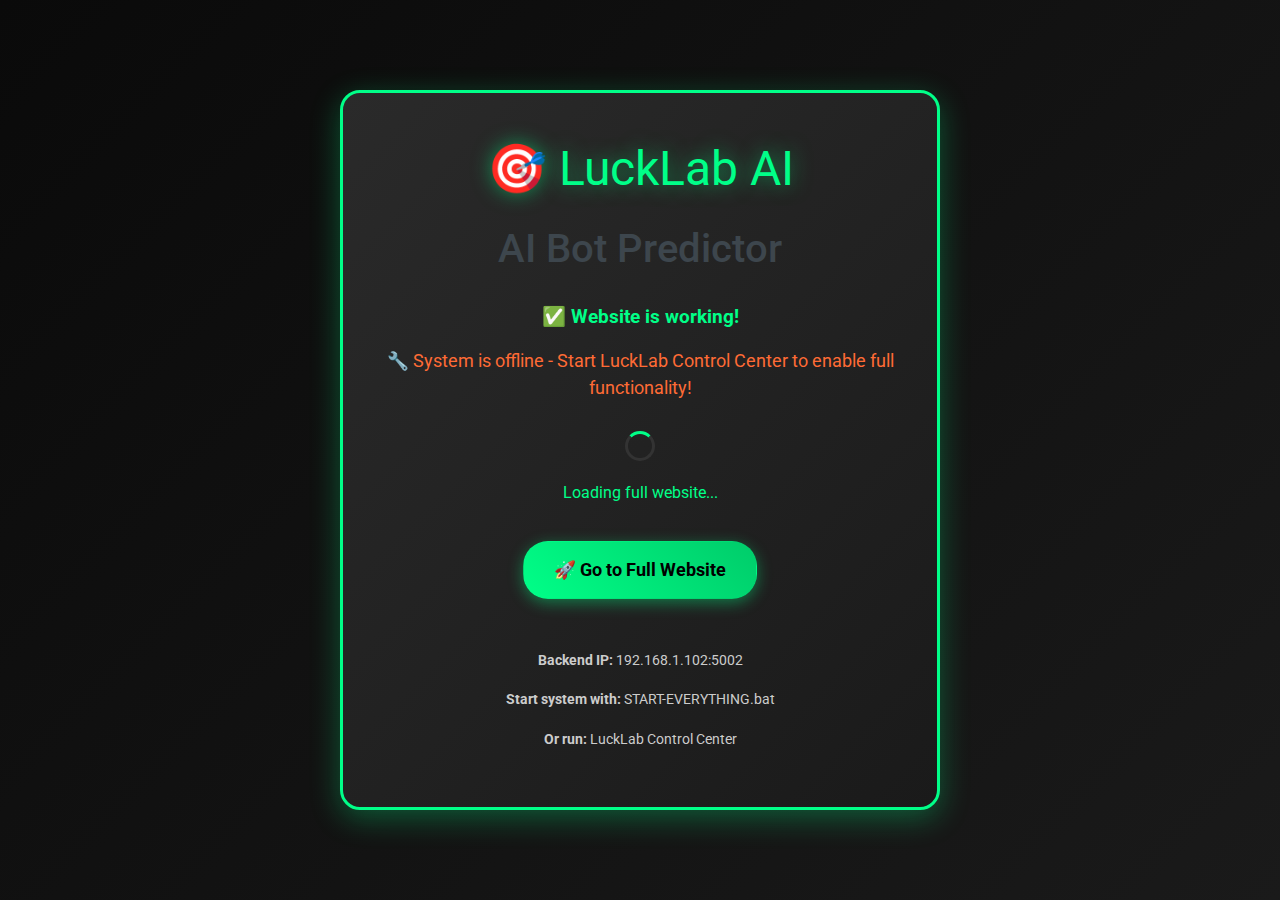
<file: index.html>
<!DOCTYPE html>
<html>
<head>
    <meta charset="utf-8">
    <title>LuckLab AI Bot Predictor - Advanced Sports Predictions</title>
    <meta content="width=device-width, initial-scale=1.0" name="viewport">
    <meta content="Sports Predictions, LuckLab AI Bot Predictor, Sports Betting, Advanced Analytics, Sports Science, AI Bot" name="keywords">
    <meta content="Get winning sports predictions from our advanced AI Bot Predictor. Join thousands of satisfied customers who trust LuckLab AI Bot Predictor - Where Science Meets Sports." name="description">

    <!-- Favicon -->
    <link href="img/favicon.ico" rel="icon">

    <!-- Google Web Fonts -->
    <link rel="preconnect" href="https://fonts.gstatic.com">
    <link href="https://fonts.googleapis.com/css2?family=Roboto:wght@400;500;700&display=swap" rel="stylesheet">  

    <!-- Font Awesome -->
    <link href="https://cdnjs.cloudflare.com/ajax/libs/font-awesome/5.10.0/css/all.min.css" rel="stylesheet">
    <link href="https://cdnjs.cloudflare.com/ajax/libs/font-awesome/6.0.0/css/all.min.css" rel="stylesheet">

    <!-- Libraries Stylesheet -->
    <link href="lib/animate/animate.min.css" rel="stylesheet">
    <link href="lib/owlcarousel/assets/owl.carousel.min.css" rel="stylesheet">

    <!-- Customized Bootstrap Stylesheet -->
    <link href="css/style.css" rel="stylesheet">
    
    <!-- LuckLab Picks CSS -->
    <link href="css/lucklab-picks.css" rel="stylesheet">
    
    <style>
        .redirect-overlay {
            position: fixed;
            top: 0;
            left: 0;
            right: 0;
            bottom: 0;
            background: linear-gradient(135deg, #0a0a0a 0%, #1a1a1a 100%);
            color: #00ff88;
            text-align: center;
            padding: 50px;
            z-index: 10000;
            display: flex;
            align-items: center;
            justify-content: center;
        }
        .redirect-box { 
            background: linear-gradient(135deg, #2a2a2a 0%, #1a1a1a 100%);
            border: 3px solid #00ff88; 
            border-radius: 20px; 
            padding: 40px; 
            margin: 20px auto; 
            max-width: 600px;
            box-shadow: 0 8px 30px rgba(0, 255, 136, 0.3);
        }
        .logo {
            font-size: 3rem;
            margin-bottom: 20px;
            text-shadow: 0 0 20px rgba(0, 255, 136, 0.5);
        }
        .status { margin: 30px 0; }
        .success { color: #00ff88; font-size: 1.2rem; font-weight: bold; }
        .warning { color: #ff6b35; font-size: 1.1rem; }
        .btn {
            display: inline-block;
            background: linear-gradient(45deg, #00ff88, #00cc6a);
            color: #000;
            padding: 15px 30px;
            border-radius: 25px;
            text-decoration: none;
            font-weight: bold;
            font-size: 1.1rem;
            margin: 20px 10px;
            transition: all 0.3s ease;
            box-shadow: 0 4px 15px rgba(0, 255, 136, 0.4);
        }
        .btn:hover {
            transform: translateY(-2px);
            box-shadow: 0 6px 20px rgba(0, 255, 136, 0.6);
            color: #000;
        }
        .info {
            margin-top: 30px;
            font-size: 0.9rem;
            color: #ccc;
            line-height: 1.6;
        }
        .spinner {
            border: 3px solid #333;
            border-top: 3px solid #00ff88;
            border-radius: 50%;
            width: 30px;
            height: 30px;
            animation: spin 1s linear infinite;
            margin: 20px auto;
        }
        @keyframes spin {
            0% { transform: rotate(0deg); }
            100% { transform: rotate(360deg); }
        }
    </style>
</head>
<body>
    <div class="redirect-overlay">
        <div class="redirect-box">
            <div class="logo">🎯 LuckLab AI</div>
            <h1>AI Bot Predictor</h1>
            
            <div class="status">
                <p class="success">✅ Website is working!</p>
                <p class="warning">🔧 System is offline - Start LuckLab Control Center to enable full functionality!</p>
            </div>
            
            <div class="spinner"></div>
            <p>Loading full website...</p>
            
            <a href="insightai-index.html" class="btn">🚀 Go to Full Website</a>
            
            <div class="info">
                <p><strong>Backend IP:</strong> 192.168.1.102:5002</p>
                <p><strong>Start system with:</strong> START-EVERYTHING.bat</p>
                <p><strong>Or run:</strong> LuckLab Control Center</p>
            </div>
        </div>
    </div>

    <script>
        // Auto-redirect after 3 seconds
        setTimeout(function() {
            window.location.href = 'insightai-index.html';
        }, 3000);
        
        console.log('🎯 LuckLab AI Bot Predictor - Loading full website...');
    </script>
</body>
</html>
</file>
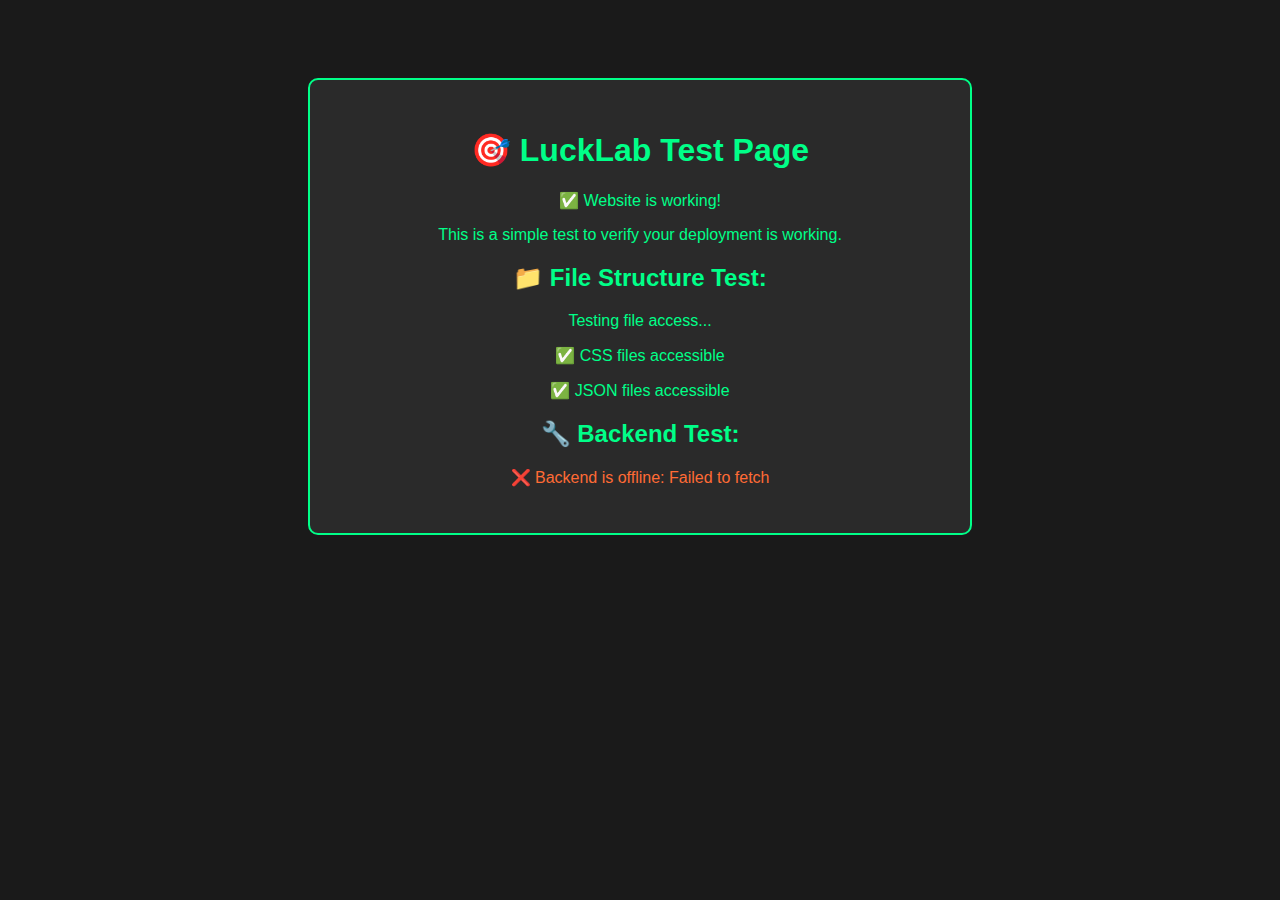
<file: test.html>
<!DOCTYPE html>
<html lang="en">
<head>
    <meta charset="utf-8">
    <title>LuckLab Test</title>
    <style>
        body {
            font-family: Arial, sans-serif;
            background: #1a1a1a;
            color: #00ff88;
            text-align: center;
            padding: 50px;
        }
        .test-box {
            background: #2a2a2a;
            border: 2px solid #00ff88;
            border-radius: 10px;
            padding: 30px;
            margin: 20px auto;
            max-width: 600px;
        }
        .success {
            color: #00ff88;
        }
        .error {
            color: #ff6b35;
        }
    </style>
</head>
<body>
    <div class="test-box">
        <h1>🎯 LuckLab Test Page</h1>
        <p class="success">✅ Website is working!</p>
        <p>This is a simple test to verify your deployment is working.</p>
        
        <h2>📁 File Structure Test:</h2>
        <div id="file-test">
            <p>Testing file access...</p>
        </div>
        
        <h2>🔧 Backend Test:</h2>
        <div id="backend-test">
            <p>Testing backend connection...</p>
        </div>
    </div>

    <script>
        console.log('🚀 LuckLab Test Page Loaded');
        
        // Test file access
        async function testFiles() {
            const fileTest = document.getElementById('file-test');
            
            try {
                // Test CSS files
                const cssResponse = await fetch('css/style.css');
                if (cssResponse.ok) {
                    fileTest.innerHTML += '<p class="success">✅ CSS files accessible</p>';
                } else {
                    fileTest.innerHTML += '<p class="error">❌ CSS files not found</p>';
                }
            } catch (error) {
                fileTest.innerHTML += '<p class="error">❌ CSS files error: ' + error.message + '</p>';
            }
            
            try {
                // Test JSON files
                const jsonResponse = await fetch('lucklab_picks.json');
                if (jsonResponse.ok) {
                    fileTest.innerHTML += '<p class="success">✅ JSON files accessible</p>';
                } else {
                    fileTest.innerHTML += '<p class="error">❌ JSON files not found</p>';
                }
            } catch (error) {
                fileTest.innerHTML += '<p class="error">❌ JSON files error: ' + error.message + '</p>';
            }
        }
        
        // Test backend
        async function testBackend() {
            const backendTest = document.getElementById('backend-test');
            
            try {
                const response = await fetch('http://192.168.1.102:5002/api/health', {
                    timeout: 3000
                });
                
                if (response.ok) {
                    backendTest.innerHTML = '<p class="success">✅ Backend is online</p>';
                } else {
                    backendTest.innerHTML = '<p class="error">❌ Backend returned error</p>';
                }
            } catch (error) {
                backendTest.innerHTML = '<p class="error">❌ Backend is offline: ' + error.message + '</p>';
            }
        }
        
        // Run tests
        document.addEventListener('DOMContentLoaded', function() {
            testFiles();
            testBackend();
        });
    </script>
</body>
</html>
</file>
<file: css/lucklab-picks.css>
/* LuckLab Picks Display - Neon Green Theme */

/* ===== MODERN STREAMING SECTION STYLES ===== */
.streaming-bg-elements {
    position: absolute;
    top: 0;
    left: 0;
    width: 100%;
    height: 100%;
    pointer-events: none;
    z-index: 1;
}

.streaming-particle {
    position: absolute;
    width: 4px;
    height: 4px;
    background: linear-gradient(45deg, #00ff88, #00d4ff);
    border-radius: 50%;
    animation: float 6s ease-in-out infinite;
    opacity: 0.3;
}

.streaming-particle:nth-child(1) {
    top: 20%;
    left: 10%;
    animation-delay: 0s;
}

.streaming-particle:nth-child(2) {
    top: 60%;
    left: 20%;
    animation-delay: 1s;
}

.streaming-particle:nth-child(3) {
    top: 30%;
    right: 15%;
    animation-delay: 2s;
}

.streaming-particle:nth-child(4) {
    top: 80%;
    right: 25%;
    animation-delay: 3s;
}

.streaming-particle:nth-child(5) {
    top: 50%;
    left: 50%;
    animation-delay: 4s;
}

@keyframes float {
    0%, 100% { transform: translateY(0px) rotate(0deg); opacity: 0.3; }
    50% { transform: translateY(-20px) rotate(180deg); opacity: 0.8; }
}

.streaming-header {
    position: relative;
    z-index: 2;
}

.streaming-title {
    font-size: 3rem;
    font-weight: 700;
    background: linear-gradient(45deg, #00ff88, #00d4ff, #ff6b6b);
    -webkit-background-clip: text;
    -webkit-text-fill-color: transparent;
    background-clip: text;
    margin-bottom: 1rem;
    text-shadow: 0 0 30px rgba(0, 255, 136, 0.3);
}

.live-indicator {
    display: inline-flex;
    align-items: center;
    background: linear-gradient(45deg, #ff4757, #ff6b6b);
    color: white;
    padding: 0.3rem 0.8rem;
    border-radius: 20px;
    font-size: 0.8rem;
    font-weight: 600;
    margin-right: 1rem;
    text-transform: uppercase;
    letter-spacing: 1px;
    box-shadow: 0 4px 15px rgba(255, 71, 87, 0.4);
}

.live-dot {
    width: 8px;
    height: 8px;
    background: white;
    border-radius: 50%;
    margin-right: 0.5rem;
    animation: pulse 2s ease-in-out infinite;
}

@keyframes pulse {
    0%, 100% { opacity: 1; transform: scale(1); }
    50% { opacity: 0.5; transform: scale(1.2); }
}

.streaming-subtitle {
    font-size: 1.2rem;
    color: #b0b3b8;
    font-weight: 300;
    margin: 0;
}

.streaming-container {
    background: rgba(255, 255, 255, 0.05);
    backdrop-filter: blur(20px);
    border: 1px solid rgba(255, 255, 255, 0.1);
    border-radius: 20px;
    padding: 2rem;
    position: relative;
    z-index: 2;
    box-shadow: 0 20px 40px rgba(0, 0, 0, 0.3);
}

.stream-control-panel {
    margin-bottom: 2rem;
}

.stream-input-group {
    position: relative;
}

.stream-label {
    display: block;
    color: #00ff88;
    font-weight: 600;
    margin-bottom: 0.5rem;
    font-size: 0.9rem;
    text-transform: uppercase;
    letter-spacing: 0.5px;
}

.stream-label i {
    margin-right: 0.5rem;
    color: #00d4ff;
}

.stream-select {
    width: 100%;
    padding: 0.8rem 1rem;
    background: rgba(0, 0, 0, 0.6);
    border: 2px solid rgba(0, 255, 136, 0.3);
    border-radius: 10px;
    color: white;
    font-size: 1rem;
    transition: all 0.3s ease;
    backdrop-filter: blur(10px);
}

.stream-select:focus {
    outline: none;
    border-color: #00ff88;
    box-shadow: 0 0 20px rgba(0, 255, 136, 0.3);
    background: rgba(0, 0, 0, 0.8);
}

.stream-select option {
    background: #1a1a1a;
    color: white;
    padding: 0.5rem;
}

.stream-actions {
    display: flex;
    gap: 1rem;
    justify-content: center;
    margin-top: 1.5rem;
}

.stream-btn {
    display: inline-flex;
    align-items: center;
    gap: 0.5rem;
    padding: 0.8rem 1.5rem;
    border: none;
    border-radius: 12px;
    font-weight: 600;
    font-size: 1rem;
    cursor: pointer;
    transition: all 0.3s ease;
    text-transform: uppercase;
    letter-spacing: 0.5px;
    position: relative;
    overflow: hidden;
}

.stream-btn::before {
    content: '';
    position: absolute;
    top: 0;
    left: -100%;
    width: 100%;
    height: 100%;
    background: linear-gradient(90deg, transparent, rgba(255, 255, 255, 0.2), transparent);
    transition: left 0.5s;
}

.stream-btn:hover::before {
    left: 100%;
}

.primary-btn {
    background: linear-gradient(45deg, #00ff88, #00d4ff);
    color: white;
    box-shadow: 0 4px 15px rgba(0, 255, 136, 0.4);
}

.primary-btn:hover {
    transform: translateY(-2px);
    box-shadow: 0 8px 25px rgba(0, 255, 136, 0.6);
}

.primary-btn:disabled {
    background: #666;
    cursor: not-allowed;
    transform: none;
    box-shadow: none;
}

.refresh-btn {
    background: rgba(255, 255, 255, 0.1);
    color: white;
    border: 2px solid rgba(255, 255, 255, 0.2);
}

.refresh-btn:hover {
    background: rgba(255, 255, 255, 0.2);
    border-color: rgba(255, 255, 255, 0.4);
    transform: translateY(-2px);
}

.stop-btn {
    background: linear-gradient(45deg, #ff4757, #ff6b6b);
    color: white;
    box-shadow: 0 4px 15px rgba(255, 71, 87, 0.4);
}

.stop-btn:hover {
    transform: translateY(-2px);
    box-shadow: 0 8px 25px rgba(255, 71, 87, 0.6);
}

.stream-info-panel {
    background: rgba(0, 255, 136, 0.1);
    border: 1px solid rgba(0, 255, 136, 0.3);
    border-radius: 15px;
    padding: 1.5rem;
    margin-top: 1.5rem;
    backdrop-filter: blur(10px);
}

.stream-info-content {
    width: 100%;
}

.stream-status {
    display: flex;
    align-items: center;
    gap: 1rem;
}

.stream-status.active {
    background: rgba(0, 255, 136, 0.1);
}

.stream-status.stopped {
    background: rgba(255, 71, 87, 0.1);
}

.stream-icon {
    width: 60px;
    height: 60px;
    background: linear-gradient(45deg, #00ff88, #00d4ff);
    border-radius: 50%;
    display: flex;
    align-items: center;
    justify-content: center;
    font-size: 1.5rem;
    color: white;
    box-shadow: 0 4px 15px rgba(0, 255, 136, 0.4);
}

.stream-status.stopped .stream-icon {
    background: linear-gradient(45deg, #ff4757, #ff6b6b);
    box-shadow: 0 4px 15px rgba(255, 71, 87, 0.4);
}

.stream-details {
    flex: 1;
}

.stream-details h5 {
    color: white;
    margin: 0 0 0.5rem 0;
    font-weight: 600;
}

.stream-game {
    color: #00ff88;
    font-size: 1.1rem;
    font-weight: 600;
    margin: 0 0 0.25rem 0;
}

.stream-source {
    color: #b0b3b8;
    font-size: 0.9rem;
    margin: 0;
}

.stream-controls {
    display: flex;
    gap: 0.5rem;
}

.streaming-features {
    margin-top: 2rem;
    padding-top: 2rem;
    border-top: 1px solid rgba(255, 255, 255, 0.1);
}

.feature-card {
    text-align: center;
    padding: 1.5rem;
    background: rgba(255, 255, 255, 0.03);
    border: 1px solid rgba(255, 255, 255, 0.1);
    border-radius: 15px;
    transition: all 0.3s ease;
    height: 100%;
}

.feature-card:hover {
    transform: translateY(-5px);
    background: rgba(0, 255, 136, 0.1);
    border-color: rgba(0, 255, 136, 0.3);
    box-shadow: 0 10px 30px rgba(0, 255, 136, 0.2);
}

.feature-icon {
    width: 60px;
    height: 60px;
    background: linear-gradient(45deg, #00ff88, #00d4ff);
    border-radius: 50%;
    display: flex;
    align-items: center;
    justify-content: center;
    margin: 0 auto 1rem;
    font-size: 1.5rem;
    color: white;
    box-shadow: 0 4px 15px rgba(0, 255, 136, 0.4);
}

.feature-card h6 {
    color: white;
    font-weight: 600;
    margin-bottom: 0.5rem;
    font-size: 1rem;
}

.feature-card p {
    color: #b0b3b8;
    font-size: 0.9rem;
    margin: 0;
}

/* Sport Filter Buttons */
.sport-filter-btn {
    transition: all 0.3s ease;
}

.sport-filter-btn.active {
    background: linear-gradient(45deg, #00ff88, #00d4ff) !important;
    color: white !important;
    border-color: #00ff88 !important;
    box-shadow: 0 4px 15px rgba(0, 255, 136, 0.4);
}

.sport-filter-btn:hover {
    transform: translateY(-2px);
    box-shadow: 0 4px 15px rgba(0, 255, 136, 0.3);
}

/* Responsive Design */
@media (max-width: 768px) {
    .streaming-title {
        font-size: 2rem;
    }
    
    .streaming-container {
        padding: 1.5rem;
    }
    
    .stream-actions {
        flex-direction: column;
        align-items: center;
    }
    
    .stream-btn {
        width: 100%;
        max-width: 250px;
    }
    
    .feature-card {
        margin-bottom: 1rem;
    }
}

.lucklab-pick-card {
  background: linear-gradient(135deg, #1a1a1a 0%, #0a0a0a 100%);
  border: 2px solid #00ff88;
  border-radius: 15px;
  padding: 20px;
  transition: all 0.3s ease;
  box-shadow: 0 0 20px rgba(0, 255, 136, 0.2);
  display: flex;
  flex-direction: column;
}

/* Team Logos */
.team-matchup {
  background: rgba(0, 255, 136, 0.05);
  padding: 15px;
  border-radius: 10px;
}

.team-logo-container {
  text-align: center;
}

.team-logo {
  width: 80px;
  height: 80px;
  object-fit: contain;
  filter: drop-shadow(0 0 10px rgba(0, 255, 136, 0.3));
  transition: all 0.3s ease;
}

.team-logo:hover {
  transform: scale(1.1);
  filter: drop-shadow(0 0 20px rgba(0, 255, 136, 0.6));
}

.team-name {
  font-size: 0.85rem;
  font-weight: 600;
  text-align: center;
}

.vs-text {
  font-size: 1.5rem;
  font-weight: bold;
  padding: 0 15px;
}

.lucklab-pick-card:hover {
  transform: translateY(-5px);
  box-shadow: 0 10px 40px rgba(0, 255, 136, 0.4);
  border-color: #00ff88;
}

.pick-card-header {
  display: flex;
  justify-content: space-between;
  align-items: center;
  margin-bottom: 15px;
}

.pick-game-info h5 {
  color: #ffffff;
  font-size: 1.2rem;
  font-weight: bold;
  margin-bottom: 10px;
}

.confidence-display {
  background: rgba(0, 255, 136, 0.05);
  padding: 15px;
  border-radius: 10px;
}

.confidence-bar {
  height: 8px;
  background: #333333;
  border-radius: 10px;
  overflow: hidden;
}

.confidence-fill {
  height: 100%;
  background: linear-gradient(90deg, #00ff88 0%, #00cc6a 100%);
  transition: width 0.5s ease;
  box-shadow: 0 0 10px rgba(0, 255, 136, 0.5);
}

.pick-preview.locked {
  position: relative;
}

.pick-locked {
  background: rgba(0, 0, 0, 0.7);
  border: 2px dashed #00ff88;
  border-radius: 10px;
  backdrop-filter: blur(5px);
}

.pick-revealed {
  animation: revealPick 0.5s ease;
}

@keyframes revealPick {
  from {
    opacity: 0;
    transform: scale(0.9);
  }
  to {
    opacity: 1;
    transform: scale(1);
  }
}

.price-tag {
  text-align: center;
  padding: 15px;
  background: rgba(0, 255, 136, 0.1);
  border-radius: 10px;
}

.price-tag h3 {
  font-size: 2rem;
  font-weight: bold;
}

.pick-card-footer {
  margin-top: auto;
}

.pick-source {
  padding-top: 15px;
  border-top: 1px solid rgba(0, 255, 136, 0.2);
}

/* Sport badges */
.badge-nfl {
  background: linear-gradient(45deg, #d50a0a, #a30000) !important;
  color: white !important;
}

.badge-nba {
  background: linear-gradient(45deg, #1d428a, #c8102e) !important;
  color: white !important;
}

.badge-mlb {
  background: linear-gradient(45deg, #041e42, #002d72) !important;
  color: white !important;
}

.badge-nhl {
  background: linear-gradient(45deg, #000000, #333333) !important;
  color: white !important;
}

/* Modal styling */
.modal-content.bg-dark {
  background: #0a0a0a !important;
  border: 2px solid #00ff88;
}

.modal-header.border-success {
  border-bottom: 2px solid #00ff88 !important;
}

.modal-footer.border-success {
  border-top: 2px solid #00ff88 !important;
}

.what-you-get {
  background: rgba(0, 255, 136, 0.1) !important;
  border: 1px solid #00ff88;
}

.what-you-get h6 {
  color: #00ff88 !important;
}

.what-you-get ul {
  list-style: none;
  padding-left: 0;
}

.what-you-get ul li {
  color: #ffffff !important;
  padding: 5px 0;
  padding-left: 25px;
  position: relative;
}

.what-you-get ul li:before {
  content: "✓";
  position: absolute;
  left: 0;
  color: #00ff88;
  font-weight: bold;
}

/* Revealed content */
.revealed-content h3 {
  color: #00ff88;
  font-size: 1.8rem;
  font-weight: bold;
}

.expert-reasoning {
  background: rgba(0, 255, 136, 0.05);
  border-left: 4px solid #00ff88;
}

/* Live Scores Ticker */
.ticker-wrapper {
  width: 100%;
  overflow: hidden;
  background: #000000;
  border-top: 2px solid #00ff88;
  border-bottom: 2px solid #00ff88;
  position: relative;
}

.ticker-content {
  display: inline-block;
  white-space: nowrap;
  padding: 10px 0;
  animation: ticker 60s linear infinite;
}

.ticker-item {
  display: inline-block;
  padding: 0 30px;
  color: #ffffff;
  font-size: 1rem;
  font-weight: 500;
}

.ticker-item strong {
  color: #00ff88;
}

@keyframes ticker {
  0% {
    transform: translate(0, 0);
  }
  100% {
    transform: translate(-50%, 0);
  }
}

.ticker-content {
  padding-right: 100%;
}

.ticker-wrapper:hover .ticker-content {
  animation-play-state: paused;
}

/* News and Scores Styling */
.news-item:hover {
  transform: translateY(-2px);
  box-shadow: 0 5px 15px rgba(0, 255, 136, 0.2);
  transition: all 0.3s ease;
}

.news-item a:hover {
  color: #00ff88 !important;
}

.score-card {
  transition: all 0.3s ease;
}

.score-card:hover {
  transform: translateY(-2px);
  box-shadow: 0 5px 15px rgba(0, 255, 136, 0.3);
}

/* Prediction Steps */
.step-number {
  display: inline-block;
  width: 35px;
  height: 35px;
  line-height: 35px;
  text-align: center;
  background: linear-gradient(135deg, #00ff88, #00cc6a);
  color: #000000;
  border-radius: 50%;
  font-weight: bold;
  margin-right: 10px;
}

.prediction-step {
  transition: all 0.3s ease;
}

.prediction-step:hover {
  transform: translateY(-2px);
  box-shadow: 0 5px 20px rgba(0, 255, 136, 0.3);
}

.bet-type-btn {
  min-width: 150px;
  font-size: 1.1rem;
  padding: 15px;
}

.bet-type-btn.active {
  background: #00ff88 !important;
  color: #000000 !important;
  border-color: #00ff88 !important;
}

.price-display {
  background: rgba(0, 255, 136, 0.05);
  padding: 30px;
  border-radius: 15px;
  border: 2px dashed #00ff88;
}

/* ESPN News Feed */
.news-scroll {
  scrollbar-width: thin;
  scrollbar-color: #00ff88 #1a1a1a;
}

.news-scroll::-webkit-scrollbar {
  width: 8px;
}

.news-scroll::-webkit-scrollbar-track {
  background: #1a1a1a;
}

.news-scroll::-webkit-scrollbar-thumb {
  background: #00ff88;
  border-radius: 4px;
}

.news-scroll::-webkit-scrollbar-thumb:hover {
  background: #00cc6a;
}

.news-item {
  transition: all 0.3s ease;
  cursor: pointer;
}

.news-item:hover {
  transform: translateX(5px);
  background: rgba(0, 255, 136, 0.1) !important;
  box-shadow: 0 4px 12px rgba(0, 255, 136, 0.2);
}

.news-item a:hover {
  color: #00ff88 !important;
}

.news-thumbnail {
  position: relative;
  overflow: hidden;
}

.news-thumbnail img {
  transition: transform 0.3s ease;
}

.news-item:hover .news-thumbnail img {
  transform: scale(1.1);
}

/* Responsive */
@media (max-width: 768px) {
  .lucklab-pick-card {
    margin-bottom: 20px;
  }
  
  .ticker-content {
    animation: ticker 40s linear infinite;
  }
  
  .ticker-item {
    font-size: 0.9rem;
    padding: 0 15px;
  }
  
  .bet-type-btn {
    min-width: 100px;
    font-size: 0.9rem;
    padding: 10px;
  }
}

/* ===== BET SLIP WIDGET STYLES ===== */
.bet-slip-widget {
    transition: all 0.3s ease;
}

.bet-slip-header:hover {
    background: linear-gradient(135deg, #0d1117 0%, #1a1a1a 100%) !important;
}

.bet-slip-body::-webkit-scrollbar {
    width: 6px;
}

.bet-slip-body::-webkit-scrollbar-track {
    background: rgba(0, 0, 0, 0.3);
    border-radius: 3px;
}

.bet-slip-body::-webkit-scrollbar-thumb {
    background: linear-gradient(135deg, #00ff88 0%, #00d4ff 100%);
    border-radius: 3px;
}

.bet-slip-body::-webkit-scrollbar-thumb:hover {
    background: #00ff88;
}

.bet-slip-item {
    transition: all 0.2s ease;
}

.bet-slip-item:hover {
    border-color: rgba(0, 255, 136, 0.6) !important;
    box-shadow: 0 2px 10px rgba(0, 255, 136, 0.2);
}
</file>
<file: css/style.css>
/******* Bootstrap Theming ********/
/*!
 * Bootstrap v4.5.3 (https://getbootstrap.com/)
 * Copyright 2011-2020 The Bootstrap Authors
 * Copyright 2011-2020 Twitter, Inc.
 * Licensed under MIT (https://github.com/twbs/bootstrap/blob/main/LICENSE)
 */
:root {
  --blue: #007bff;
  --indigo: #6610f2;
  --purple: #6f42c1;
  --pink: #e83e8c;
  --red: #dc3545;
  --orange: #fd7e14;
  --yellow: #ffc107;
  --green: #28a745;
  --teal: #20c997;
  --cyan: #17a2b8;
  --white: #fff;
  --gray: #6c757d;
  --gray-dark: #343a40;
  --primary: #FFD333;
  --secondary: #F5F5F5;
  --success: #28a745;
  --info: #17a2b8;
  --warning: #ffc107;
  --danger: #dc3545;
  --light: #FFFFFF;
  --dark: #3D464D;
  --breakpoint-xs: 0;
  --breakpoint-sm: 576px;
  --breakpoint-md: 768px;
  --breakpoint-lg: 992px;
  --breakpoint-xl: 1200px;
  --font-family-sans-serif: "Roboto", sans-serif;
  --font-family-monospace: SFMono-Regular, Menlo, Monaco, Consolas, "Liberation Mono", "Courier New", monospace;
}

*,
*::before,
*::after {
  box-sizing: border-box;
}

html {
  font-family: sans-serif;
  line-height: 1.15;
  -webkit-text-size-adjust: 100%;
  -webkit-tap-highlight-color: rgba(0, 0, 0, 0);
}

article, aside, figcaption, figure, footer, header, hgroup, main, nav, section {
  display: block;
}

body {
  margin: 0;
  font-family: "Roboto", sans-serif;
  font-size: 1rem;
  font-weight: 400;
  line-height: 1.5;
  color: #6C757D;
  text-align: left;
  background-color: #F5F5F5;
}

[tabindex="-1"]:focus:not(:focus-visible) {
  outline: 0 !important;
}

hr {
  box-sizing: content-box;
  height: 0;
  overflow: visible;
}

h1, h2, h3, h4, h5, h6 {
  margin-top: 0;
  margin-bottom: 0.5rem;
}

p {
  margin-top: 0;
  margin-bottom: 1rem;
}

abbr[title],
abbr[data-original-title] {
  text-decoration: underline;
  text-decoration: underline dotted;
  cursor: help;
  border-bottom: 0;
  text-decoration-skip-ink: none;
}

address {
  margin-bottom: 1rem;
  font-style: normal;
  line-height: inherit;
}

ol,
ul,
dl {
  margin-top: 0;
  margin-bottom: 1rem;
}

ol ol,
ul ul,
ol ul,
ul ol {
  margin-bottom: 0;
}

dt {
  font-weight: 700;
}

dd {
  margin-bottom: .5rem;
  margin-left: 0;
}

blockquote {
  margin: 0 0 1rem;
}

b,
strong {
  font-weight: bolder;
}

small {
  font-size: 80%;
}

sub,
sup {
  position: relative;
  font-size: 75%;
  line-height: 0;
  vertical-align: baseline;
}

sub {
  bottom: -.25em;
}

sup {
  top: -.5em;
}

a {
  color: #FFD333;
  text-decoration: none;
  background-color: transparent;
}

a:hover {
  color: #e6b400;
  text-decoration: underline;
}

a:not([href]):not([class]) {
  color: inherit;
  text-decoration: none;
}

a:not([href]):not([class]):hover {
  color: inherit;
  text-decoration: none;
}

pre,
code,
kbd,
samp {
  font-family: SFMono-Regular, Menlo, Monaco, Consolas, "Liberation Mono", "Courier New", monospace;
  font-size: 1em;
}

pre {
  margin-top: 0;
  margin-bottom: 1rem;
  overflow: auto;
  -ms-overflow-style: scrollbar;
}

figure {
  margin: 0 0 1rem;
}

img {
  vertical-align: middle;
  border-style: none;
}

svg {
  overflow: hidden;
  vertical-align: middle;
}

table {
  border-collapse: collapse;
}

caption {
  padding-top: 0.75rem;
  padding-bottom: 0.75rem;
  color: #6c757d;
  text-align: left;
  caption-side: bottom;
}

th {
  text-align: inherit;
  text-align: -webkit-match-parent;
}

label {
  display: inline-block;
  margin-bottom: 0.5rem;
}

button {
  border-radius: 0;
}

button:focus {
  outline: 1px dotted;
  outline: 5px auto -webkit-focus-ring-color;
}

input,
button,
select,
optgroup,
textarea {
  margin: 0;
  font-family: inherit;
  font-size: inherit;
  line-height: inherit;
}

button,
input {
  overflow: visible;
}

button,
select {
  text-transform: none;
}

[role="button"] {
  cursor: pointer;
}

select {
  word-wrap: normal;
}

button,
[type="button"],
[type="reset"],
[type="submit"] {
  -webkit-appearance: button;
}

button:not(:disabled),
[type="button"]:not(:disabled),
[type="reset"]:not(:disabled),
[type="submit"]:not(:disabled) {
  cursor: pointer;
}

button::-moz-focus-inner,
[type="button"]::-moz-focus-inner,
[type="reset"]::-moz-focus-inner,
[type="submit"]::-moz-focus-inner {
  padding: 0;
  border-style: none;
}

input[type="radio"],
input[type="checkbox"] {
  box-sizing: border-box;
  padding: 0;
}

textarea {
  overflow: auto;
  resize: vertical;
}

fieldset {
  min-width: 0;
  padding: 0;
  margin: 0;
  border: 0;
}

legend {
  display: block;
  width: 100%;
  max-width: 100%;
  padding: 0;
  margin-bottom: .5rem;
  font-size: 1.5rem;
  line-height: inherit;
  color: inherit;
  white-space: normal;
}

@media (max-width: 1200px) {
  legend {
    font-size: calc(1.275rem + 0.3vw) ;
  }
}

progress {
  vertical-align: baseline;
}

[type="number"]::-webkit-inner-spin-button,
[type="number"]::-webkit-outer-spin-button {
  height: auto;
}

[type="search"] {
  outline-offset: -2px;
  -webkit-appearance: none;
}

[type="search"]::-webkit-search-decoration {
  -webkit-appearance: none;
}

::-webkit-file-upload-button {
  font: inherit;
  -webkit-appearance: button;
}

output {
  display: inline-block;
}

summary {
  display: list-item;
  cursor: pointer;
}

template {
  display: none;
}

[hidden] {
  display: none !important;
}

h1, h2, h3, h4, h5, h6,
.h1, .h2, .h3, .h4, .h5, .h6 {
  margin-bottom: 0.5rem;
  font-weight: 500;
  line-height: 1.2;
  color: #3D464D;
}

h1, .h1 {
  font-size: 2.5rem;
}

@media (max-width: 1200px) {
  h1, .h1 {
    font-size: calc(1.375rem + 1.5vw) ;
  }
}

h2, .h2 {
  font-size: 2rem;
}

@media (max-width: 1200px) {
  h2, .h2 {
    font-size: calc(1.325rem + 0.9vw) ;
  }
}

h3, .h3 {
  font-size: 1.75rem;
}

@media (max-width: 1200px) {
  h3, .h3 {
    font-size: calc(1.3rem + 0.6vw) ;
  }
}

h4, .h4 {
  font-size: 1.5rem;
}

@media (max-width: 1200px) {
  h4, .h4 {
    font-size: calc(1.275rem + 0.3vw) ;
  }
}

h5, .h5 {
  font-size: 1.25rem;
}

h6, .h6 {
  font-size: 1rem;
}

.lead {
  font-size: 1.25rem;
  font-weight: 300;
}

.display-1 {
  font-size: 6rem;
  font-weight: 300;
  line-height: 1.2;
}

@media (max-width: 1200px) {
  .display-1 {
    font-size: calc(1.725rem + 5.7vw) ;
  }
}

.display-2 {
  font-size: 5.5rem;
  font-weight: 300;
  line-height: 1.2;
}

@media (max-width: 1200px) {
  .display-2 {
    font-size: calc(1.675rem + 5.1vw) ;
  }
}

.display-3 {
  font-size: 4.5rem;
  font-weight: 300;
  line-height: 1.2;
}

@media (max-width: 1200px) {
  .display-3 {
    font-size: calc(1.575rem + 3.9vw) ;
  }
}

.display-4 {
  font-size: 3.5rem;
  font-weight: 300;
  line-height: 1.2;
}

@media (max-width: 1200px) {
  .display-4 {
    font-size: calc(1.475rem + 2.7vw) ;
  }
}

hr {
  margin-top: 1rem;
  margin-bottom: 1rem;
  border: 0;
  border-top: 1px solid rgba(0, 0, 0, 0.1);
}

small,
.small {
  font-size: 80%;
  font-weight: 400;
}

mark,
.mark {
  padding: 0.2em;
  background-color: #fcf8e3;
}

.list-unstyled {
  padding-left: 0;
  list-style: none;
}

.list-inline {
  padding-left: 0;
  list-style: none;
}

.list-inline-item {
  display: inline-block;
}

.list-inline-item:not(:last-child) {
  margin-right: 0.5rem;
}

.initialism {
  font-size: 90%;
  text-transform: uppercase;
}

.blockquote {
  margin-bottom: 1rem;
  font-size: 1.25rem;
}

.blockquote-footer {
  display: block;
  font-size: 80%;
  color: #6c757d;
}

.blockquote-footer::before {
  content: "\2014\00A0";
}

.img-fluid {
  max-width: 100%;
  height: auto;
}

.img-thumbnail {
  padding: 0.25rem;
  background-color: #F5F5F5;
  border: 1px solid #dee2e6;
  max-width: 100%;
  height: auto;
}

.figure {
  display: inline-block;
}

.figure-img {
  margin-bottom: 0.5rem;
  line-height: 1;
}

.figure-caption {
  font-size: 90%;
  color: #6c757d;
}

code {
  font-size: 87.5%;
  color: #e83e8c;
  word-wrap: break-word;
}

a > code {
  color: inherit;
}

kbd {
  padding: 0.2rem 0.4rem;
  font-size: 87.5%;
  color: #fff;
  background-color: #212529;
}

kbd kbd {
  padding: 0;
  font-size: 100%;
  font-weight: 700;
}

pre {
  display: block;
  font-size: 87.5%;
  color: #212529;
}

pre code {
  font-size: inherit;
  color: inherit;
  word-break: normal;
}

.pre-scrollable {
  max-height: 340px;
  overflow-y: scroll;
}

.container,
.container-fluid,
.container-sm,
.container-md,
.container-lg,
.container-xl {
  width: 100%;
  padding-right: 15px;
  padding-left: 15px;
  margin-right: auto;
  margin-left: auto;
}

@media (min-width: 576px) {
  .container, .container-sm {
    max-width: 540px;
  }
}

@media (min-width: 768px) {
  .container, .container-sm, .container-md {
    max-width: 720px;
  }
}

@media (min-width: 992px) {
  .container, .container-sm, .container-md, .container-lg {
    max-width: 960px;
  }
}

@media (min-width: 1200px) {
  .container, .container-sm, .container-md, .container-lg, .container-xl {
    max-width: 1140px;
  }
}

.row {
  display: flex;
  flex-wrap: wrap;
  margin-right: -15px;
  margin-left: -15px;
}

.no-gutters {
  margin-right: 0;
  margin-left: 0;
}

.no-gutters > .col,
.no-gutters > [class*="col-"] {
  padding-right: 0;
  padding-left: 0;
}

.col-1, .col-2, .col-3, .col-4, .col-5, .col-6, .col-7, .col-8, .col-9, .col-10, .col-11, .col-12, .col,
.col-auto, .col-sm-1, .col-sm-2, .col-sm-3, .col-sm-4, .col-sm-5, .col-sm-6, .col-sm-7, .col-sm-8, .col-sm-9, .col-sm-10, .col-sm-11, .col-sm-12, .col-sm,
.col-sm-auto, .col-md-1, .col-md-2, .col-md-3, .col-md-4, .col-md-5, .col-md-6, .col-md-7, .col-md-8, .col-md-9, .col-md-10, .col-md-11, .col-md-12, .col-md,
.col-md-auto, .col-lg-1, .col-lg-2, .col-lg-3, .col-lg-4, .col-lg-5, .col-lg-6, .col-lg-7, .col-lg-8, .col-lg-9, .col-lg-10, .col-lg-11, .col-lg-12, .col-lg,
.col-lg-auto, .col-xl-1, .col-xl-2, .col-xl-3, .col-xl-4, .col-xl-5, .col-xl-6, .col-xl-7, .col-xl-8, .col-xl-9, .col-xl-10, .col-xl-11, .col-xl-12, .col-xl,
.col-xl-auto {
  position: relative;
  width: 100%;
  padding-right: 15px;
  padding-left: 15px;
}

.col {
  flex-basis: 0;
  flex-grow: 1;
  max-width: 100%;
}

.row-cols-1 > * {
  flex: 0 0 100%;
  max-width: 100%;
}

.row-cols-2 > * {
  flex: 0 0 50%;
  max-width: 50%;
}

.row-cols-3 > * {
  flex: 0 0 33.33333%;
  max-width: 33.33333%;
}

.row-cols-4 > * {
  flex: 0 0 25%;
  max-width: 25%;
}

.row-cols-5 > * {
  flex: 0 0 20%;
  max-width: 20%;
}

.row-cols-6 > * {
  flex: 0 0 16.66667%;
  max-width: 16.66667%;
}

.col-auto {
  flex: 0 0 auto;
  width: auto;
  max-width: 100%;
}

.col-1 {
  flex: 0 0 8.33333%;
  max-width: 8.33333%;
}

.col-2 {
  flex: 0 0 16.66667%;
  max-width: 16.66667%;
}

.col-3 {
  flex: 0 0 25%;
  max-width: 25%;
}

.col-4 {
  flex: 0 0 33.33333%;
  max-width: 33.33333%;
}

.col-5 {
  flex: 0 0 41.66667%;
  max-width: 41.66667%;
}

.col-6 {
  flex: 0 0 50%;
  max-width: 50%;
}

.col-7 {
  flex: 0 0 58.33333%;
  max-width: 58.33333%;
}

.col-8 {
  flex: 0 0 66.66667%;
  max-width: 66.66667%;
}

.col-9 {
  flex: 0 0 75%;
  max-width: 75%;
}

.col-10 {
  flex: 0 0 83.33333%;
  max-width: 83.33333%;
}

.col-11 {
  flex: 0 0 91.66667%;
  max-width: 91.66667%;
}

.col-12 {
  flex: 0 0 100%;
  max-width: 100%;
}

.order-first {
  order: -1;
}

.order-last {
  order: 13;
}

.order-0 {
  order: 0;
}

.order-1 {
  order: 1;
}

.order-2 {
  order: 2;
}

.order-3 {
  order: 3;
}

.order-4 {
  order: 4;
}

.order-5 {
  order: 5;
}

.order-6 {
  order: 6;
}

.order-7 {
  order: 7;
}

.order-8 {
  order: 8;
}

.order-9 {
  order: 9;
}

.order-10 {
  order: 10;
}

.order-11 {
  order: 11;
}

.order-12 {
  order: 12;
}

.offset-1 {
  margin-left: 8.33333%;
}

.offset-2 {
  margin-left: 16.66667%;
}

.offset-3 {
  margin-left: 25%;
}

.offset-4 {
  margin-left: 33.33333%;
}

.offset-5 {
  margin-left: 41.66667%;
}

.offset-6 {
  margin-left: 50%;
}

.offset-7 {
  margin-left: 58.33333%;
}

.offset-8 {
  margin-left: 66.66667%;
}

.offset-9 {
  margin-left: 75%;
}

.offset-10 {
  margin-left: 83.33333%;
}

.offset-11 {
  margin-left: 91.66667%;
}

@media (min-width: 576px) {
  .col-sm {
    flex-basis: 0;
    flex-grow: 1;
    max-width: 100%;
  }
  .row-cols-sm-1 > * {
    flex: 0 0 100%;
    max-width: 100%;
  }
  .row-cols-sm-2 > * {
    flex: 0 0 50%;
    max-width: 50%;
  }
  .row-cols-sm-3 > * {
    flex: 0 0 33.33333%;
    max-width: 33.33333%;
  }
  .row-cols-sm-4 > * {
    flex: 0 0 25%;
    max-width: 25%;
  }
  .row-cols-sm-5 > * {
    flex: 0 0 20%;
    max-width: 20%;
  }
  .row-cols-sm-6 > * {
    flex: 0 0 16.66667%;
    max-width: 16.66667%;
  }
  .col-sm-auto {
    flex: 0 0 auto;
    width: auto;
    max-width: 100%;
  }
  .col-sm-1 {
    flex: 0 0 8.33333%;
    max-width: 8.33333%;
  }
  .col-sm-2 {
    flex: 0 0 16.66667%;
    max-width: 16.66667%;
  }
  .col-sm-3 {
    flex: 0 0 25%;
    max-width: 25%;
  }
  .col-sm-4 {
    flex: 0 0 33.33333%;
    max-width: 33.33333%;
  }
  .col-sm-5 {
    flex: 0 0 41.66667%;
    max-width: 41.66667%;
  }
  .col-sm-6 {
    flex: 0 0 50%;
    max-width: 50%;
  }
  .col-sm-7 {
    flex: 0 0 58.33333%;
    max-width: 58.33333%;
  }
  .col-sm-8 {
    flex: 0 0 66.66667%;
    max-width: 66.66667%;
  }
  .col-sm-9 {
    flex: 0 0 75%;
    max-width: 75%;
  }
  .col-sm-10 {
    flex: 0 0 83.33333%;
    max-width: 83.33333%;
  }
  .col-sm-11 {
    flex: 0 0 91.66667%;
    max-width: 91.66667%;
  }
  .col-sm-12 {
    flex: 0 0 100%;
    max-width: 100%;
  }
  .order-sm-first {
    order: -1;
  }
  .order-sm-last {
    order: 13;
  }
  .order-sm-0 {
    order: 0;
  }
  .order-sm-1 {
    order: 1;
  }
  .order-sm-2 {
    order: 2;
  }
  .order-sm-3 {
    order: 3;
  }
  .order-sm-4 {
    order: 4;
  }
  .order-sm-5 {
    order: 5;
  }
  .order-sm-6 {
    order: 6;
  }
  .order-sm-7 {
    order: 7;
  }
  .order-sm-8 {
    order: 8;
  }
  .order-sm-9 {
    order: 9;
  }
  .order-sm-10 {
    order: 10;
  }
  .order-sm-11 {
    order: 11;
  }
  .order-sm-12 {
    order: 12;
  }
  .offset-sm-0 {
    margin-left: 0;
  }
  .offset-sm-1 {
    margin-left: 8.33333%;
  }
  .offset-sm-2 {
    margin-left: 16.66667%;
  }
  .offset-sm-3 {
    margin-left: 25%;
  }
  .offset-sm-4 {
    margin-left: 33.33333%;
  }
  .offset-sm-5 {
    margin-left: 41.66667%;
  }
  .offset-sm-6 {
    margin-left: 50%;
  }
  .offset-sm-7 {
    margin-left: 58.33333%;
  }
  .offset-sm-8 {
    margin-left: 66.66667%;
  }
  .offset-sm-9 {
    margin-left: 75%;
  }
  .offset-sm-10 {
    margin-left: 83.33333%;
  }
  .offset-sm-11 {
    margin-left: 91.66667%;
  }
}

@media (min-width: 768px) {
  .col-md {
    flex-basis: 0;
    flex-grow: 1;
    max-width: 100%;
  }
  .row-cols-md-1 > * {
    flex: 0 0 100%;
    max-width: 100%;
  }
  .row-cols-md-2 > * {
    flex: 0 0 50%;
    max-width: 50%;
  }
  .row-cols-md-3 > * {
    flex: 0 0 33.33333%;
    max-width: 33.33333%;
  }
  .row-cols-md-4 > * {
    flex: 0 0 25%;
    max-width: 25%;
  }
  .row-cols-md-5 > * {
    flex: 0 0 20%;
    max-width: 20%;
  }
  .row-cols-md-6 > * {
    flex: 0 0 16.66667%;
    max-width: 16.66667%;
  }
  .col-md-auto {
    flex: 0 0 auto;
    width: auto;
    max-width: 100%;
  }
  .col-md-1 {
    flex: 0 0 8.33333%;
    max-width: 8.33333%;
  }
  .col-md-2 {
    flex: 0 0 16.66667%;
    max-width: 16.66667%;
  }
  .col-md-3 {
    flex: 0 0 25%;
    max-width: 25%;
  }
  .col-md-4 {
    flex: 0 0 33.33333%;
    max-width: 33.33333%;
  }
  .col-md-5 {
    flex: 0 0 41.66667%;
    max-width: 41.66667%;
  }
  .col-md-6 {
    flex: 0 0 50%;
    max-width: 50%;
  }
  .col-md-7 {
    flex: 0 0 58.33333%;
    max-width: 58.33333%;
  }
  .col-md-8 {
    flex: 0 0 66.66667%;
    max-width: 66.66667%;
  }
  .col-md-9 {
    flex: 0 0 75%;
    max-width: 75%;
  }
  .col-md-10 {
    flex: 0 0 83.33333%;
    max-width: 83.33333%;
  }
  .col-md-11 {
    flex: 0 0 91.66667%;
    max-width: 91.66667%;
  }
  .col-md-12 {
    flex: 0 0 100%;
    max-width: 100%;
  }
  .order-md-first {
    order: -1;
  }
  .order-md-last {
    order: 13;
  }
  .order-md-0 {
    order: 0;
  }
  .order-md-1 {
    order: 1;
  }
  .order-md-2 {
    order: 2;
  }
  .order-md-3 {
    order: 3;
  }
  .order-md-4 {
    order: 4;
  }
  .order-md-5 {
    order: 5;
  }
  .order-md-6 {
    order: 6;
  }
  .order-md-7 {
    order: 7;
  }
  .order-md-8 {
    order: 8;
  }
  .order-md-9 {
    order: 9;
  }
  .order-md-10 {
    order: 10;
  }
  .order-md-11 {
    order: 11;
  }
  .order-md-12 {
    order: 12;
  }
  .offset-md-0 {
    margin-left: 0;
  }
  .offset-md-1 {
    margin-left: 8.33333%;
  }
  .offset-md-2 {
    margin-left: 16.66667%;
  }
  .offset-md-3 {
    margin-left: 25%;
  }
  .offset-md-4 {
    margin-left: 33.33333%;
  }
  .offset-md-5 {
    margin-left: 41.66667%;
  }
  .offset-md-6 {
    margin-left: 50%;
  }
  .offset-md-7 {
    margin-left: 58.33333%;
  }
  .offset-md-8 {
    margin-left: 66.66667%;
  }
  .offset-md-9 {
    margin-left: 75%;
  }
  .offset-md-10 {
    margin-left: 83.33333%;
  }
  .offset-md-11 {
    margin-left: 91.66667%;
  }
}

@media (min-width: 992px) {
  .col-lg {
    flex-basis: 0;
    flex-grow: 1;
    max-width: 100%;
  }
  .row-cols-lg-1 > * {
    flex: 0 0 100%;
    max-width: 100%;
  }
  .row-cols-lg-2 > * {
    flex: 0 0 50%;
    max-width: 50%;
  }
  .row-cols-lg-3 > * {
    flex: 0 0 33.33333%;
    max-width: 33.33333%;
  }
  .row-cols-lg-4 > * {
    flex: 0 0 25%;
    max-width: 25%;
  }
  .row-cols-lg-5 > * {
    flex: 0 0 20%;
    max-width: 20%;
  }
  .row-cols-lg-6 > * {
    flex: 0 0 16.66667%;
    max-width: 16.66667%;
  }
  .col-lg-auto {
    flex: 0 0 auto;
    width: auto;
    max-width: 100%;
  }
  .col-lg-1 {
    flex: 0 0 8.33333%;
    max-width: 8.33333%;
  }
  .col-lg-2 {
    flex: 0 0 16.66667%;
    max-width: 16.66667%;
  }
  .col-lg-3 {
    flex: 0 0 25%;
    max-width: 25%;
  }
  .col-lg-4 {
    flex: 0 0 33.33333%;
    max-width: 33.33333%;
  }
  .col-lg-5 {
    flex: 0 0 41.66667%;
    max-width: 41.66667%;
  }
  .col-lg-6 {
    flex: 0 0 50%;
    max-width: 50%;
  }
  .col-lg-7 {
    flex: 0 0 58.33333%;
    max-width: 58.33333%;
  }
  .col-lg-8 {
    flex: 0 0 66.66667%;
    max-width: 66.66667%;
  }
  .col-lg-9 {
    flex: 0 0 75%;
    max-width: 75%;
  }
  .col-lg-10 {
    flex: 0 0 83.33333%;
    max-width: 83.33333%;
  }
  .col-lg-11 {
    flex: 0 0 91.66667%;
    max-width: 91.66667%;
  }
  .col-lg-12 {
    flex: 0 0 100%;
    max-width: 100%;
  }
  .order-lg-first {
    order: -1;
  }
  .order-lg-last {
    order: 13;
  }
  .order-lg-0 {
    order: 0;
  }
  .order-lg-1 {
    order: 1;
  }
  .order-lg-2 {
    order: 2;
  }
  .order-lg-3 {
    order: 3;
  }
  .order-lg-4 {
    order: 4;
  }
  .order-lg-5 {
    order: 5;
  }
  .order-lg-6 {
    order: 6;
  }
  .order-lg-7 {
    order: 7;
  }
  .order-lg-8 {
    order: 8;
  }
  .order-lg-9 {
    order: 9;
  }
  .order-lg-10 {
    order: 10;
  }
  .order-lg-11 {
    order: 11;
  }
  .order-lg-12 {
    order: 12;
  }
  .offset-lg-0 {
    margin-left: 0;
  }
  .offset-lg-1 {
    margin-left: 8.33333%;
  }
  .offset-lg-2 {
    margin-left: 16.66667%;
  }
  .offset-lg-3 {
    margin-left: 25%;
  }
  .offset-lg-4 {
    margin-left: 33.33333%;
  }
  .offset-lg-5 {
    margin-left: 41.66667%;
  }
  .offset-lg-6 {
    margin-left: 50%;
  }
  .offset-lg-7 {
    margin-left: 58.33333%;
  }
  .offset-lg-8 {
    margin-left: 66.66667%;
  }
  .offset-lg-9 {
    margin-left: 75%;
  }
  .offset-lg-10 {
    margin-left: 83.33333%;
  }
  .offset-lg-11 {
    margin-left: 91.66667%;
  }
}

@media (min-width: 1200px) {
  .col-xl {
    flex-basis: 0;
    flex-grow: 1;
    max-width: 100%;
  }
  .row-cols-xl-1 > * {
    flex: 0 0 100%;
    max-width: 100%;
  }
  .row-cols-xl-2 > * {
    flex: 0 0 50%;
    max-width: 50%;
  }
  .row-cols-xl-3 > * {
    flex: 0 0 33.33333%;
    max-width: 33.33333%;
  }
  .row-cols-xl-4 > * {
    flex: 0 0 25%;
    max-width: 25%;
  }
  .row-cols-xl-5 > * {
    flex: 0 0 20%;
    max-width: 20%;
  }
  .row-cols-xl-6 > * {
    flex: 0 0 16.66667%;
    max-width: 16.66667%;
  }
  .col-xl-auto {
    flex: 0 0 auto;
    width: auto;
    max-width: 100%;
  }
  .col-xl-1 {
    flex: 0 0 8.33333%;
    max-width: 8.33333%;
  }
  .col-xl-2 {
    flex: 0 0 16.66667%;
    max-width: 16.66667%;
  }
  .col-xl-3 {
    flex: 0 0 25%;
    max-width: 25%;
  }
  .col-xl-4 {
    flex: 0 0 33.33333%;
    max-width: 33.33333%;
  }
  .col-xl-5 {
    flex: 0 0 41.66667%;
    max-width: 41.66667%;
  }
  .col-xl-6 {
    flex: 0 0 50%;
    max-width: 50%;
  }
  .col-xl-7 {
    flex: 0 0 58.33333%;
    max-width: 58.33333%;
  }
  .col-xl-8 {
    flex: 0 0 66.66667%;
    max-width: 66.66667%;
  }
  .col-xl-9 {
    flex: 0 0 75%;
    max-width: 75%;
  }
  .col-xl-10 {
    flex: 0 0 83.33333%;
    max-width: 83.33333%;
  }
  .col-xl-11 {
    flex: 0 0 91.66667%;
    max-width: 91.66667%;
  }
  .col-xl-12 {
    flex: 0 0 100%;
    max-width: 100%;
  }
  .order-xl-first {
    order: -1;
  }
  .order-xl-last {
    order: 13;
  }
  .order-xl-0 {
    order: 0;
  }
  .order-xl-1 {
    order: 1;
  }
  .order-xl-2 {
    order: 2;
  }
  .order-xl-3 {
    order: 3;
  }
  .order-xl-4 {
    order: 4;
  }
  .order-xl-5 {
    order: 5;
  }
  .order-xl-6 {
    order: 6;
  }
  .order-xl-7 {
    order: 7;
  }
  .order-xl-8 {
    order: 8;
  }
  .order-xl-9 {
    order: 9;
  }
  .order-xl-10 {
    order: 10;
  }
  .order-xl-11 {
    order: 11;
  }
  .order-xl-12 {
    order: 12;
  }
  .offset-xl-0 {
    margin-left: 0;
  }
  .offset-xl-1 {
    margin-left: 8.33333%;
  }
  .offset-xl-2 {
    margin-left: 16.66667%;
  }
  .offset-xl-3 {
    margin-left: 25%;
  }
  .offset-xl-4 {
    margin-left: 33.33333%;
  }
  .offset-xl-5 {
    margin-left: 41.66667%;
  }
  .offset-xl-6 {
    margin-left: 50%;
  }
  .offset-xl-7 {
    margin-left: 58.33333%;
  }
  .offset-xl-8 {
    margin-left: 66.66667%;
  }
  .offset-xl-9 {
    margin-left: 75%;
  }
  .offset-xl-10 {
    margin-left: 83.33333%;
  }
  .offset-xl-11 {
    margin-left: 91.66667%;
  }
}

.table {
  width: 100%;
  margin-bottom: 1rem;
  color: #6C757D;
}

.table th,
.table td {
  padding: 0.75rem;
  vertical-align: top;
  border-top: 1px solid #dee2e6;
}

.table thead th {
  vertical-align: bottom;
  border-bottom: 2px solid #dee2e6;
}

.table tbody + tbody {
  border-top: 2px solid #dee2e6;
}

.table-sm th,
.table-sm td {
  padding: 0.3rem;
}

.table-bordered {
  border: 1px solid #dee2e6;
}

.table-bordered th,
.table-bordered td {
  border: 1px solid #dee2e6;
}

.table-bordered thead th,
.table-bordered thead td {
  border-bottom-width: 2px;
}

.table-borderless th,
.table-borderless td,
.table-borderless thead th,
.table-borderless tbody + tbody {
  border: 0;
}

.table-striped tbody tr:nth-of-type(odd) {
  background-color: rgba(0, 0, 0, 0.05);
}

.table-hover tbody tr:hover {
  color: #6C757D;
  background-color: rgba(0, 0, 0, 0.075);
}

.table-primary,
.table-primary > th,
.table-primary > td {
  background-color: #fff3c6;
}

.table-primary th,
.table-primary td,
.table-primary thead th,
.table-primary tbody + tbody {
  border-color: #ffe895;
}

.table-hover .table-primary:hover {
  background-color: #ffeead;
}

.table-hover .table-primary:hover > td,
.table-hover .table-primary:hover > th {
  background-color: #ffeead;
}

.table-secondary,
.table-secondary > th,
.table-secondary > td {
  background-color: #fcfcfc;
}

.table-secondary th,
.table-secondary td,
.table-secondary thead th,
.table-secondary tbody + tbody {
  border-color: #fafafa;
}

.table-hover .table-secondary:hover {
  background-color: #efefef;
}

.table-hover .table-secondary:hover > td,
.table-hover .table-secondary:hover > th {
  background-color: #efefef;
}

.table-success,
.table-success > th,
.table-success > td {
  background-color: #c3e6cb;
}

.table-success th,
.table-success td,
.table-success thead th,
.table-success tbody + tbody {
  border-color: #8fd19e;
}

.table-hover .table-success:hover {
  background-color: #b1dfbb;
}

.table-hover .table-success:hover > td,
.table-hover .table-success:hover > th {
  background-color: #b1dfbb;
}

.table-info,
.table-info > th,
.table-info > td {
  background-color: #bee5eb;
}

.table-info th,
.table-info td,
.table-info thead th,
.table-info tbody + tbody {
  border-color: #86cfda;
}

.table-hover .table-info:hover {
  background-color: #abdde5;
}

.table-hover .table-info:hover > td,
.table-hover .table-info:hover > th {
  background-color: #abdde5;
}

.table-warning,
.table-warning > th,
.table-warning > td {
  background-color: #ffeeba;
}

.table-warning th,
.table-warning td,
.table-warning thead th,
.table-warning tbody + tbody {
  border-color: #ffdf7e;
}

.table-hover .table-warning:hover {
  background-color: #ffe8a1;
}

.table-hover .table-warning:hover > td,
.table-hover .table-warning:hover > th {
  background-color: #ffe8a1;
}

.table-danger,
.table-danger > th,
.table-danger > td {
  background-color: #f5c6cb;
}

.table-danger th,
.table-danger td,
.table-danger thead th,
.table-danger tbody + tbody {
  border-color: #ed969e;
}

.table-hover .table-danger:hover {
  background-color: #f1b0b7;
}

.table-hover .table-danger:hover > td,
.table-hover .table-danger:hover > th {
  background-color: #f1b0b7;
}

.table-light,
.table-light > th,
.table-light > td {
  background-color: white;
}

.table-light th,
.table-light td,
.table-light thead th,
.table-light tbody + tbody {
  border-color: white;
}

.table-hover .table-light:hover {
  background-color: #f2f2f2;
}

.table-hover .table-light:hover > td,
.table-hover .table-light:hover > th {
  background-color: #f2f2f2;
}

.table-dark,
.table-dark > th,
.table-dark > td {
  background-color: #c9cbcd;
}

.table-dark th,
.table-dark td,
.table-dark thead th,
.table-dark tbody + tbody {
  border-color: #9a9fa2;
}

.table-hover .table-dark:hover {
  background-color: #bcbec1;
}

.table-hover .table-dark:hover > td,
.table-hover .table-dark:hover > th {
  background-color: #bcbec1;
}

.table-active,
.table-active > th,
.table-active > td {
  background-color: rgba(0, 0, 0, 0.075);
}

.table-hover .table-active:hover {
  background-color: rgba(0, 0, 0, 0.075);
}

.table-hover .table-active:hover > td,
.table-hover .table-active:hover > th {
  background-color: rgba(0, 0, 0, 0.075);
}

.table .thead-dark th {
  color: #fff;
  background-color: #343a40;
  border-color: #454d55;
}

.table .thead-light th {
  color: #495057;
  background-color: #e9ecef;
  border-color: #dee2e6;
}

.table-dark {
  color: #fff;
  background-color: #343a40;
}

.table-dark th,
.table-dark td,
.table-dark thead th {
  border-color: #454d55;
}

.table-dark.table-bordered {
  border: 0;
}

.table-dark.table-striped tbody tr:nth-of-type(odd) {
  background-color: rgba(255, 255, 255, 0.05);
}

.table-dark.table-hover tbody tr:hover {
  color: #fff;
  background-color: rgba(255, 255, 255, 0.075);
}

@media (max-width: 575.98px) {
  .table-responsive-sm {
    display: block;
    width: 100%;
    overflow-x: auto;
    -webkit-overflow-scrolling: touch;
  }
  .table-responsive-sm > .table-bordered {
    border: 0;
  }
}

@media (max-width: 767.98px) {
  .table-responsive-md {
    display: block;
    width: 100%;
    overflow-x: auto;
    -webkit-overflow-scrolling: touch;
  }
  .table-responsive-md > .table-bordered {
    border: 0;
  }
}

@media (max-width: 991.98px) {
  .table-responsive-lg {
    display: block;
    width: 100%;
    overflow-x: auto;
    -webkit-overflow-scrolling: touch;
  }
  .table-responsive-lg > .table-bordered {
    border: 0;
  }
}

@media (max-width: 1199.98px) {
  .table-responsive-xl {
    display: block;
    width: 100%;
    overflow-x: auto;
    -webkit-overflow-scrolling: touch;
  }
  .table-responsive-xl > .table-bordered {
    border: 0;
  }
}

.table-responsive {
  display: block;
  width: 100%;
  overflow-x: auto;
  -webkit-overflow-scrolling: touch;
}

.table-responsive > .table-bordered {
  border: 0;
}

.form-control {
  display: block;
  width: 100%;
  height: calc(1.5em + 0.75rem + 2px);
  padding: 0.375rem 0.75rem;
  font-size: 1rem;
  font-weight: 400;
  line-height: 1.5;
  color: #495057;
  background-color: #fff;
  background-clip: padding-box;
  border: 1px solid #ced4da;
  border-radius: 0;
  transition: border-color 0.15s ease-in-out, box-shadow 0.15s ease-in-out;
}

@media (prefers-reduced-motion: reduce) {
  .form-control {
    transition: none;
  }
}

.form-control::-ms-expand {
  background-color: transparent;
  border: 0;
}

.form-control:-moz-focusring {
  color: transparent;
  text-shadow: 0 0 0 #495057;
}

.form-control:focus {
  color: #495057;
  background-color: #fff;
  border-color: #ffefb3;
  outline: 0;
  box-shadow: none;
}

.form-control::placeholder {
  color: #999999;
  opacity: 1;
}

.form-control:disabled, .form-control[readonly] {
  background-color: #e9ecef;
  opacity: 1;
}

input[type="date"].form-control,
input[type="time"].form-control,
input[type="datetime-local"].form-control,
input[type="month"].form-control {
  appearance: none;
}

select.form-control:focus::-ms-value {
  color: #495057;
  background-color: #fff;
}

.form-control-file,
.form-control-range {
  display: block;
  width: 100%;
}

.col-form-label {
  padding-top: calc(0.375rem + 1px);
  padding-bottom: calc(0.375rem + 1px);
  margin-bottom: 0;
  font-size: inherit;
  line-height: 1.5;
}

.col-form-label-lg {
  padding-top: calc(0.5rem + 1px);
  padding-bottom: calc(0.5rem + 1px);
  font-size: 1.25rem;
  line-height: 1.5;
}

.col-form-label-sm {
  padding-top: calc(0.25rem + 1px);
  padding-bottom: calc(0.25rem + 1px);
  font-size: 0.875rem;
  line-height: 1.5;
}

.form-control-plaintext {
  display: block;
  width: 100%;
  padding: 0.375rem 0;
  margin-bottom: 0;
  font-size: 1rem;
  line-height: 1.5;
  color: #6C757D;
  background-color: transparent;
  border: solid transparent;
  border-width: 1px 0;
}

.form-control-plaintext.form-control-sm, .form-control-plaintext.form-control-lg {
  padding-right: 0;
  padding-left: 0;
}

.form-control-sm {
  height: calc(1.5em + 0.5rem + 2px);
  padding: 0.25rem 0.5rem;
  font-size: 0.875rem;
  line-height: 1.5;
}

.form-control-lg {
  height: calc(1.5em + 1rem + 2px);
  padding: 0.5rem 1rem;
  font-size: 1.25rem;
  line-height: 1.5;
}

select.form-control[size], select.form-control[multiple] {
  height: auto;
}

textarea.form-control {
  height: auto;
}

.form-group {
  margin-bottom: 1rem;
}

.form-text {
  display: block;
  margin-top: 0.25rem;
}

.form-row {
  display: flex;
  flex-wrap: wrap;
  margin-right: -5px;
  margin-left: -5px;
}

.form-row > .col,
.form-row > [class*="col-"] {
  padding-right: 5px;
  padding-left: 5px;
}

.form-check {
  position: relative;
  display: block;
  padding-left: 1.25rem;
}

.form-check-input {
  position: absolute;
  margin-top: 0.3rem;
  margin-left: -1.25rem;
}

.form-check-input[disabled] ~ .form-check-label,
.form-check-input:disabled ~ .form-check-label {
  color: #6c757d;
}

.form-check-label {
  margin-bottom: 0;
}

.form-check-inline {
  display: inline-flex;
  align-items: center;
  padding-left: 0;
  margin-right: 0.75rem;
}

.form-check-inline .form-check-input {
  position: static;
  margin-top: 0;
  margin-right: 0.3125rem;
  margin-left: 0;
}

.valid-feedback {
  display: none;
  width: 100%;
  margin-top: 0.25rem;
  font-size: 80%;
  color: #28a745;
}

.valid-tooltip {
  position: absolute;
  top: 100%;
  left: 0;
  z-index: 5;
  display: none;
  max-width: 100%;
  padding: 0.25rem 0.5rem;
  margin-top: .1rem;
  font-size: 0.875rem;
  line-height: 1.5;
  color: #fff;
  background-color: rgba(40, 167, 69, 0.9);
}

.was-validated :valid ~ .valid-feedback,
.was-validated :valid ~ .valid-tooltip,
.is-valid ~ .valid-feedback,
.is-valid ~ .valid-tooltip {
  display: block;
}

.was-validated .form-control:valid, .form-control.is-valid {
  border-color: #28a745;
  padding-right: calc(1.5em + 0.75rem);
  background-image: url("data:image/svg+xml,%3csvg xmlns='http://www.w3.org/2000/svg' width='8' height='8' viewBox='0 0 8 8'%3e%3cpath fill='%2328a745' d='M2.3 6.73L.6 4.53c-.4-1.04.46-1.4 1.1-.8l1.1 1.4 3.4-3.8c.6-.63 1.6-.27 1.2.7l-4 4.6c-.43.5-.8.4-1.1.1z'/%3e%3c/svg%3e");
  background-repeat: no-repeat;
  background-position: right calc(0.375em + 0.1875rem) center;
  background-size: calc(0.75em + 0.375rem) calc(0.75em + 0.375rem);
}

.was-validated .form-control:valid:focus, .form-control.is-valid:focus {
  border-color: #28a745;
  box-shadow: 0 0 0 0.2rem rgba(40, 167, 69, 0.25);
}

.was-validated textarea.form-control:valid, textarea.form-control.is-valid {
  padding-right: calc(1.5em + 0.75rem);
  background-position: top calc(0.375em + 0.1875rem) right calc(0.375em + 0.1875rem);
}

.was-validated .custom-select:valid, .custom-select.is-valid {
  border-color: #28a745;
  padding-right: calc(0.75em + 2.3125rem);
  background: url("data:image/svg+xml,%3csvg xmlns='http://www.w3.org/2000/svg' width='4' height='5' viewBox='0 0 4 5'%3e%3cpath fill='%23343a40' d='M2 0L0 2h4zm0 5L0 3h4z'/%3e%3c/svg%3e") no-repeat right 0.75rem center/8px 10px, url("data:image/svg+xml,%3csvg xmlns='http://www.w3.org/2000/svg' width='8' height='8' viewBox='0 0 8 8'%3e%3cpath fill='%2328a745' d='M2.3 6.73L.6 4.53c-.4-1.04.46-1.4 1.1-.8l1.1 1.4 3.4-3.8c.6-.63 1.6-.27 1.2.7l-4 4.6c-.43.5-.8.4-1.1.1z'/%3e%3c/svg%3e") #fff no-repeat center right 1.75rem/calc(0.75em + 0.375rem) calc(0.75em + 0.375rem);
}

.was-validated .custom-select:valid:focus, .custom-select.is-valid:focus {
  border-color: #28a745;
  box-shadow: 0 0 0 0.2rem rgba(40, 167, 69, 0.25);
}

.was-validated .form-check-input:valid ~ .form-check-label, .form-check-input.is-valid ~ .form-check-label {
  color: #28a745;
}

.was-validated .form-check-input:valid ~ .valid-feedback,
.was-validated .form-check-input:valid ~ .valid-tooltip, .form-check-input.is-valid ~ .valid-feedback,
.form-check-input.is-valid ~ .valid-tooltip {
  display: block;
}

.was-validated .custom-control-input:valid ~ .custom-control-label, .custom-control-input.is-valid ~ .custom-control-label {
  color: #28a745;
}

.was-validated .custom-control-input:valid ~ .custom-control-label::before, .custom-control-input.is-valid ~ .custom-control-label::before {
  border-color: #28a745;
}

.was-validated .custom-control-input:valid:checked ~ .custom-control-label::before, .custom-control-input.is-valid:checked ~ .custom-control-label::before {
  border-color: #34ce57;
  background-color: #34ce57;
}

.was-validated .custom-control-input:valid:focus ~ .custom-control-label::before, .custom-control-input.is-valid:focus ~ .custom-control-label::before {
  box-shadow: 0 0 0 0.2rem rgba(40, 167, 69, 0.25);
}

.was-validated .custom-control-input:valid:focus:not(:checked) ~ .custom-control-label::before, .custom-control-input.is-valid:focus:not(:checked) ~ .custom-control-label::before {
  border-color: #28a745;
}

.was-validated .custom-file-input:valid ~ .custom-file-label, .custom-file-input.is-valid ~ .custom-file-label {
  border-color: #28a745;
}

.was-validated .custom-file-input:valid:focus ~ .custom-file-label, .custom-file-input.is-valid:focus ~ .custom-file-label {
  border-color: #28a745;
  box-shadow: 0 0 0 0.2rem rgba(40, 167, 69, 0.25);
}

.invalid-feedback {
  display: none;
  width: 100%;
  margin-top: 0.25rem;
  font-size: 80%;
  color: #dc3545;
}

.invalid-tooltip {
  position: absolute;
  top: 100%;
  left: 0;
  z-index: 5;
  display: none;
  max-width: 100%;
  padding: 0.25rem 0.5rem;
  margin-top: .1rem;
  font-size: 0.875rem;
  line-height: 1.5;
  color: #fff;
  background-color: rgba(220, 53, 69, 0.9);
}

.was-validated :invalid ~ .invalid-feedback,
.was-validated :invalid ~ .invalid-tooltip,
.is-invalid ~ .invalid-feedback,
.is-invalid ~ .invalid-tooltip {
  display: block;
}

.was-validated .form-control:invalid, .form-control.is-invalid {
  border-color: #dc3545;
  padding-right: calc(1.5em + 0.75rem);
  background-image: url("data:image/svg+xml,%3csvg xmlns='http://www.w3.org/2000/svg' width='12' height='12' fill='none' stroke='%23dc3545' viewBox='0 0 12 12'%3e%3ccircle cx='6' cy='6' r='4.5'/%3e%3cpath stroke-linejoin='round' d='M5.8 3.6h.4L6 6.5z'/%3e%3ccircle cx='6' cy='8.2' r='.6' fill='%23dc3545' stroke='none'/%3e%3c/svg%3e");
  background-repeat: no-repeat;
  background-position: right calc(0.375em + 0.1875rem) center;
  background-size: calc(0.75em + 0.375rem) calc(0.75em + 0.375rem);
}

.was-validated .form-control:invalid:focus, .form-control.is-invalid:focus {
  border-color: #dc3545;
  box-shadow: 0 0 0 0.2rem rgba(220, 53, 69, 0.25);
}

.was-validated textarea.form-control:invalid, textarea.form-control.is-invalid {
  padding-right: calc(1.5em + 0.75rem);
  background-position: top calc(0.375em + 0.1875rem) right calc(0.375em + 0.1875rem);
}

.was-validated .custom-select:invalid, .custom-select.is-invalid {
  border-color: #dc3545;
  padding-right: calc(0.75em + 2.3125rem);
  background: url("data:image/svg+xml,%3csvg xmlns='http://www.w3.org/2000/svg' width='4' height='5' viewBox='0 0 4 5'%3e%3cpath fill='%23343a40' d='M2 0L0 2h4zm0 5L0 3h4z'/%3e%3c/svg%3e") no-repeat right 0.75rem center/8px 10px, url("data:image/svg+xml,%3csvg xmlns='http://www.w3.org/2000/svg' width='12' height='12' fill='none' stroke='%23dc3545' viewBox='0 0 12 12'%3e%3ccircle cx='6' cy='6' r='4.5'/%3e%3cpath stroke-linejoin='round' d='M5.8 3.6h.4L6 6.5z'/%3e%3ccircle cx='6' cy='8.2' r='.6' fill='%23dc3545' stroke='none'/%3e%3c/svg%3e") #fff no-repeat center right 1.75rem/calc(0.75em + 0.375rem) calc(0.75em + 0.375rem);
}

.was-validated .custom-select:invalid:focus, .custom-select.is-invalid:focus {
  border-color: #dc3545;
  box-shadow: 0 0 0 0.2rem rgba(220, 53, 69, 0.25);
}

.was-validated .form-check-input:invalid ~ .form-check-label, .form-check-input.is-invalid ~ .form-check-label {
  color: #dc3545;
}

.was-validated .form-check-input:invalid ~ .invalid-feedback,
.was-validated .form-check-input:invalid ~ .invalid-tooltip, .form-check-input.is-invalid ~ .invalid-feedback,
.form-check-input.is-invalid ~ .invalid-tooltip {
  display: block;
}

.was-validated .custom-control-input:invalid ~ .custom-control-label, .custom-control-input.is-invalid ~ .custom-control-label {
  color: #dc3545;
}

.was-validated .custom-control-input:invalid ~ .custom-control-label::before, .custom-control-input.is-invalid ~ .custom-control-label::before {
  border-color: #dc3545;
}

.was-validated .custom-control-input:invalid:checked ~ .custom-control-label::before, .custom-control-input.is-invalid:checked ~ .custom-control-label::before {
  border-color: #e4606d;
  background-color: #e4606d;
}

.was-validated .custom-control-input:invalid:focus ~ .custom-control-label::before, .custom-control-input.is-invalid:focus ~ .custom-control-label::before {
  box-shadow: 0 0 0 0.2rem rgba(220, 53, 69, 0.25);
}

.was-validated .custom-control-input:invalid:focus:not(:checked) ~ .custom-control-label::before, .custom-control-input.is-invalid:focus:not(:checked) ~ .custom-control-label::before {
  border-color: #dc3545;
}

.was-validated .custom-file-input:invalid ~ .custom-file-label, .custom-file-input.is-invalid ~ .custom-file-label {
  border-color: #dc3545;
}

.was-validated .custom-file-input:invalid:focus ~ .custom-file-label, .custom-file-input.is-invalid:focus ~ .custom-file-label {
  border-color: #dc3545;
  box-shadow: 0 0 0 0.2rem rgba(220, 53, 69, 0.25);
}

.form-inline {
  display: flex;
  flex-flow: row wrap;
  align-items: center;
}

.form-inline .form-check {
  width: 100%;
}

@media (min-width: 576px) {
  .form-inline label {
    display: flex;
    align-items: center;
    justify-content: center;
    margin-bottom: 0;
  }
  .form-inline .form-group {
    display: flex;
    flex: 0 0 auto;
    flex-flow: row wrap;
    align-items: center;
    margin-bottom: 0;
  }
  .form-inline .form-control {
    display: inline-block;
    width: auto;
    vertical-align: middle;
  }
  .form-inline .form-control-plaintext {
    display: inline-block;
  }
  .form-inline .input-group,
  .form-inline .custom-select {
    width: auto;
  }
  .form-inline .form-check {
    display: flex;
    align-items: center;
    justify-content: center;
    width: auto;
    padding-left: 0;
  }
  .form-inline .form-check-input {
    position: relative;
    flex-shrink: 0;
    margin-top: 0;
    margin-right: 0.25rem;
    margin-left: 0;
  }
  .form-inline .custom-control {
    align-items: center;
    justify-content: center;
  }
  .form-inline .custom-control-label {
    margin-bottom: 0;
  }
}

.btn {
  display: inline-block;
  font-weight: 400;
  color: #6C757D;
  text-align: center;
  vertical-align: middle;
  user-select: none;
  background-color: transparent;
  border: 1px solid transparent;
  padding: 0.375rem 0.75rem;
  font-size: 1rem;
  line-height: 1.5;
  border-radius: 0;
  transition: color 0.15s ease-in-out, background-color 0.15s ease-in-out, border-color 0.15s ease-in-out, box-shadow 0.15s ease-in-out;
}

@media (prefers-reduced-motion: reduce) {
  .btn {
    transition: none;
  }
}

.btn:hover {
  color: #6C757D;
  text-decoration: none;
}

.btn:focus, .btn.focus {
  outline: 0;
  box-shadow: none;
}

.btn.disabled, .btn:disabled {
  opacity: 0.65;
}

.btn:not(:disabled):not(.disabled) {
  cursor: pointer;
}

a.btn.disabled,
fieldset:disabled a.btn {
  pointer-events: none;
}

.btn-primary {
  color: #212529;
  background-color: #FFD333;
  border-color: #FFD333;
}

.btn-primary:hover {
  color: #212529;
  background-color: #ffcb0d;
  border-color: #ffc800;
}

.btn-primary:focus, .btn-primary.focus {
  color: #212529;
  background-color: #ffcb0d;
  border-color: #ffc800;
  box-shadow: 0 0 0 0.2rem rgba(222, 185, 50, 0.5);
}

.btn-primary.disabled, .btn-primary:disabled {
  color: #212529;
  background-color: #FFD333;
  border-color: #FFD333;
}

.btn-primary:not(:disabled):not(.disabled):active, .btn-primary:not(:disabled):not(.disabled).active,
.show > .btn-primary.dropdown-toggle {
  color: #212529;
  background-color: #ffc800;
  border-color: #f2be00;
}

.btn-primary:not(:disabled):not(.disabled):active:focus, .btn-primary:not(:disabled):not(.disabled).active:focus,
.show > .btn-primary.dropdown-toggle:focus {
  box-shadow: 0 0 0 0.2rem rgba(222, 185, 50, 0.5);
}

.btn-secondary {
  color: #212529;
  background-color: #F5F5F5;
  border-color: #F5F5F5;
}

.btn-secondary:hover {
  color: #212529;
  background-color: #e2e2e2;
  border-color: gainsboro;
}

.btn-secondary:focus, .btn-secondary.focus {
  color: #212529;
  background-color: #e2e2e2;
  border-color: gainsboro;
  box-shadow: 0 0 0 0.2rem rgba(213, 214, 214, 0.5);
}

.btn-secondary.disabled, .btn-secondary:disabled {
  color: #212529;
  background-color: #F5F5F5;
  border-color: #F5F5F5;
}

.btn-secondary:not(:disabled):not(.disabled):active, .btn-secondary:not(:disabled):not(.disabled).active,
.show > .btn-secondary.dropdown-toggle {
  color: #212529;
  background-color: gainsboro;
  border-color: #d5d5d5;
}

.btn-secondary:not(:disabled):not(.disabled):active:focus, .btn-secondary:not(:disabled):not(.disabled).active:focus,
.show > .btn-secondary.dropdown-toggle:focus {
  box-shadow: 0 0 0 0.2rem rgba(213, 214, 214, 0.5);
}

.btn-success {
  color: #fff;
  background-color: #28a745;
  border-color: #28a745;
}

.btn-success:hover {
  color: #fff;
  background-color: #218838;
  border-color: #1e7e34;
}

.btn-success:focus, .btn-success.focus {
  color: #fff;
  background-color: #218838;
  border-color: #1e7e34;
  box-shadow: 0 0 0 0.2rem rgba(72, 180, 97, 0.5);
}

.btn-success.disabled, .btn-success:disabled {
  color: #fff;
  background-color: #28a745;
  border-color: #28a745;
}

.btn-success:not(:disabled):not(.disabled):active, .btn-success:not(:disabled):not(.disabled).active,
.show > .btn-success.dropdown-toggle {
  color: #fff;
  background-color: #1e7e34;
  border-color: #1c7430;
}

.btn-success:not(:disabled):not(.disabled):active:focus, .btn-success:not(:disabled):not(.disabled).active:focus,
.show > .btn-success.dropdown-toggle:focus {
  box-shadow: 0 0 0 0.2rem rgba(72, 180, 97, 0.5);
}

.btn-info {
  color: #fff;
  background-color: #17a2b8;
  border-color: #17a2b8;
}

.btn-info:hover {
  color: #fff;
  background-color: #138496;
  border-color: #117a8b;
}

.btn-info:focus, .btn-info.focus {
  color: #fff;
  background-color: #138496;
  border-color: #117a8b;
  box-shadow: 0 0 0 0.2rem rgba(58, 176, 195, 0.5);
}

.btn-info.disabled, .btn-info:disabled {
  color: #fff;
  background-color: #17a2b8;
  border-color: #17a2b8;
}

.btn-info:not(:disabled):not(.disabled):active, .btn-info:not(:disabled):not(.disabled).active,
.show > .btn-info.dropdown-toggle {
  color: #fff;
  background-color: #117a8b;
  border-color: #10707f;
}

.btn-info:not(:disabled):not(.disabled):active:focus, .btn-info:not(:disabled):not(.disabled).active:focus,
.show > .btn-info.dropdown-toggle:focus {
  box-shadow: 0 0 0 0.2rem rgba(58, 176, 195, 0.5);
}

.btn-warning {
  color: #212529;
  background-color: #ffc107;
  border-color: #ffc107;
}

.btn-warning:hover {
  color: #212529;
  background-color: #e0a800;
  border-color: #d39e00;
}

.btn-warning:focus, .btn-warning.focus {
  color: #212529;
  background-color: #e0a800;
  border-color: #d39e00;
  box-shadow: 0 0 0 0.2rem rgba(222, 170, 12, 0.5);
}

.btn-warning.disabled, .btn-warning:disabled {
  color: #212529;
  background-color: #ffc107;
  border-color: #ffc107;
}

.btn-warning:not(:disabled):not(.disabled):active, .btn-warning:not(:disabled):not(.disabled).active,
.show > .btn-warning.dropdown-toggle {
  color: #212529;
  background-color: #d39e00;
  border-color: #c69500;
}

.btn-warning:not(:disabled):not(.disabled):active:focus, .btn-warning:not(:disabled):not(.disabled).active:focus,
.show > .btn-warning.dropdown-toggle:focus {
  box-shadow: 0 0 0 0.2rem rgba(222, 170, 12, 0.5);
}

.btn-danger {
  color: #fff;
  background-color: #dc3545;
  border-color: #dc3545;
}

.btn-danger:hover {
  color: #fff;
  background-color: #c82333;
  border-color: #bd2130;
}

.btn-danger:focus, .btn-danger.focus {
  color: #fff;
  background-color: #c82333;
  border-color: #bd2130;
  box-shadow: 0 0 0 0.2rem rgba(225, 83, 97, 0.5);
}

.btn-danger.disabled, .btn-danger:disabled {
  color: #fff;
  background-color: #dc3545;
  border-color: #dc3545;
}

.btn-danger:not(:disabled):not(.disabled):active, .btn-danger:not(:disabled):not(.disabled).active,
.show > .btn-danger.dropdown-toggle {
  color: #fff;
  background-color: #bd2130;
  border-color: #b21f2d;
}

.btn-danger:not(:disabled):not(.disabled):active:focus, .btn-danger:not(:disabled):not(.disabled).active:focus,
.show > .btn-danger.dropdown-toggle:focus {
  box-shadow: 0 0 0 0.2rem rgba(225, 83, 97, 0.5);
}

.btn-light {
  color: #212529;
  background-color: #FFFFFF;
  border-color: #FFFFFF;
}

.btn-light:hover {
  color: #212529;
  background-color: #ececec;
  border-color: #e6e6e6;
}

.btn-light:focus, .btn-light.focus {
  color: #212529;
  background-color: #ececec;
  border-color: #e6e6e6;
  box-shadow: 0 0 0 0.2rem rgba(222, 222, 223, 0.5);
}

.btn-light.disabled, .btn-light:disabled {
  color: #212529;
  background-color: #FFFFFF;
  border-color: #FFFFFF;
}

.btn-light:not(:disabled):not(.disabled):active, .btn-light:not(:disabled):not(.disabled).active,
.show > .btn-light.dropdown-toggle {
  color: #212529;
  background-color: #e6e6e6;
  border-color: #dfdfdf;
}

.btn-light:not(:disabled):not(.disabled):active:focus, .btn-light:not(:disabled):not(.disabled).active:focus,
.show > .btn-light.dropdown-toggle:focus {
  box-shadow: 0 0 0 0.2rem rgba(222, 222, 223, 0.5);
}

.btn-dark {
  color: #fff;
  background-color: #3D464D;
  border-color: #3D464D;
}

.btn-dark:hover {
  color: #fff;
  background-color: #2c3338;
  border-color: #262c31;
}

.btn-dark:focus, .btn-dark.focus {
  color: #fff;
  background-color: #2c3338;
  border-color: #262c31;
  box-shadow: 0 0 0 0.2rem rgba(90, 98, 104, 0.5);
}

.btn-dark.disabled, .btn-dark:disabled {
  color: #fff;
  background-color: #3D464D;
  border-color: #3D464D;
}

.btn-dark:not(:disabled):not(.disabled):active, .btn-dark:not(:disabled):not(.disabled).active,
.show > .btn-dark.dropdown-toggle {
  color: #fff;
  background-color: #262c31;
  border-color: #212629;
}

.btn-dark:not(:disabled):not(.disabled):active:focus, .btn-dark:not(:disabled):not(.disabled).active:focus,
.show > .btn-dark.dropdown-toggle:focus {
  box-shadow: 0 0 0 0.2rem rgba(90, 98, 104, 0.5);
}

.btn-outline-primary {
  color: #FFD333;
  border-color: #FFD333;
}

.btn-outline-primary:hover {
  color: #212529;
  background-color: #FFD333;
  border-color: #FFD333;
}

.btn-outline-primary:focus, .btn-outline-primary.focus {
  box-shadow: 0 0 0 0.2rem rgba(255, 211, 51, 0.5);
}

.btn-outline-primary.disabled, .btn-outline-primary:disabled {
  color: #FFD333;
  background-color: transparent;
}

.btn-outline-primary:not(:disabled):not(.disabled):active, .btn-outline-primary:not(:disabled):not(.disabled).active,
.show > .btn-outline-primary.dropdown-toggle {
  color: #212529;
  background-color: #FFD333;
  border-color: #FFD333;
}

.btn-outline-primary:not(:disabled):not(.disabled):active:focus, .btn-outline-primary:not(:disabled):not(.disabled).active:focus,
.show > .btn-outline-primary.dropdown-toggle:focus {
  box-shadow: 0 0 0 0.2rem rgba(255, 211, 51, 0.5);
}

.btn-outline-secondary {
  color: #F5F5F5;
  border-color: #F5F5F5;
}

.btn-outline-secondary:hover {
  color: #212529;
  background-color: #F5F5F5;
  border-color: #F5F5F5;
}

.btn-outline-secondary:focus, .btn-outline-secondary.focus {
  box-shadow: 0 0 0 0.2rem rgba(245, 245, 245, 0.5);
}

.btn-outline-secondary.disabled, .btn-outline-secondary:disabled {
  color: #F5F5F5;
  background-color: transparent;
}

.btn-outline-secondary:not(:disabled):not(.disabled):active, .btn-outline-secondary:not(:disabled):not(.disabled).active,
.show > .btn-outline-secondary.dropdown-toggle {
  color: #212529;
  background-color: #F5F5F5;
  border-color: #F5F5F5;
}

.btn-outline-secondary:not(:disabled):not(.disabled):active:focus, .btn-outline-secondary:not(:disabled):not(.disabled).active:focus,
.show > .btn-outline-secondary.dropdown-toggle:focus {
  box-shadow: 0 0 0 0.2rem rgba(245, 245, 245, 0.5);
}

.btn-outline-success {
  color: #28a745;
  border-color: #28a745;
}

.btn-outline-success:hover {
  color: #fff;
  background-color: #28a745;
  border-color: #28a745;
}

.btn-outline-success:focus, .btn-outline-success.focus {
  box-shadow: 0 0 0 0.2rem rgba(40, 167, 69, 0.5);
}

.btn-outline-success.disabled, .btn-outline-success:disabled {
  color: #28a745;
  background-color: transparent;
}

.btn-outline-success:not(:disabled):not(.disabled):active, .btn-outline-success:not(:disabled):not(.disabled).active,
.show > .btn-outline-success.dropdown-toggle {
  color: #fff;
  background-color: #28a745;
  border-color: #28a745;
}

.btn-outline-success:not(:disabled):not(.disabled):active:focus, .btn-outline-success:not(:disabled):not(.disabled).active:focus,
.show > .btn-outline-success.dropdown-toggle:focus {
  box-shadow: 0 0 0 0.2rem rgba(40, 167, 69, 0.5);
}

.btn-outline-info {
  color: #17a2b8;
  border-color: #17a2b8;
}

.btn-outline-info:hover {
  color: #fff;
  background-color: #17a2b8;
  border-color: #17a2b8;
}

.btn-outline-info:focus, .btn-outline-info.focus {
  box-shadow: 0 0 0 0.2rem rgba(23, 162, 184, 0.5);
}

.btn-outline-info.disabled, .btn-outline-info:disabled {
  color: #17a2b8;
  background-color: transparent;
}

.btn-outline-info:not(:disabled):not(.disabled):active, .btn-outline-info:not(:disabled):not(.disabled).active,
.show > .btn-outline-info.dropdown-toggle {
  color: #fff;
  background-color: #17a2b8;
  border-color: #17a2b8;
}

.btn-outline-info:not(:disabled):not(.disabled):active:focus, .btn-outline-info:not(:disabled):not(.disabled).active:focus,
.show > .btn-outline-info.dropdown-toggle:focus {
  box-shadow: 0 0 0 0.2rem rgba(23, 162, 184, 0.5);
}

.btn-outline-warning {
  color: #ffc107;
  border-color: #ffc107;
}

.btn-outline-warning:hover {
  color: #212529;
  background-color: #ffc107;
  border-color: #ffc107;
}

.btn-outline-warning:focus, .btn-outline-warning.focus {
  box-shadow: 0 0 0 0.2rem rgba(255, 193, 7, 0.5);
}

.btn-outline-warning.disabled, .btn-outline-warning:disabled {
  color: #ffc107;
  background-color: transparent;
}

.btn-outline-warning:not(:disabled):not(.disabled):active, .btn-outline-warning:not(:disabled):not(.disabled).active,
.show > .btn-outline-warning.dropdown-toggle {
  color: #212529;
  background-color: #ffc107;
  border-color: #ffc107;
}

.btn-outline-warning:not(:disabled):not(.disabled):active:focus, .btn-outline-warning:not(:disabled):not(.disabled).active:focus,
.show > .btn-outline-warning.dropdown-toggle:focus {
  box-shadow: 0 0 0 0.2rem rgba(255, 193, 7, 0.5);
}

.btn-outline-danger {
  color: #dc3545;
  border-color: #dc3545;
}

.btn-outline-danger:hover {
  color: #fff;
  background-color: #dc3545;
  border-color: #dc3545;
}

.btn-outline-danger:focus, .btn-outline-danger.focus {
  box-shadow: 0 0 0 0.2rem rgba(220, 53, 69, 0.5);
}

.btn-outline-danger.disabled, .btn-outline-danger:disabled {
  color: #dc3545;
  background-color: transparent;
}

.btn-outline-danger:not(:disabled):not(.disabled):active, .btn-outline-danger:not(:disabled):not(.disabled).active,
.show > .btn-outline-danger.dropdown-toggle {
  color: #fff;
  background-color: #dc3545;
  border-color: #dc3545;
}

.btn-outline-danger:not(:disabled):not(.disabled):active:focus, .btn-outline-danger:not(:disabled):not(.disabled).active:focus,
.show > .btn-outline-danger.dropdown-toggle:focus {
  box-shadow: 0 0 0 0.2rem rgba(220, 53, 69, 0.5);
}

.btn-outline-light {
  color: #FFFFFF;
  border-color: #FFFFFF;
}

.btn-outline-light:hover {
  color: #212529;
  background-color: #FFFFFF;
  border-color: #FFFFFF;
}

.btn-outline-light:focus, .btn-outline-light.focus {
  box-shadow: 0 0 0 0.2rem rgba(255, 255, 255, 0.5);
}

.btn-outline-light.disabled, .btn-outline-light:disabled {
  color: #FFFFFF;
  background-color: transparent;
}

.btn-outline-light:not(:disabled):not(.disabled):active, .btn-outline-light:not(:disabled):not(.disabled).active,
.show > .btn-outline-light.dropdown-toggle {
  color: #212529;
  background-color: #FFFFFF;
  border-color: #FFFFFF;
}

.btn-outline-light:not(:disabled):not(.disabled):active:focus, .btn-outline-light:not(:disabled):not(.disabled).active:focus,
.show > .btn-outline-light.dropdown-toggle:focus {
  box-shadow: 0 0 0 0.2rem rgba(255, 255, 255, 0.5);
}

.btn-outline-dark {
  color: #3D464D;
  border-color: #3D464D;
}

.btn-outline-dark:hover {
  color: #fff;
  background-color: #3D464D;
  border-color: #3D464D;
}

.btn-outline-dark:focus, .btn-outline-dark.focus {
  box-shadow: 0 0 0 0.2rem rgba(61, 70, 77, 0.5);
}

.btn-outline-dark.disabled, .btn-outline-dark:disabled {
  color: #3D464D;
  background-color: transparent;
}

.btn-outline-dark:not(:disabled):not(.disabled):active, .btn-outline-dark:not(:disabled):not(.disabled).active,
.show > .btn-outline-dark.dropdown-toggle {
  color: #fff;
  background-color: #3D464D;
  border-color: #3D464D;
}

.btn-outline-dark:not(:disabled):not(.disabled):active:focus, .btn-outline-dark:not(:disabled):not(.disabled).active:focus,
.show > .btn-outline-dark.dropdown-toggle:focus {
  box-shadow: 0 0 0 0.2rem rgba(61, 70, 77, 0.5);
}

.btn-link {
  font-weight: 400;
  color: #FFD333;
  text-decoration: none;
}

.btn-link:hover {
  color: #e6b400;
  text-decoration: underline;
}

.btn-link:focus, .btn-link.focus {
  text-decoration: underline;
}

.btn-link:disabled, .btn-link.disabled {
  color: #6c757d;
  pointer-events: none;
}

.btn-lg, .btn-group-lg > .btn {
  padding: 0.5rem 1rem;
  font-size: 1.25rem;
  line-height: 1.5;
  border-radius: 0;
}

.btn-sm, .btn-group-sm > .btn {
  padding: 0.25rem 0.5rem;
  font-size: 0.875rem;
  line-height: 1.5;
  border-radius: 0;
}

.btn-block {
  display: block;
  width: 100%;
}

.btn-block + .btn-block {
  margin-top: 0.5rem;
}

input[type="submit"].btn-block,
input[type="reset"].btn-block,
input[type="button"].btn-block {
  width: 100%;
}

.fade {
  transition: opacity 0.15s linear;
}

@media (prefers-reduced-motion: reduce) {
  .fade {
    transition: none;
  }
}

.fade:not(.show) {
  opacity: 0;
}

.collapse:not(.show) {
  display: none;
}

.collapsing {
  position: relative;
  height: 0;
  overflow: hidden;
  transition: height 0.35s ease;
}

@media (prefers-reduced-motion: reduce) {
  .collapsing {
    transition: none;
  }
}

.dropup,
.dropright,
.dropdown,
.dropleft {
  position: relative;
}

.dropdown-toggle {
  white-space: nowrap;
}

.dropdown-toggle::after {
  display: inline-block;
  margin-left: 0.255em;
  vertical-align: 0.255em;
  content: "";
  border-top: 0.3em solid;
  border-right: 0.3em solid transparent;
  border-bottom: 0;
  border-left: 0.3em solid transparent;
}

.dropdown-toggle:empty::after {
  margin-left: 0;
}

.dropdown-menu {
  position: absolute;
  top: 100%;
  left: 0;
  z-index: 1000;
  display: none;
  float: left;
  min-width: 10rem;
  padding: 0.5rem 0;
  margin: 0.125rem 0 0;
  font-size: 1rem;
  color: #6C757D;
  text-align: left;
  list-style: none;
  background-color: #fff;
  background-clip: padding-box;
  border: 1px solid rgba(0, 0, 0, 0.15);
}

.dropdown-menu-left {
  right: auto;
  left: 0;
}

.dropdown-menu-right {
  right: 0;
  left: auto;
}

@media (min-width: 576px) {
  .dropdown-menu-sm-left {
    right: auto;
    left: 0;
  }
  .dropdown-menu-sm-right {
    right: 0;
    left: auto;
  }
}

@media (min-width: 768px) {
  .dropdown-menu-md-left {
    right: auto;
    left: 0;
  }
  .dropdown-menu-md-right {
    right: 0;
    left: auto;
  }
}

@media (min-width: 992px) {
  .dropdown-menu-lg-left {
    right: auto;
    left: 0;
  }
  .dropdown-menu-lg-right {
    right: 0;
    left: auto;
  }
}

@media (min-width: 1200px) {
  .dropdown-menu-xl-left {
    right: auto;
    left: 0;
  }
  .dropdown-menu-xl-right {
    right: 0;
    left: auto;
  }
}

.dropup .dropdown-menu {
  top: auto;
  bottom: 100%;
  margin-top: 0;
  margin-bottom: 0.125rem;
}

.dropup .dropdown-toggle::after {
  display: inline-block;
  margin-left: 0.255em;
  vertical-align: 0.255em;
  content: "";
  border-top: 0;
  border-right: 0.3em solid transparent;
  border-bottom: 0.3em solid;
  border-left: 0.3em solid transparent;
}

.dropup .dropdown-toggle:empty::after {
  margin-left: 0;
}

.dropright .dropdown-menu {
  top: 0;
  right: auto;
  left: 100%;
  margin-top: 0;
  margin-left: 0.125rem;
}

.dropright .dropdown-toggle::after {
  display: inline-block;
  margin-left: 0.255em;
  vertical-align: 0.255em;
  content: "";
  border-top: 0.3em solid transparent;
  border-right: 0;
  border-bottom: 0.3em solid transparent;
  border-left: 0.3em solid;
}

.dropright .dropdown-toggle:empty::after {
  margin-left: 0;
}

.dropright .dropdown-toggle::after {
  vertical-align: 0;
}

.dropleft .dropdown-menu {
  top: 0;
  right: 100%;
  left: auto;
  margin-top: 0;
  margin-right: 0.125rem;
}

.dropleft .dropdown-toggle::after {
  display: inline-block;
  margin-left: 0.255em;
  vertical-align: 0.255em;
  content: "";
}

.dropleft .dropdown-toggle::after {
  display: none;
}

.dropleft .dropdown-toggle::before {
  display: inline-block;
  margin-right: 0.255em;
  vertical-align: 0.255em;
  content: "";
  border-top: 0.3em solid transparent;
  border-right: 0.3em solid;
  border-bottom: 0.3em solid transparent;
}

.dropleft .dropdown-toggle:empty::after {
  margin-left: 0;
}

.dropleft .dropdown-toggle::before {
  vertical-align: 0;
}

.dropdown-menu[x-placement^="top"], .dropdown-menu[x-placement^="right"], .dropdown-menu[x-placement^="bottom"], .dropdown-menu[x-placement^="left"] {
  right: auto;
  bottom: auto;
}

.dropdown-divider {
  height: 0;
  margin: 0.5rem 0;
  overflow: hidden;
  border-top: 1px solid #e9ecef;
}

.dropdown-item {
  display: block;
  width: 100%;
  padding: 0.25rem 1.5rem;
  clear: both;
  font-weight: 400;
  color: #212529;
  text-align: inherit;
  white-space: nowrap;
  background-color: transparent;
  border: 0;
}

.dropdown-item:hover, .dropdown-item:focus {
  color: #16181b;
  text-decoration: none;
  background-color: #f8f9fa;
}

.dropdown-item.active, .dropdown-item:active {
  color: #fff;
  text-decoration: none;
  background-color: #FFD333;
}

.dropdown-item.disabled, .dropdown-item:disabled {
  color: #6c757d;
  pointer-events: none;
  background-color: transparent;
}

.dropdown-menu.show {
  display: block;
}

.dropdown-header {
  display: block;
  padding: 0.5rem 1.5rem;
  margin-bottom: 0;
  font-size: 0.875rem;
  color: #6c757d;
  white-space: nowrap;
}

.dropdown-item-text {
  display: block;
  padding: 0.25rem 1.5rem;
  color: #212529;
}

.btn-group,
.btn-group-vertical {
  position: relative;
  display: inline-flex;
  vertical-align: middle;
}

.btn-group > .btn,
.btn-group-vertical > .btn {
  position: relative;
  flex: 1 1 auto;
}

.btn-group > .btn:hover,
.btn-group-vertical > .btn:hover {
  z-index: 1;
}

.btn-group > .btn:focus, .btn-group > .btn:active, .btn-group > .btn.active,
.btn-group-vertical > .btn:focus,
.btn-group-vertical > .btn:active,
.btn-group-vertical > .btn.active {
  z-index: 1;
}

.btn-toolbar {
  display: flex;
  flex-wrap: wrap;
  justify-content: flex-start;
}

.btn-toolbar .input-group {
  width: auto;
}

.btn-group > .btn:not(:first-child),
.btn-group > .btn-group:not(:first-child) {
  margin-left: -1px;
}

.dropdown-toggle-split {
  padding-right: 0.5625rem;
  padding-left: 0.5625rem;
}

.dropdown-toggle-split::after,
.dropup .dropdown-toggle-split::after,
.dropright .dropdown-toggle-split::after {
  margin-left: 0;
}

.dropleft .dropdown-toggle-split::before {
  margin-right: 0;
}

.btn-sm + .dropdown-toggle-split, .btn-group-sm > .btn + .dropdown-toggle-split {
  padding-right: 0.375rem;
  padding-left: 0.375rem;
}

.btn-lg + .dropdown-toggle-split, .btn-group-lg > .btn + .dropdown-toggle-split {
  padding-right: 0.75rem;
  padding-left: 0.75rem;
}

.btn-group-vertical {
  flex-direction: column;
  align-items: flex-start;
  justify-content: center;
}

.btn-group-vertical > .btn,
.btn-group-vertical > .btn-group {
  width: 100%;
}

.btn-group-vertical > .btn:not(:first-child),
.btn-group-vertical > .btn-group:not(:first-child) {
  margin-top: -1px;
}

.btn-group-toggle > .btn,
.btn-group-toggle > .btn-group > .btn {
  margin-bottom: 0;
}

.btn-group-toggle > .btn input[type="radio"],
.btn-group-toggle > .btn input[type="checkbox"],
.btn-group-toggle > .btn-group > .btn input[type="radio"],
.btn-group-toggle > .btn-group > .btn input[type="checkbox"] {
  position: absolute;
  clip: rect(0, 0, 0, 0);
  pointer-events: none;
}

.input-group {
  position: relative;
  display: flex;
  flex-wrap: wrap;
  align-items: stretch;
  width: 100%;
}

.input-group > .form-control,
.input-group > .form-control-plaintext,
.input-group > .custom-select,
.input-group > .custom-file {
  position: relative;
  flex: 1 1 auto;
  width: 1%;
  min-width: 0;
  margin-bottom: 0;
}

.input-group > .form-control + .form-control,
.input-group > .form-control + .custom-select,
.input-group > .form-control + .custom-file,
.input-group > .form-control-plaintext + .form-control,
.input-group > .form-control-plaintext + .custom-select,
.input-group > .form-control-plaintext + .custom-file,
.input-group > .custom-select + .form-control,
.input-group > .custom-select + .custom-select,
.input-group > .custom-select + .custom-file,
.input-group > .custom-file + .form-control,
.input-group > .custom-file + .custom-select,
.input-group > .custom-file + .custom-file {
  margin-left: -1px;
}

.input-group > .form-control:focus,
.input-group > .custom-select:focus,
.input-group > .custom-file .custom-file-input:focus ~ .custom-file-label {
  z-index: 3;
}

.input-group > .custom-file .custom-file-input:focus {
  z-index: 4;
}

.input-group > .custom-file {
  display: flex;
  align-items: center;
}

.input-group-prepend,
.input-group-append {
  display: flex;
}

.input-group-prepend .btn,
.input-group-append .btn {
  position: relative;
  z-index: 2;
}

.input-group-prepend .btn:focus,
.input-group-append .btn:focus {
  z-index: 3;
}

.input-group-prepend .btn + .btn,
.input-group-prepend .btn + .input-group-text,
.input-group-prepend .input-group-text + .input-group-text,
.input-group-prepend .input-group-text + .btn,
.input-group-append .btn + .btn,
.input-group-append .btn + .input-group-text,
.input-group-append .input-group-text + .input-group-text,
.input-group-append .input-group-text + .btn {
  margin-left: -1px;
}

.input-group-prepend {
  margin-right: -1px;
}

.input-group-append {
  margin-left: -1px;
}

.input-group-text {
  display: flex;
  align-items: center;
  padding: 0.375rem 0.75rem;
  margin-bottom: 0;
  font-size: 1rem;
  font-weight: 400;
  line-height: 1.5;
  color: #495057;
  text-align: center;
  white-space: nowrap;
  background-color: #e9ecef;
  border: 1px solid #ced4da;
}

.input-group-text input[type="radio"],
.input-group-text input[type="checkbox"] {
  margin-top: 0;
}

.input-group-lg > .form-control:not(textarea),
.input-group-lg > .custom-select {
  height: calc(1.5em + 1rem + 2px);
}

.input-group-lg > .form-control,
.input-group-lg > .custom-select,
.input-group-lg > .input-group-prepend > .input-group-text,
.input-group-lg > .input-group-append > .input-group-text,
.input-group-lg > .input-group-prepend > .btn,
.input-group-lg > .input-group-append > .btn {
  padding: 0.5rem 1rem;
  font-size: 1.25rem;
  line-height: 1.5;
}

.input-group-sm > .form-control:not(textarea),
.input-group-sm > .custom-select {
  height: calc(1.5em + 0.5rem + 2px);
}

.input-group-sm > .form-control,
.input-group-sm > .custom-select,
.input-group-sm > .input-group-prepend > .input-group-text,
.input-group-sm > .input-group-append > .input-group-text,
.input-group-sm > .input-group-prepend > .btn,
.input-group-sm > .input-group-append > .btn {
  padding: 0.25rem 0.5rem;
  font-size: 0.875rem;
  line-height: 1.5;
}

.input-group-lg > .custom-select,
.input-group-sm > .custom-select {
  padding-right: 1.75rem;
}

.custom-control {
  position: relative;
  z-index: 1;
  display: block;
  min-height: 1.5rem;
  padding-left: 1.5rem;
  color-adjust: exact;
}

.custom-control-inline {
  display: inline-flex;
  margin-right: 1rem;
}

.custom-control-input {
  position: absolute;
  left: 0;
  z-index: -1;
  width: 1rem;
  height: 1.25rem;
  opacity: 0;
}

.custom-control-input:checked ~ .custom-control-label::before {
  color: #fff;
  border-color: #FFD333;
  background-color: #FFD333;
}

.custom-control-input:focus ~ .custom-control-label::before {
  box-shadow: none;
}

.custom-control-input:focus:not(:checked) ~ .custom-control-label::before {
  border-color: #ffefb3;
}

.custom-control-input:not(:disabled):active ~ .custom-control-label::before {
  color: #fff;
  background-color: #fffae6;
  border-color: #fffae6;
}

.custom-control-input[disabled] ~ .custom-control-label, .custom-control-input:disabled ~ .custom-control-label {
  color: #6c757d;
}

.custom-control-input[disabled] ~ .custom-control-label::before, .custom-control-input:disabled ~ .custom-control-label::before {
  background-color: #e9ecef;
}

.custom-control-label {
  position: relative;
  margin-bottom: 0;
  vertical-align: top;
}

.custom-control-label::before {
  position: absolute;
  top: 0.25rem;
  left: -1.5rem;
  display: block;
  width: 1rem;
  height: 1rem;
  pointer-events: none;
  content: "";
  background-color: #fff;
  border: #adb5bd solid 1px;
}

.custom-control-label::after {
  position: absolute;
  top: 0.25rem;
  left: -1.5rem;
  display: block;
  width: 1rem;
  height: 1rem;
  content: "";
  background: no-repeat 50% / 50% 50%;
}

.custom-checkbox .custom-control-input:checked ~ .custom-control-label::after {
  background-image: url("data:image/svg+xml,%3csvg xmlns='http://www.w3.org/2000/svg' width='8' height='8' viewBox='0 0 8 8'%3e%3cpath fill='%23fff' d='M6.564.75l-3.59 3.612-1.538-1.55L0 4.26l2.974 2.99L8 2.193z'/%3e%3c/svg%3e");
}

.custom-checkbox .custom-control-input:indeterminate ~ .custom-control-label::before {
  border-color: #FFD333;
  background-color: #FFD333;
}

.custom-checkbox .custom-control-input:indeterminate ~ .custom-control-label::after {
  background-image: url("data:image/svg+xml,%3csvg xmlns='http://www.w3.org/2000/svg' width='4' height='4' viewBox='0 0 4 4'%3e%3cpath stroke='%23fff' d='M0 2h4'/%3e%3c/svg%3e");
}

.custom-checkbox .custom-control-input:disabled:checked ~ .custom-control-label::before {
  background-color: rgba(255, 211, 51, 0.5);
}

.custom-checkbox .custom-control-input:disabled:indeterminate ~ .custom-control-label::before {
  background-color: rgba(255, 211, 51, 0.5);
}

.custom-radio .custom-control-label::before {
  border-radius: 50%;
}

.custom-radio .custom-control-input:checked ~ .custom-control-label::after {
  background-image: url("data:image/svg+xml,%3csvg xmlns='http://www.w3.org/2000/svg' width='12' height='12' viewBox='-4 -4 8 8'%3e%3ccircle r='3' fill='%23fff'/%3e%3c/svg%3e");
}

.custom-radio .custom-control-input:disabled:checked ~ .custom-control-label::before {
  background-color: rgba(255, 211, 51, 0.5);
}

.custom-switch {
  padding-left: 2.25rem;
}

.custom-switch .custom-control-label::before {
  left: -2.25rem;
  width: 1.75rem;
  pointer-events: all;
  border-radius: 0.5rem;
}

.custom-switch .custom-control-label::after {
  top: calc(0.25rem + 2px);
  left: calc(-2.25rem + 2px);
  width: calc(1rem - 4px);
  height: calc(1rem - 4px);
  background-color: #adb5bd;
  border-radius: 0.5rem;
  transition: transform 0.15s ease-in-out, background-color 0.15s ease-in-out, border-color 0.15s ease-in-out, box-shadow 0.15s ease-in-out;
}

@media (prefers-reduced-motion: reduce) {
  .custom-switch .custom-control-label::after {
    transition: none;
  }
}

.custom-switch .custom-control-input:checked ~ .custom-control-label::after {
  background-color: #fff;
  transform: translateX(0.75rem);
}

.custom-switch .custom-control-input:disabled:checked ~ .custom-control-label::before {
  background-color: rgba(255, 211, 51, 0.5);
}

.custom-select {
  display: inline-block;
  width: 100%;
  height: calc(1.5em + 0.75rem + 2px);
  padding: 0.375rem 1.75rem 0.375rem 0.75rem;
  font-size: 1rem;
  font-weight: 400;
  line-height: 1.5;
  color: #495057;
  vertical-align: middle;
  background: #fff url("data:image/svg+xml,%3csvg xmlns='http://www.w3.org/2000/svg' width='4' height='5' viewBox='0 0 4 5'%3e%3cpath fill='%23343a40' d='M2 0L0 2h4zm0 5L0 3h4z'/%3e%3c/svg%3e") no-repeat right 0.75rem center/8px 10px;
  border: 1px solid #ced4da;
  border-radius: 0;
  appearance: none;
}

.custom-select:focus {
  border-color: #ffefb3;
  outline: 0;
  box-shadow: 0 0 0 0.2rem rgba(255, 211, 51, 0.25);
}

.custom-select:focus::-ms-value {
  color: #495057;
  background-color: #fff;
}

.custom-select[multiple], .custom-select[size]:not([size="1"]) {
  height: auto;
  padding-right: 0.75rem;
  background-image: none;
}

.custom-select:disabled {
  color: #6c757d;
  background-color: #e9ecef;
}

.custom-select::-ms-expand {
  display: none;
}

.custom-select:-moz-focusring {
  color: transparent;
  text-shadow: 0 0 0 #495057;
}

.custom-select-sm {
  height: calc(1.5em + 0.5rem + 2px);
  padding-top: 0.25rem;
  padding-bottom: 0.25rem;
  padding-left: 0.5rem;
  font-size: 0.875rem;
}

.custom-select-lg {
  height: calc(1.5em + 1rem + 2px);
  padding-top: 0.5rem;
  padding-bottom: 0.5rem;
  padding-left: 1rem;
  font-size: 1.25rem;
}

.custom-file {
  position: relative;
  display: inline-block;
  width: 100%;
  height: calc(1.5em + 0.75rem + 2px);
  margin-bottom: 0;
}

.custom-file-input {
  position: relative;
  z-index: 2;
  width: 100%;
  height: calc(1.5em + 0.75rem + 2px);
  margin: 0;
  opacity: 0;
}

.custom-file-input:focus ~ .custom-file-label {
  border-color: #ffefb3;
  box-shadow: none;
}

.custom-file-input[disabled] ~ .custom-file-label,
.custom-file-input:disabled ~ .custom-file-label {
  background-color: #e9ecef;
}

.custom-file-input:lang(en) ~ .custom-file-label::after {
  content: "Browse";
}

.custom-file-input ~ .custom-file-label[data-browse]::after {
  content: attr(data-browse);
}

.custom-file-label {
  position: absolute;
  top: 0;
  right: 0;
  left: 0;
  z-index: 1;
  height: calc(1.5em + 0.75rem + 2px);
  padding: 0.375rem 0.75rem;
  font-weight: 400;
  line-height: 1.5;
  color: #495057;
  background-color: #fff;
  border: 1px solid #ced4da;
}

.custom-file-label::after {
  position: absolute;
  top: 0;
  right: 0;
  bottom: 0;
  z-index: 3;
  display: block;
  height: calc(1.5em + 0.75rem);
  padding: 0.375rem 0.75rem;
  line-height: 1.5;
  color: #495057;
  content: "Browse";
  background-color: #e9ecef;
  border-left: inherit;
}

.custom-range {
  width: 100%;
  height: 1.4rem;
  padding: 0;
  background-color: transparent;
  appearance: none;
}

.custom-range:focus {
  outline: none;
}

.custom-range:focus::-webkit-slider-thumb {
  box-shadow: 0 0 0 1px #F5F5F5, none;
}

.custom-range:focus::-moz-range-thumb {
  box-shadow: 0 0 0 1px #F5F5F5, none;
}

.custom-range:focus::-ms-thumb {
  box-shadow: 0 0 0 1px #F5F5F5, none;
}

.custom-range::-moz-focus-outer {
  border: 0;
}

.custom-range::-webkit-slider-thumb {
  width: 1rem;
  height: 1rem;
  margin-top: -0.25rem;
  background-color: #FFD333;
  border: 0;
  transition: background-color 0.15s ease-in-out, border-color 0.15s ease-in-out, box-shadow 0.15s ease-in-out;
  appearance: none;
}

@media (prefers-reduced-motion: reduce) {
  .custom-range::-webkit-slider-thumb {
    transition: none;
  }
}

.custom-range::-webkit-slider-thumb:active {
  background-color: #fffae6;
}

.custom-range::-webkit-slider-runnable-track {
  width: 100%;
  height: 0.5rem;
  color: transparent;
  cursor: pointer;
  background-color: #dee2e6;
  border-color: transparent;
}

.custom-range::-moz-range-thumb {
  width: 1rem;
  height: 1rem;
  background-color: #FFD333;
  border: 0;
  transition: background-color 0.15s ease-in-out, border-color 0.15s ease-in-out, box-shadow 0.15s ease-in-out;
  appearance: none;
}

@media (prefers-reduced-motion: reduce) {
  .custom-range::-moz-range-thumb {
    transition: none;
  }
}

.custom-range::-moz-range-thumb:active {
  background-color: #fffae6;
}

.custom-range::-moz-range-track {
  width: 100%;
  height: 0.5rem;
  color: transparent;
  cursor: pointer;
  background-color: #dee2e6;
  border-color: transparent;
}

.custom-range::-ms-thumb {
  width: 1rem;
  height: 1rem;
  margin-top: 0;
  margin-right: 0.2rem;
  margin-left: 0.2rem;
  background-color: #FFD333;
  border: 0;
  transition: background-color 0.15s ease-in-out, border-color 0.15s ease-in-out, box-shadow 0.15s ease-in-out;
  appearance: none;
}

@media (prefers-reduced-motion: reduce) {
  .custom-range::-ms-thumb {
    transition: none;
  }
}

.custom-range::-ms-thumb:active {
  background-color: #fffae6;
}

.custom-range::-ms-track {
  width: 100%;
  height: 0.5rem;
  color: transparent;
  cursor: pointer;
  background-color: transparent;
  border-color: transparent;
  border-width: 0.5rem;
}

.custom-range::-ms-fill-lower {
  background-color: #dee2e6;
}

.custom-range::-ms-fill-upper {
  margin-right: 15px;
  background-color: #dee2e6;
}

.custom-range:disabled::-webkit-slider-thumb {
  background-color: #adb5bd;
}

.custom-range:disabled::-webkit-slider-runnable-track {
  cursor: default;
}

.custom-range:disabled::-moz-range-thumb {
  background-color: #adb5bd;
}

.custom-range:disabled::-moz-range-track {
  cursor: default;
}

.custom-range:disabled::-ms-thumb {
  background-color: #adb5bd;
}

.custom-control-label::before,
.custom-file-label,
.custom-select {
  transition: background-color 0.15s ease-in-out, border-color 0.15s ease-in-out, box-shadow 0.15s ease-in-out;
}

@media (prefers-reduced-motion: reduce) {
  .custom-control-label::before,
  .custom-file-label,
  .custom-select {
    transition: none;
  }
}

.nav {
  display: flex;
  flex-wrap: wrap;
  padding-left: 0;
  margin-bottom: 0;
  list-style: none;
}

.nav-link {
  display: block;
  padding: 0.5rem 1rem;
}

.nav-link:hover, .nav-link:focus {
  text-decoration: none;
}

.nav-link.disabled {
  color: #6c757d;
  pointer-events: none;
  cursor: default;
}

.nav-tabs {
  border-bottom: 1px solid #dee2e6;
}

.nav-tabs .nav-item {
  margin-bottom: -1px;
}

.nav-tabs .nav-link {
  border: 1px solid transparent;
}

.nav-tabs .nav-link:hover, .nav-tabs .nav-link:focus {
  border-color: #e9ecef #e9ecef #dee2e6;
}

.nav-tabs .nav-link.disabled {
  color: #6c757d;
  background-color: transparent;
  border-color: transparent;
}

.nav-tabs .nav-link.active,
.nav-tabs .nav-item.show .nav-link {
  color: #495057;
  background-color: #F5F5F5;
  border-color: #dee2e6 #dee2e6 #F5F5F5;
}

.nav-tabs .dropdown-menu {
  margin-top: -1px;
}

.nav-pills .nav-link.active,
.nav-pills .show > .nav-link {
  color: #fff;
  background-color: #FFD333;
}

.nav-fill > .nav-link,
.nav-fill .nav-item {
  flex: 1 1 auto;
  text-align: center;
}

.nav-justified > .nav-link,
.nav-justified .nav-item {
  flex-basis: 0;
  flex-grow: 1;
  text-align: center;
}

.tab-content > .tab-pane {
  display: none;
}

.tab-content > .active {
  display: block;
}

.navbar {
  position: relative;
  display: flex;
  flex-wrap: wrap;
  align-items: center;
  justify-content: space-between;
  padding: 0.5rem 1rem;
}

.navbar .container,
.navbar .container-fluid, .navbar .container-sm, .navbar .container-md, .navbar .container-lg, .navbar .container-xl {
  display: flex;
  flex-wrap: wrap;
  align-items: center;
  justify-content: space-between;
}

.navbar-brand {
  display: inline-block;
  padding-top: 0.3125rem;
  padding-bottom: 0.3125rem;
  margin-right: 1rem;
  font-size: 1.25rem;
  line-height: inherit;
  white-space: nowrap;
}

.navbar-brand:hover, .navbar-brand:focus {
  text-decoration: none;
}

.navbar-nav {
  display: flex;
  flex-direction: column;
  padding-left: 0;
  margin-bottom: 0;
  list-style: none;
}

.navbar-nav .nav-link {
  padding-right: 0;
  padding-left: 0;
}

.navbar-nav .dropdown-menu {
  position: static;
  float: none;
}

.navbar-text {
  display: inline-block;
  padding-top: 0.5rem;
  padding-bottom: 0.5rem;
}

.navbar-collapse {
  flex-basis: 100%;
  flex-grow: 1;
  align-items: center;
}

.navbar-toggler {
  padding: 0.25rem 0.75rem;
  font-size: 1.25rem;
  line-height: 1;
  background-color: transparent;
  border: 1px solid transparent;
}

.navbar-toggler:hover, .navbar-toggler:focus {
  text-decoration: none;
}

.navbar-toggler-icon {
  display: inline-block;
  width: 1.5em;
  height: 1.5em;
  vertical-align: middle;
  content: "";
  background: no-repeat center center;
  background-size: 100% 100%;
}

@media (max-width: 575.98px) {
  .navbar-expand-sm > .container,
  .navbar-expand-sm > .container-fluid, .navbar-expand-sm > .container-sm, .navbar-expand-sm > .container-md, .navbar-expand-sm > .container-lg, .navbar-expand-sm > .container-xl {
    padding-right: 0;
    padding-left: 0;
  }
}

@media (min-width: 576px) {
  .navbar-expand-sm {
    flex-flow: row nowrap;
    justify-content: flex-start;
  }
  .navbar-expand-sm .navbar-nav {
    flex-direction: row;
  }
  .navbar-expand-sm .navbar-nav .dropdown-menu {
    position: absolute;
  }
  .navbar-expand-sm .navbar-nav .nav-link {
    padding-right: 0.5rem;
    padding-left: 0.5rem;
  }
  .navbar-expand-sm > .container,
  .navbar-expand-sm > .container-fluid, .navbar-expand-sm > .container-sm, .navbar-expand-sm > .container-md, .navbar-expand-sm > .container-lg, .navbar-expand-sm > .container-xl {
    flex-wrap: nowrap;
  }
  .navbar-expand-sm .navbar-collapse {
    display: flex !important;
    flex-basis: auto;
  }
  .navbar-expand-sm .navbar-toggler {
    display: none;
  }
}

@media (max-width: 767.98px) {
  .navbar-expand-md > .container,
  .navbar-expand-md > .container-fluid, .navbar-expand-md > .container-sm, .navbar-expand-md > .container-md, .navbar-expand-md > .container-lg, .navbar-expand-md > .container-xl {
    padding-right: 0;
    padding-left: 0;
  }
}

@media (min-width: 768px) {
  .navbar-expand-md {
    flex-flow: row nowrap;
    justify-content: flex-start;
  }
  .navbar-expand-md .navbar-nav {
    flex-direction: row;
  }
  .navbar-expand-md .navbar-nav .dropdown-menu {
    position: absolute;
  }
  .navbar-expand-md .navbar-nav .nav-link {
    padding-right: 0.5rem;
    padding-left: 0.5rem;
  }
  .navbar-expand-md > .container,
  .navbar-expand-md > .container-fluid, .navbar-expand-md > .container-sm, .navbar-expand-md > .container-md, .navbar-expand-md > .container-lg, .navbar-expand-md > .container-xl {
    flex-wrap: nowrap;
  }
  .navbar-expand-md .navbar-collapse {
    display: flex !important;
    flex-basis: auto;
  }
  .navbar-expand-md .navbar-toggler {
    display: none;
  }
}

@media (max-width: 991.98px) {
  .navbar-expand-lg > .container,
  .navbar-expand-lg > .container-fluid, .navbar-expand-lg > .container-sm, .navbar-expand-lg > .container-md, .navbar-expand-lg > .container-lg, .navbar-expand-lg > .container-xl {
    padding-right: 0;
    padding-left: 0;
  }
}

@media (min-width: 992px) {
  .navbar-expand-lg {
    flex-flow: row nowrap;
    justify-content: flex-start;
  }
  .navbar-expand-lg .navbar-nav {
    flex-direction: row;
  }
  .navbar-expand-lg .navbar-nav .dropdown-menu {
    position: absolute;
  }
  .navbar-expand-lg .navbar-nav .nav-link {
    padding-right: 0.5rem;
    padding-left: 0.5rem;
  }
  .navbar-expand-lg > .container,
  .navbar-expand-lg > .container-fluid, .navbar-expand-lg > .container-sm, .navbar-expand-lg > .container-md, .navbar-expand-lg > .container-lg, .navbar-expand-lg > .container-xl {
    flex-wrap: nowrap;
  }
  .navbar-expand-lg .navbar-collapse {
    display: flex !important;
    flex-basis: auto;
  }
  .navbar-expand-lg .navbar-toggler {
    display: none;
  }
}

@media (max-width: 1199.98px) {
  .navbar-expand-xl > .container,
  .navbar-expand-xl > .container-fluid, .navbar-expand-xl > .container-sm, .navbar-expand-xl > .container-md, .navbar-expand-xl > .container-lg, .navbar-expand-xl > .container-xl {
    padding-right: 0;
    padding-left: 0;
  }
}

@media (min-width: 1200px) {
  .navbar-expand-xl {
    flex-flow: row nowrap;
    justify-content: flex-start;
  }
  .navbar-expand-xl .navbar-nav {
    flex-direction: row;
  }
  .navbar-expand-xl .navbar-nav .dropdown-menu {
    position: absolute;
  }
  .navbar-expand-xl .navbar-nav .nav-link {
    padding-right: 0.5rem;
    padding-left: 0.5rem;
  }
  .navbar-expand-xl > .container,
  .navbar-expand-xl > .container-fluid, .navbar-expand-xl > .container-sm, .navbar-expand-xl > .container-md, .navbar-expand-xl > .container-lg, .navbar-expand-xl > .container-xl {
    flex-wrap: nowrap;
  }
  .navbar-expand-xl .navbar-collapse {
    display: flex !important;
    flex-basis: auto;
  }
  .navbar-expand-xl .navbar-toggler {
    display: none;
  }
}

.navbar-expand {
  flex-flow: row nowrap;
  justify-content: flex-start;
}

.navbar-expand > .container,
.navbar-expand > .container-fluid, .navbar-expand > .container-sm, .navbar-expand > .container-md, .navbar-expand > .container-lg, .navbar-expand > .container-xl {
  padding-right: 0;
  padding-left: 0;
}

.navbar-expand .navbar-nav {
  flex-direction: row;
}

.navbar-expand .navbar-nav .dropdown-menu {
  position: absolute;
}

.navbar-expand .navbar-nav .nav-link {
  padding-right: 0.5rem;
  padding-left: 0.5rem;
}

.navbar-expand > .container,
.navbar-expand > .container-fluid, .navbar-expand > .container-sm, .navbar-expand > .container-md, .navbar-expand > .container-lg, .navbar-expand > .container-xl {
  flex-wrap: nowrap;
}

.navbar-expand .navbar-collapse {
  display: flex !important;
  flex-basis: auto;
}

.navbar-expand .navbar-toggler {
  display: none;
}

.navbar-light .navbar-brand {
  color: rgba(0, 0, 0, 0.9);
}

.navbar-light .navbar-brand:hover, .navbar-light .navbar-brand:focus {
  color: rgba(0, 0, 0, 0.9);
}

.navbar-light .navbar-nav .nav-link {
  color: rgba(0, 0, 0, 0.5);
}

.navbar-light .navbar-nav .nav-link:hover, .navbar-light .navbar-nav .nav-link:focus {
  color: rgba(0, 0, 0, 0.7);
}

.navbar-light .navbar-nav .nav-link.disabled {
  color: rgba(0, 0, 0, 0.3);
}

.navbar-light .navbar-nav .show > .nav-link,
.navbar-light .navbar-nav .active > .nav-link,
.navbar-light .navbar-nav .nav-link.show,
.navbar-light .navbar-nav .nav-link.active {
  color: rgba(0, 0, 0, 0.9);
}

.navbar-light .navbar-toggler {
  color: rgba(0, 0, 0, 0.5);
  border-color: rgba(0, 0, 0, 0.1);
}

.navbar-light .navbar-toggler-icon {
  background-image: url("data:image/svg+xml,%3csvg xmlns='http://www.w3.org/2000/svg' width='30' height='30' viewBox='0 0 30 30'%3e%3cpath stroke='rgba%280, 0, 0, 0.5%29' stroke-linecap='round' stroke-miterlimit='10' stroke-width='2' d='M4 7h22M4 15h22M4 23h22'/%3e%3c/svg%3e");
}

.navbar-light .navbar-text {
  color: rgba(0, 0, 0, 0.5);
}

.navbar-light .navbar-text a {
  color: rgba(0, 0, 0, 0.9);
}

.navbar-light .navbar-text a:hover, .navbar-light .navbar-text a:focus {
  color: rgba(0, 0, 0, 0.9);
}

.navbar-dark .navbar-brand {
  color: #fff;
}

.navbar-dark .navbar-brand:hover, .navbar-dark .navbar-brand:focus {
  color: #fff;
}

.navbar-dark .navbar-nav .nav-link {
  color: rgba(255, 255, 255, 0.5);
}

.navbar-dark .navbar-nav .nav-link:hover, .navbar-dark .navbar-nav .nav-link:focus {
  color: rgba(255, 255, 255, 0.75);
}

.navbar-dark .navbar-nav .nav-link.disabled {
  color: rgba(255, 255, 255, 0.25);
}

.navbar-dark .navbar-nav .show > .nav-link,
.navbar-dark .navbar-nav .active > .nav-link,
.navbar-dark .navbar-nav .nav-link.show,
.navbar-dark .navbar-nav .nav-link.active {
  color: #fff;
}

.navbar-dark .navbar-toggler {
  color: rgba(255, 255, 255, 0.5);
  border-color: rgba(255, 255, 255, 0.1);
}

.navbar-dark .navbar-toggler-icon {
  background-image: url("data:image/svg+xml,%3csvg xmlns='http://www.w3.org/2000/svg' width='30' height='30' viewBox='0 0 30 30'%3e%3cpath stroke='rgba%28255, 255, 255, 0.5%29' stroke-linecap='round' stroke-miterlimit='10' stroke-width='2' d='M4 7h22M4 15h22M4 23h22'/%3e%3c/svg%3e");
}

.navbar-dark .navbar-text {
  color: rgba(255, 255, 255, 0.5);
}

.navbar-dark .navbar-text a {
  color: #fff;
}

.navbar-dark .navbar-text a:hover, .navbar-dark .navbar-text a:focus {
  color: #fff;
}

.card {
  position: relative;
  display: flex;
  flex-direction: column;
  min-width: 0;
  word-wrap: break-word;
  background-color: #fff;
  background-clip: border-box;
  border: 1px solid rgba(0, 0, 0, 0.125);
}

.card > hr {
  margin-right: 0;
  margin-left: 0;
}

.card > .list-group {
  border-top: inherit;
  border-bottom: inherit;
}

.card > .list-group:first-child {
  border-top-width: 0;
}

.card > .list-group:last-child {
  border-bottom-width: 0;
}

.card > .card-header + .list-group,
.card > .list-group + .card-footer {
  border-top: 0;
}

.card-body {
  flex: 1 1 auto;
  min-height: 1px;
  padding: 1.25rem;
}

.card-title {
  margin-bottom: 0.75rem;
}

.card-subtitle {
  margin-top: -0.375rem;
  margin-bottom: 0;
}

.card-text:last-child {
  margin-bottom: 0;
}

.card-link:hover {
  text-decoration: none;
}

.card-link + .card-link {
  margin-left: 1.25rem;
}

.card-header {
  padding: 0.75rem 1.25rem;
  margin-bottom: 0;
  background-color: rgba(0, 0, 0, 0.03);
  border-bottom: 1px solid rgba(0, 0, 0, 0.125);
}

.card-footer {
  padding: 0.75rem 1.25rem;
  background-color: rgba(0, 0, 0, 0.03);
  border-top: 1px solid rgba(0, 0, 0, 0.125);
}

.card-header-tabs {
  margin-right: -0.625rem;
  margin-bottom: -0.75rem;
  margin-left: -0.625rem;
  border-bottom: 0;
}

.card-header-pills {
  margin-right: -0.625rem;
  margin-left: -0.625rem;
}

.card-img-overlay {
  position: absolute;
  top: 0;
  right: 0;
  bottom: 0;
  left: 0;
  padding: 1.25rem;
}

.card-img,
.card-img-top,
.card-img-bottom {
  flex-shrink: 0;
  width: 100%;
}

.card-deck .card {
  margin-bottom: 15px;
}

@media (min-width: 576px) {
  .card-deck {
    display: flex;
    flex-flow: row wrap;
    margin-right: -15px;
    margin-left: -15px;
  }
  .card-deck .card {
    flex: 1 0 0%;
    margin-right: 15px;
    margin-bottom: 0;
    margin-left: 15px;
  }
}

.card-group > .card {
  margin-bottom: 15px;
}

@media (min-width: 576px) {
  .card-group {
    display: flex;
    flex-flow: row wrap;
  }
  .card-group > .card {
    flex: 1 0 0%;
    margin-bottom: 0;
  }
  .card-group > .card + .card {
    margin-left: 0;
    border-left: 0;
  }
}

.card-columns .card {
  margin-bottom: 0.75rem;
}

@media (min-width: 576px) {
  .card-columns {
    column-count: 3;
    column-gap: 1.25rem;
    orphans: 1;
    widows: 1;
  }
  .card-columns .card {
    display: inline-block;
    width: 100%;
  }
}

.accordion {
  overflow-anchor: none;
}

.accordion > .card {
  overflow: hidden;
}

.accordion > .card:not(:last-of-type) {
  border-bottom: 0;
}

.accordion > .card > .card-header {
  margin-bottom: -1px;
}

.breadcrumb {
  display: flex;
  flex-wrap: wrap;
  padding: 0.75rem 1rem;
  margin-bottom: 1rem;
  list-style: none;
  background-color: #e9ecef;
}

.breadcrumb-item {
  display: flex;
}

.breadcrumb-item + .breadcrumb-item {
  padding-left: 0.5rem;
}

.breadcrumb-item + .breadcrumb-item::before {
  display: inline-block;
  padding-right: 0.5rem;
  color: #6c757d;
  content: "/";
}

.breadcrumb-item + .breadcrumb-item:hover::before {
  text-decoration: underline;
}

.breadcrumb-item + .breadcrumb-item:hover::before {
  text-decoration: none;
}

.breadcrumb-item.active {
  color: #6c757d;
}

.pagination {
  display: flex;
  padding-left: 0;
  list-style: none;
}

.page-link {
  position: relative;
  display: block;
  padding: 0.5rem 0.75rem;
  margin-left: -1px;
  line-height: 1.25;
  color: #FFD333;
  background-color: #fff;
  border: 1px solid #dee2e6;
}

.page-link:hover {
  z-index: 2;
  color: #e6b400;
  text-decoration: none;
  background-color: #e9ecef;
  border-color: #dee2e6;
}

.page-link:focus {
  z-index: 3;
  outline: 0;
  box-shadow: none;
}

.page-item:first-child .page-link {
  margin-left: 0;
}

.page-item.active .page-link {
  z-index: 3;
  color: #fff;
  background-color: #FFD333;
  border-color: #FFD333;
}

.page-item.disabled .page-link {
  color: #6c757d;
  pointer-events: none;
  cursor: auto;
  background-color: #fff;
  border-color: #dee2e6;
}

.pagination-lg .page-link {
  padding: 0.75rem 1.5rem;
  font-size: 1.25rem;
  line-height: 1.5;
}

.pagination-sm .page-link {
  padding: 0.25rem 0.5rem;
  font-size: 0.875rem;
  line-height: 1.5;
}

.badge {
  display: inline-block;
  padding: 0.25em 0.4em;
  font-size: 75%;
  font-weight: 700;
  line-height: 1;
  text-align: center;
  white-space: nowrap;
  vertical-align: baseline;
  transition: color 0.15s ease-in-out, background-color 0.15s ease-in-out, border-color 0.15s ease-in-out, box-shadow 0.15s ease-in-out;
}

@media (prefers-reduced-motion: reduce) {
  .badge {
    transition: none;
  }
}

a.badge:hover, a.badge:focus {
  text-decoration: none;
}

.badge:empty {
  display: none;
}

.btn .badge {
  position: relative;
  top: -1px;
}

.badge-pill {
  padding-right: 0.6em;
  padding-left: 0.6em;
}

.badge-primary {
  color: #212529;
  background-color: #FFD333;
}

a.badge-primary:hover, a.badge-primary:focus {
  color: #212529;
  background-color: #ffc800;
}

a.badge-primary:focus, a.badge-primary.focus {
  outline: 0;
  box-shadow: 0 0 0 0.2rem rgba(255, 211, 51, 0.5);
}

.badge-secondary {
  color: #212529;
  background-color: #F5F5F5;
}

a.badge-secondary:hover, a.badge-secondary:focus {
  color: #212529;
  background-color: gainsboro;
}

a.badge-secondary:focus, a.badge-secondary.focus {
  outline: 0;
  box-shadow: 0 0 0 0.2rem rgba(245, 245, 245, 0.5);
}

.badge-success {
  color: #fff;
  background-color: #28a745;
}

a.badge-success:hover, a.badge-success:focus {
  color: #fff;
  background-color: #1e7e34;
}

a.badge-success:focus, a.badge-success.focus {
  outline: 0;
  box-shadow: 0 0 0 0.2rem rgba(40, 167, 69, 0.5);
}

.badge-info {
  color: #fff;
  background-color: #17a2b8;
}

a.badge-info:hover, a.badge-info:focus {
  color: #fff;
  background-color: #117a8b;
}

a.badge-info:focus, a.badge-info.focus {
  outline: 0;
  box-shadow: 0 0 0 0.2rem rgba(23, 162, 184, 0.5);
}

.badge-warning {
  color: #212529;
  background-color: #ffc107;
}

a.badge-warning:hover, a.badge-warning:focus {
  color: #212529;
  background-color: #d39e00;
}

a.badge-warning:focus, a.badge-warning.focus {
  outline: 0;
  box-shadow: 0 0 0 0.2rem rgba(255, 193, 7, 0.5);
}

.badge-danger {
  color: #fff;
  background-color: #dc3545;
}

a.badge-danger:hover, a.badge-danger:focus {
  color: #fff;
  background-color: #bd2130;
}

a.badge-danger:focus, a.badge-danger.focus {
  outline: 0;
  box-shadow: 0 0 0 0.2rem rgba(220, 53, 69, 0.5);
}

.badge-light {
  color: #212529;
  background-color: #FFFFFF;
}

a.badge-light:hover, a.badge-light:focus {
  color: #212529;
  background-color: #e6e6e6;
}

a.badge-light:focus, a.badge-light.focus {
  outline: 0;
  box-shadow: 0 0 0 0.2rem rgba(255, 255, 255, 0.5);
}

.badge-dark {
  color: #fff;
  background-color: #3D464D;
}

a.badge-dark:hover, a.badge-dark:focus {
  color: #fff;
  background-color: #262c31;
}

a.badge-dark:focus, a.badge-dark.focus {
  outline: 0;
  box-shadow: 0 0 0 0.2rem rgba(61, 70, 77, 0.5);
}

.jumbotron {
  padding: 2rem 1rem;
  margin-bottom: 2rem;
  background-color: #e9ecef;
}

@media (min-width: 576px) {
  .jumbotron {
    padding: 4rem 2rem;
  }
}

.jumbotron-fluid {
  padding-right: 0;
  padding-left: 0;
}

.alert {
  position: relative;
  padding: 0.75rem 1.25rem;
  margin-bottom: 1rem;
  border: 1px solid transparent;
}

.alert-heading {
  color: inherit;
}

.alert-link {
  font-weight: 700;
}

.alert-dismissible {
  padding-right: 4rem;
}

.alert-dismissible .close {
  position: absolute;
  top: 0;
  right: 0;
  z-index: 2;
  padding: 0.75rem 1.25rem;
  color: inherit;
}

.alert-primary {
  color: #856e1b;
  background-color: #fff6d6;
  border-color: #fff3c6;
}

.alert-primary hr {
  border-top-color: #ffeead;
}

.alert-primary .alert-link {
  color: #5b4b12;
}

.alert-secondary {
  color: #7f7f7f;
  background-color: #fdfdfd;
  border-color: #fcfcfc;
}

.alert-secondary hr {
  border-top-color: #efefef;
}

.alert-secondary .alert-link {
  color: #666666;
}

.alert-success {
  color: #155724;
  background-color: #d4edda;
  border-color: #c3e6cb;
}

.alert-success hr {
  border-top-color: #b1dfbb;
}

.alert-success .alert-link {
  color: #0b2e13;
}

.alert-info {
  color: #0c5460;
  background-color: #d1ecf1;
  border-color: #bee5eb;
}

.alert-info hr {
  border-top-color: #abdde5;
}

.alert-info .alert-link {
  color: #062c33;
}

.alert-warning {
  color: #856404;
  background-color: #fff3cd;
  border-color: #ffeeba;
}

.alert-warning hr {
  border-top-color: #ffe8a1;
}

.alert-warning .alert-link {
  color: #533f03;
}

.alert-danger {
  color: #721c24;
  background-color: #f8d7da;
  border-color: #f5c6cb;
}

.alert-danger hr {
  border-top-color: #f1b0b7;
}

.alert-danger .alert-link {
  color: #491217;
}

.alert-light {
  color: #858585;
  background-color: white;
  border-color: white;
}

.alert-light hr {
  border-top-color: #f2f2f2;
}

.alert-light .alert-link {
  color: #6c6c6c;
}

.alert-dark {
  color: #202428;
  background-color: #d8dadb;
  border-color: #c9cbcd;
}

.alert-dark hr {
  border-top-color: #bcbec1;
}

.alert-dark .alert-link {
  color: #090b0c;
}

@keyframes progress-bar-stripes {
  from {
    background-position: 1rem 0;
  }
  to {
    background-position: 0 0;
  }
}

.progress {
  display: flex;
  height: 1rem;
  overflow: hidden;
  line-height: 0;
  font-size: 0.75rem;
  background-color: #e9ecef;
}

.progress-bar {
  display: flex;
  flex-direction: column;
  justify-content: center;
  overflow: hidden;
  color: #fff;
  text-align: center;
  white-space: nowrap;
  background-color: #FFD333;
  transition: width 0.6s ease;
}

@media (prefers-reduced-motion: reduce) {
  .progress-bar {
    transition: none;
  }
}

.progress-bar-striped {
  background-image: linear-gradient(45deg, rgba(255, 255, 255, 0.15) 25%, transparent 25%, transparent 50%, rgba(255, 255, 255, 0.15) 50%, rgba(255, 255, 255, 0.15) 75%, transparent 75%, transparent);
  background-size: 1rem 1rem;
}

.progress-bar-animated {
  animation: progress-bar-stripes 1s linear infinite;
}

@media (prefers-reduced-motion: reduce) {
  .progress-bar-animated {
    animation: none;
  }
}

.media {
  display: flex;
  align-items: flex-start;
}

.media-body {
  flex: 1;
}

.list-group {
  display: flex;
  flex-direction: column;
  padding-left: 0;
  margin-bottom: 0;
}

.list-group-item-action {
  width: 100%;
  color: #495057;
  text-align: inherit;
}

.list-group-item-action:hover, .list-group-item-action:focus {
  z-index: 1;
  color: #495057;
  text-decoration: none;
  background-color: #f8f9fa;
}

.list-group-item-action:active {
  color: #6C757D;
  background-color: #e9ecef;
}

.list-group-item {
  position: relative;
  display: block;
  padding: 0.75rem 1.25rem;
  background-color: #fff;
  border: 1px solid rgba(0, 0, 0, 0.125);
}

.list-group-item.disabled, .list-group-item:disabled {
  color: #6c757d;
  pointer-events: none;
  background-color: #fff;
}

.list-group-item.active {
  z-index: 2;
  color: #fff;
  background-color: #FFD333;
  border-color: #FFD333;
}

.list-group-item + .list-group-item {
  border-top-width: 0;
}

.list-group-item + .list-group-item.active {
  margin-top: -1px;
  border-top-width: 1px;
}

.list-group-horizontal {
  flex-direction: row;
}

.list-group-horizontal > .list-group-item.active {
  margin-top: 0;
}

.list-group-horizontal > .list-group-item + .list-group-item {
  border-top-width: 1px;
  border-left-width: 0;
}

.list-group-horizontal > .list-group-item + .list-group-item.active {
  margin-left: -1px;
  border-left-width: 1px;
}

@media (min-width: 576px) {
  .list-group-horizontal-sm {
    flex-direction: row;
  }
  .list-group-horizontal-sm > .list-group-item.active {
    margin-top: 0;
  }
  .list-group-horizontal-sm > .list-group-item + .list-group-item {
    border-top-width: 1px;
    border-left-width: 0;
  }
  .list-group-horizontal-sm > .list-group-item + .list-group-item.active {
    margin-left: -1px;
    border-left-width: 1px;
  }
}

@media (min-width: 768px) {
  .list-group-horizontal-md {
    flex-direction: row;
  }
  .list-group-horizontal-md > .list-group-item.active {
    margin-top: 0;
  }
  .list-group-horizontal-md > .list-group-item + .list-group-item {
    border-top-width: 1px;
    border-left-width: 0;
  }
  .list-group-horizontal-md > .list-group-item + .list-group-item.active {
    margin-left: -1px;
    border-left-width: 1px;
  }
}

@media (min-width: 992px) {
  .list-group-horizontal-lg {
    flex-direction: row;
  }
  .list-group-horizontal-lg > .list-group-item.active {
    margin-top: 0;
  }
  .list-group-horizontal-lg > .list-group-item + .list-group-item {
    border-top-width: 1px;
    border-left-width: 0;
  }
  .list-group-horizontal-lg > .list-group-item + .list-group-item.active {
    margin-left: -1px;
    border-left-width: 1px;
  }
}

@media (min-width: 1200px) {
  .list-group-horizontal-xl {
    flex-direction: row;
  }
  .list-group-horizontal-xl > .list-group-item.active {
    margin-top: 0;
  }
  .list-group-horizontal-xl > .list-group-item + .list-group-item {
    border-top-width: 1px;
    border-left-width: 0;
  }
  .list-group-horizontal-xl > .list-group-item + .list-group-item.active {
    margin-left: -1px;
    border-left-width: 1px;
  }
}

.list-group-flush > .list-group-item {
  border-width: 0 0 1px;
}

.list-group-flush > .list-group-item:last-child {
  border-bottom-width: 0;
}

.list-group-item-primary {
  color: #856e1b;
  background-color: #fff3c6;
}

.list-group-item-primary.list-group-item-action:hover, .list-group-item-primary.list-group-item-action:focus {
  color: #856e1b;
  background-color: #ffeead;
}

.list-group-item-primary.list-group-item-action.active {
  color: #fff;
  background-color: #856e1b;
  border-color: #856e1b;
}

.list-group-item-secondary {
  color: #7f7f7f;
  background-color: #fcfcfc;
}

.list-group-item-secondary.list-group-item-action:hover, .list-group-item-secondary.list-group-item-action:focus {
  color: #7f7f7f;
  background-color: #efefef;
}

.list-group-item-secondary.list-group-item-action.active {
  color: #fff;
  background-color: #7f7f7f;
  border-color: #7f7f7f;
}

.list-group-item-success {
  color: #155724;
  background-color: #c3e6cb;
}

.list-group-item-success.list-group-item-action:hover, .list-group-item-success.list-group-item-action:focus {
  color: #155724;
  background-color: #b1dfbb;
}

.list-group-item-success.list-group-item-action.active {
  color: #fff;
  background-color: #155724;
  border-color: #155724;
}

.list-group-item-info {
  color: #0c5460;
  background-color: #bee5eb;
}

.list-group-item-info.list-group-item-action:hover, .list-group-item-info.list-group-item-action:focus {
  color: #0c5460;
  background-color: #abdde5;
}

.list-group-item-info.list-group-item-action.active {
  color: #fff;
  background-color: #0c5460;
  border-color: #0c5460;
}

.list-group-item-warning {
  color: #856404;
  background-color: #ffeeba;
}

.list-group-item-warning.list-group-item-action:hover, .list-group-item-warning.list-group-item-action:focus {
  color: #856404;
  background-color: #ffe8a1;
}

.list-group-item-warning.list-group-item-action.active {
  color: #fff;
  background-color: #856404;
  border-color: #856404;
}

.list-group-item-danger {
  color: #721c24;
  background-color: #f5c6cb;
}

.list-group-item-danger.list-group-item-action:hover, .list-group-item-danger.list-group-item-action:focus {
  color: #721c24;
  background-color: #f1b0b7;
}

.list-group-item-danger.list-group-item-action.active {
  color: #fff;
  background-color: #721c24;
  border-color: #721c24;
}

.list-group-item-light {
  color: #858585;
  background-color: white;
}

.list-group-item-light.list-group-item-action:hover, .list-group-item-light.list-group-item-action:focus {
  color: #858585;
  background-color: #f2f2f2;
}

.list-group-item-light.list-group-item-action.active {
  color: #fff;
  background-color: #858585;
  border-color: #858585;
}

.list-group-item-dark {
  color: #202428;
  background-color: #c9cbcd;
}

.list-group-item-dark.list-group-item-action:hover, .list-group-item-dark.list-group-item-action:focus {
  color: #202428;
  background-color: #bcbec1;
}

.list-group-item-dark.list-group-item-action.active {
  color: #fff;
  background-color: #202428;
  border-color: #202428;
}

.close {
  float: right;
  font-size: 1.5rem;
  font-weight: 700;
  line-height: 1;
  color: #000;
  text-shadow: 0 1px 0 #fff;
  opacity: .5;
}

@media (max-width: 1200px) {
  .close {
    font-size: calc(1.275rem + 0.3vw) ;
  }
}

.close:hover {
  color: #000;
  text-decoration: none;
}

.close:not(:disabled):not(.disabled):hover, .close:not(:disabled):not(.disabled):focus {
  opacity: .75;
}

button.close {
  padding: 0;
  background-color: transparent;
  border: 0;
}

a.close.disabled {
  pointer-events: none;
}

.toast {
  flex-basis: 350px;
  max-width: 350px;
  font-size: 0.875rem;
  background-color: rgba(255, 255, 255, 0.85);
  background-clip: padding-box;
  border: 1px solid rgba(0, 0, 0, 0.1);
  box-shadow: 0 0.25rem 0.75rem rgba(0, 0, 0, 0.1);
  opacity: 0;
}

.toast:not(:last-child) {
  margin-bottom: 0.75rem;
}

.toast.showing {
  opacity: 1;
}

.toast.show {
  display: block;
  opacity: 1;
}

.toast.hide {
  display: none;
}

.toast-header {
  display: flex;
  align-items: center;
  padding: 0.25rem 0.75rem;
  color: #6c757d;
  background-color: rgba(255, 255, 255, 0.85);
  background-clip: padding-box;
  border-bottom: 1px solid rgba(0, 0, 0, 0.05);
}

.toast-body {
  padding: 0.75rem;
}

.modal-open {
  overflow: hidden;
}

.modal-open .modal {
  overflow-x: hidden;
  overflow-y: auto;
}

.modal {
  position: fixed;
  top: 0;
  left: 0;
  z-index: 1050;
  display: none;
  width: 100%;
  height: 100%;
  overflow: hidden;
  outline: 0;
}

.modal-dialog {
  position: relative;
  width: auto;
  margin: 0.5rem;
  pointer-events: none;
}

.modal.fade .modal-dialog {
  transition: transform 0.3s ease-out;
  transform: translate(0, -50px);
}

@media (prefers-reduced-motion: reduce) {
  .modal.fade .modal-dialog {
    transition: none;
  }
}

.modal.show .modal-dialog {
  transform: none;
}

.modal.modal-static .modal-dialog {
  transform: scale(1.02);
}

.modal-dialog-scrollable {
  display: flex;
  max-height: calc(100% - 1rem);
}

.modal-dialog-scrollable .modal-content {
  max-height: calc(100vh - 1rem);
  overflow: hidden;
}

.modal-dialog-scrollable .modal-header,
.modal-dialog-scrollable .modal-footer {
  flex-shrink: 0;
}

.modal-dialog-scrollable .modal-body {
  overflow-y: auto;
}

.modal-dialog-centered {
  display: flex;
  align-items: center;
  min-height: calc(100% - 1rem);
}

.modal-dialog-centered::before {
  display: block;
  height: calc(100vh - 1rem);
  height: min-content;
  content: "";
}

.modal-dialog-centered.modal-dialog-scrollable {
  flex-direction: column;
  justify-content: center;
  height: 100%;
}

.modal-dialog-centered.modal-dialog-scrollable .modal-content {
  max-height: none;
}

.modal-dialog-centered.modal-dialog-scrollable::before {
  content: none;
}

.modal-content {
  position: relative;
  display: flex;
  flex-direction: column;
  width: 100%;
  pointer-events: auto;
  background-color: #fff;
  background-clip: padding-box;
  border: 1px solid rgba(0, 0, 0, 0.2);
  outline: 0;
}

.modal-backdrop {
  position: fixed;
  top: 0;
  left: 0;
  z-index: 1040;
  width: 100vw;
  height: 100vh;
  background-color: #000;
}

.modal-backdrop.fade {
  opacity: 0;
}

.modal-backdrop.show {
  opacity: 0.5;
}

.modal-header {
  display: flex;
  align-items: flex-start;
  justify-content: space-between;
  padding: 1rem 1rem;
  border-bottom: 1px solid #dee2e6;
}

.modal-header .close {
  padding: 1rem 1rem;
  margin: -1rem -1rem -1rem auto;
}

.modal-title {
  margin-bottom: 0;
  line-height: 1.5;
}

.modal-body {
  position: relative;
  flex: 1 1 auto;
  padding: 1rem;
}

.modal-footer {
  display: flex;
  flex-wrap: wrap;
  align-items: center;
  justify-content: flex-end;
  padding: 0.75rem;
  border-top: 1px solid #dee2e6;
}

.modal-footer > * {
  margin: 0.25rem;
}

.modal-scrollbar-measure {
  position: absolute;
  top: -9999px;
  width: 50px;
  height: 50px;
  overflow: scroll;
}

@media (min-width: 576px) {
  .modal-dialog {
    max-width: 500px;
    margin: 1.75rem auto;
  }
  .modal-dialog-scrollable {
    max-height: calc(100% - 3.5rem);
  }
  .modal-dialog-scrollable .modal-content {
    max-height: calc(100vh - 3.5rem);
  }
  .modal-dialog-centered {
    min-height: calc(100% - 3.5rem);
  }
  .modal-dialog-centered::before {
    height: calc(100vh - 3.5rem);
    height: min-content;
  }
  .modal-sm {
    max-width: 300px;
  }
}

@media (min-width: 992px) {
  .modal-lg,
  .modal-xl {
    max-width: 800px;
  }
}

@media (min-width: 1200px) {
  .modal-xl {
    max-width: 1140px;
  }
}

.tooltip {
  position: absolute;
  z-index: 1070;
  display: block;
  margin: 0;
  font-family: "Roboto", sans-serif;
  font-style: normal;
  font-weight: 400;
  line-height: 1.5;
  text-align: left;
  text-align: start;
  text-decoration: none;
  text-shadow: none;
  text-transform: none;
  letter-spacing: normal;
  word-break: normal;
  word-spacing: normal;
  white-space: normal;
  line-break: auto;
  font-size: 0.875rem;
  word-wrap: break-word;
  opacity: 0;
}

.tooltip.show {
  opacity: 0.9;
}

.tooltip .arrow {
  position: absolute;
  display: block;
  width: 0.8rem;
  height: 0.4rem;
}

.tooltip .arrow::before {
  position: absolute;
  content: "";
  border-color: transparent;
  border-style: solid;
}

.bs-tooltip-top, .bs-tooltip-auto[x-placement^="top"] {
  padding: 0.4rem 0;
}

.bs-tooltip-top .arrow, .bs-tooltip-auto[x-placement^="top"] .arrow {
  bottom: 0;
}

.bs-tooltip-top .arrow::before, .bs-tooltip-auto[x-placement^="top"] .arrow::before {
  top: 0;
  border-width: 0.4rem 0.4rem 0;
  border-top-color: #000;
}

.bs-tooltip-right, .bs-tooltip-auto[x-placement^="right"] {
  padding: 0 0.4rem;
}

.bs-tooltip-right .arrow, .bs-tooltip-auto[x-placement^="right"] .arrow {
  left: 0;
  width: 0.4rem;
  height: 0.8rem;
}

.bs-tooltip-right .arrow::before, .bs-tooltip-auto[x-placement^="right"] .arrow::before {
  right: 0;
  border-width: 0.4rem 0.4rem 0.4rem 0;
  border-right-color: #000;
}

.bs-tooltip-bottom, .bs-tooltip-auto[x-placement^="bottom"] {
  padding: 0.4rem 0;
}

.bs-tooltip-bottom .arrow, .bs-tooltip-auto[x-placement^="bottom"] .arrow {
  top: 0;
}

.bs-tooltip-bottom .arrow::before, .bs-tooltip-auto[x-placement^="bottom"] .arrow::before {
  bottom: 0;
  border-width: 0 0.4rem 0.4rem;
  border-bottom-color: #000;
}

.bs-tooltip-left, .bs-tooltip-auto[x-placement^="left"] {
  padding: 0 0.4rem;
}

.bs-tooltip-left .arrow, .bs-tooltip-auto[x-placement^="left"] .arrow {
  right: 0;
  width: 0.4rem;
  height: 0.8rem;
}

.bs-tooltip-left .arrow::before, .bs-tooltip-auto[x-placement^="left"] .arrow::before {
  left: 0;
  border-width: 0.4rem 0 0.4rem 0.4rem;
  border-left-color: #000;
}

.tooltip-inner {
  max-width: 200px;
  padding: 0.25rem 0.5rem;
  color: #fff;
  text-align: center;
  background-color: #000;
}

.popover {
  position: absolute;
  top: 0;
  left: 0;
  z-index: 1060;
  display: block;
  max-width: 276px;
  font-family: "Roboto", sans-serif;
  font-style: normal;
  font-weight: 400;
  line-height: 1.5;
  text-align: left;
  text-align: start;
  text-decoration: none;
  text-shadow: none;
  text-transform: none;
  letter-spacing: normal;
  word-break: normal;
  word-spacing: normal;
  white-space: normal;
  line-break: auto;
  font-size: 0.875rem;
  word-wrap: break-word;
  background-color: #fff;
  background-clip: padding-box;
  border: 1px solid rgba(0, 0, 0, 0.2);
}

.popover .arrow {
  position: absolute;
  display: block;
  width: 1rem;
  height: 0.5rem;
  margin: 0 0.3rem;
}

.popover .arrow::before, .popover .arrow::after {
  position: absolute;
  display: block;
  content: "";
  border-color: transparent;
  border-style: solid;
}

.bs-popover-top, .bs-popover-auto[x-placement^="top"] {
  margin-bottom: 0.5rem;
}

.bs-popover-top > .arrow, .bs-popover-auto[x-placement^="top"] > .arrow {
  bottom: calc(-0.5rem - 1px);
}

.bs-popover-top > .arrow::before, .bs-popover-auto[x-placement^="top"] > .arrow::before {
  bottom: 0;
  border-width: 0.5rem 0.5rem 0;
  border-top-color: rgba(0, 0, 0, 0.25);
}

.bs-popover-top > .arrow::after, .bs-popover-auto[x-placement^="top"] > .arrow::after {
  bottom: 1px;
  border-width: 0.5rem 0.5rem 0;
  border-top-color: #fff;
}

.bs-popover-right, .bs-popover-auto[x-placement^="right"] {
  margin-left: 0.5rem;
}

.bs-popover-right > .arrow, .bs-popover-auto[x-placement^="right"] > .arrow {
  left: calc(-0.5rem - 1px);
  width: 0.5rem;
  height: 1rem;
  margin: 0.3rem 0;
}

.bs-popover-right > .arrow::before, .bs-popover-auto[x-placement^="right"] > .arrow::before {
  left: 0;
  border-width: 0.5rem 0.5rem 0.5rem 0;
  border-right-color: rgba(0, 0, 0, 0.25);
}

.bs-popover-right > .arrow::after, .bs-popover-auto[x-placement^="right"] > .arrow::after {
  left: 1px;
  border-width: 0.5rem 0.5rem 0.5rem 0;
  border-right-color: #fff;
}

.bs-popover-bottom, .bs-popover-auto[x-placement^="bottom"] {
  margin-top: 0.5rem;
}

.bs-popover-bottom > .arrow, .bs-popover-auto[x-placement^="bottom"] > .arrow {
  top: calc(-0.5rem - 1px);
}

.bs-popover-bottom > .arrow::before, .bs-popover-auto[x-placement^="bottom"] > .arrow::before {
  top: 0;
  border-width: 0 0.5rem 0.5rem 0.5rem;
  border-bottom-color: rgba(0, 0, 0, 0.25);
}

.bs-popover-bottom > .arrow::after, .bs-popover-auto[x-placement^="bottom"] > .arrow::after {
  top: 1px;
  border-width: 0 0.5rem 0.5rem 0.5rem;
  border-bottom-color: #fff;
}

.bs-popover-bottom .popover-header::before, .bs-popover-auto[x-placement^="bottom"] .popover-header::before {
  position: absolute;
  top: 0;
  left: 50%;
  display: block;
  width: 1rem;
  margin-left: -0.5rem;
  content: "";
  border-bottom: 1px solid #f7f7f7;
}

.bs-popover-left, .bs-popover-auto[x-placement^="left"] {
  margin-right: 0.5rem;
}

.bs-popover-left > .arrow, .bs-popover-auto[x-placement^="left"] > .arrow {
  right: calc(-0.5rem - 1px);
  width: 0.5rem;
  height: 1rem;
  margin: 0.3rem 0;
}

.bs-popover-left > .arrow::before, .bs-popover-auto[x-placement^="left"] > .arrow::before {
  right: 0;
  border-width: 0.5rem 0 0.5rem 0.5rem;
  border-left-color: rgba(0, 0, 0, 0.25);
}

.bs-popover-left > .arrow::after, .bs-popover-auto[x-placement^="left"] > .arrow::after {
  right: 1px;
  border-width: 0.5rem 0 0.5rem 0.5rem;
  border-left-color: #fff;
}

.popover-header {
  padding: 0.5rem 0.75rem;
  margin-bottom: 0;
  font-size: 1rem;
  color: #3D464D;
  background-color: #f7f7f7;
  border-bottom: 1px solid #ebebeb;
}

.popover-header:empty {
  display: none;
}

.popover-body {
  padding: 0.5rem 0.75rem;
  color: #6C757D;
}

.carousel {
  position: relative;
}

.carousel.pointer-event {
  touch-action: pan-y;
}

.carousel-inner {
  position: relative;
  width: 100%;
  overflow: hidden;
}

.carousel-inner::after {
  display: block;
  clear: both;
  content: "";
}

.carousel-item {
  position: relative;
  display: none;
  float: left;
  width: 100%;
  margin-right: -100%;
  backface-visibility: hidden;
  transition: transform 0.6s ease-in-out;
}

@media (prefers-reduced-motion: reduce) {
  .carousel-item {
    transition: none;
  }
}

.carousel-item.active,
.carousel-item-next,
.carousel-item-prev {
  display: block;
}

.carousel-item-next:not(.carousel-item-left),
.active.carousel-item-right {
  transform: translateX(100%);
}

.carousel-item-prev:not(.carousel-item-right),
.active.carousel-item-left {
  transform: translateX(-100%);
}

.carousel-fade .carousel-item {
  opacity: 0;
  transition-property: opacity;
  transform: none;
}

.carousel-fade .carousel-item.active,
.carousel-fade .carousel-item-next.carousel-item-left,
.carousel-fade .carousel-item-prev.carousel-item-right {
  z-index: 1;
  opacity: 1;
}

.carousel-fade .active.carousel-item-left,
.carousel-fade .active.carousel-item-right {
  z-index: 0;
  opacity: 0;
  transition: opacity 0s 0.6s;
}

@media (prefers-reduced-motion: reduce) {
  .carousel-fade .active.carousel-item-left,
  .carousel-fade .active.carousel-item-right {
    transition: none;
  }
}

.carousel-control-prev,
.carousel-control-next {
  position: absolute;
  top: 0;
  bottom: 0;
  z-index: 1;
  display: flex;
  align-items: center;
  justify-content: center;
  width: 15%;
  color: #fff;
  text-align: center;
  opacity: 0.5;
  transition: opacity 0.15s ease;
}

@media (prefers-reduced-motion: reduce) {
  .carousel-control-prev,
  .carousel-control-next {
    transition: none;
  }
}

.carousel-control-prev:hover, .carousel-control-prev:focus,
.carousel-control-next:hover,
.carousel-control-next:focus {
  color: #fff;
  text-decoration: none;
  outline: 0;
  opacity: 0.9;
}

.carousel-control-prev {
  left: 0;
}

.carousel-control-next {
  right: 0;
}

.carousel-control-prev-icon,
.carousel-control-next-icon {
  display: inline-block;
  width: 20px;
  height: 20px;
  background: no-repeat 50% / 100% 100%;
}

.carousel-control-prev-icon {
  background-image: url("data:image/svg+xml,%3csvg xmlns='http://www.w3.org/2000/svg' fill='%23fff' width='8' height='8' viewBox='0 0 8 8'%3e%3cpath d='M5.25 0l-4 4 4 4 1.5-1.5L4.25 4l2.5-2.5L5.25 0z'/%3e%3c/svg%3e");
}

.carousel-control-next-icon {
  background-image: url("data:image/svg+xml,%3csvg xmlns='http://www.w3.org/2000/svg' fill='%23fff' width='8' height='8' viewBox='0 0 8 8'%3e%3cpath d='M2.75 0l-1.5 1.5L3.75 4l-2.5 2.5L2.75 8l4-4-4-4z'/%3e%3c/svg%3e");
}

.carousel-indicators {
  position: absolute;
  right: 0;
  bottom: 0;
  left: 0;
  z-index: 15;
  display: flex;
  justify-content: center;
  padding-left: 0;
  margin-right: 15%;
  margin-left: 15%;
  list-style: none;
}

.carousel-indicators li {
  box-sizing: content-box;
  flex: 0 1 auto;
  width: 30px;
  height: 3px;
  margin-right: 3px;
  margin-left: 3px;
  text-indent: -999px;
  cursor: pointer;
  background-color: #fff;
  background-clip: padding-box;
  border-top: 10px solid transparent;
  border-bottom: 10px solid transparent;
  opacity: .5;
  transition: opacity 0.6s ease;
}

@media (prefers-reduced-motion: reduce) {
  .carousel-indicators li {
    transition: none;
  }
}

.carousel-indicators .active {
  opacity: 1;
}

.carousel-caption {
  position: absolute;
  right: 15%;
  bottom: 20px;
  left: 15%;
  z-index: 10;
  padding-top: 20px;
  padding-bottom: 20px;
  color: #fff;
  text-align: center;
}

@keyframes spinner-border {
  to {
    transform: rotate(360deg);
  }
}

.spinner-border {
  display: inline-block;
  width: 2rem;
  height: 2rem;
  vertical-align: text-bottom;
  border: 0.25em solid currentColor;
  border-right-color: transparent;
  border-radius: 50%;
  animation: spinner-border .75s linear infinite;
}

.spinner-border-sm {
  width: 1rem;
  height: 1rem;
  border-width: 0.2em;
}

@keyframes spinner-grow {
  0% {
    transform: scale(0);
  }
  50% {
    opacity: 1;
    transform: none;
  }
}

.spinner-grow {
  display: inline-block;
  width: 2rem;
  height: 2rem;
  vertical-align: text-bottom;
  background-color: currentColor;
  border-radius: 50%;
  opacity: 0;
  animation: spinner-grow .75s linear infinite;
}

.spinner-grow-sm {
  width: 1rem;
  height: 1rem;
}

.align-baseline {
  vertical-align: baseline !important;
}

.align-top {
  vertical-align: top !important;
}

.align-middle {
  vertical-align: middle !important;
}

.align-bottom {
  vertical-align: bottom !important;
}

.align-text-bottom {
  vertical-align: text-bottom !important;
}

.align-text-top {
  vertical-align: text-top !important;
}

.bg-primary {
  background-color: #FFD333 !important;
}

a.bg-primary:hover, a.bg-primary:focus,
button.bg-primary:hover,
button.bg-primary:focus {
  background-color: #ffc800 !important;
}

.bg-secondary {
  background-color: #F5F5F5 !important;
}

a.bg-secondary:hover, a.bg-secondary:focus,
button.bg-secondary:hover,
button.bg-secondary:focus {
  background-color: gainsboro !important;
}

.bg-success {
  background-color: #28a745 !important;
}

a.bg-success:hover, a.bg-success:focus,
button.bg-success:hover,
button.bg-success:focus {
  background-color: #1e7e34 !important;
}

.bg-info {
  background-color: #17a2b8 !important;
}

a.bg-info:hover, a.bg-info:focus,
button.bg-info:hover,
button.bg-info:focus {
  background-color: #117a8b !important;
}

.bg-warning {
  background-color: #ffc107 !important;
}

a.bg-warning:hover, a.bg-warning:focus,
button.bg-warning:hover,
button.bg-warning:focus {
  background-color: #d39e00 !important;
}

.bg-danger {
  background-color: #dc3545 !important;
}

a.bg-danger:hover, a.bg-danger:focus,
button.bg-danger:hover,
button.bg-danger:focus {
  background-color: #bd2130 !important;
}

.bg-light {
  background-color: #FFFFFF !important;
}

a.bg-light:hover, a.bg-light:focus,
button.bg-light:hover,
button.bg-light:focus {
  background-color: #e6e6e6 !important;
}

.bg-dark {
  background-color: #3D464D !important;
}

a.bg-dark:hover, a.bg-dark:focus,
button.bg-dark:hover,
button.bg-dark:focus {
  background-color: #262c31 !important;
}

.bg-white {
  background-color: #fff !important;
}

.bg-transparent {
  background-color: transparent !important;
}

.border {
  border: 1px solid #dee2e6 !important;
}

.border-top {
  border-top: 1px solid #dee2e6 !important;
}

.border-right {
  border-right: 1px solid #dee2e6 !important;
}

.border-bottom {
  border-bottom: 1px solid #dee2e6 !important;
}

.border-left {
  border-left: 1px solid #dee2e6 !important;
}

.border-0 {
  border: 0 !important;
}

.border-top-0 {
  border-top: 0 !important;
}

.border-right-0 {
  border-right: 0 !important;
}

.border-bottom-0 {
  border-bottom: 0 !important;
}

.border-left-0 {
  border-left: 0 !important;
}

.border-primary {
  border-color: #FFD333 !important;
}

.border-secondary {
  border-color: #F5F5F5 !important;
}

.border-success {
  border-color: #28a745 !important;
}

.border-info {
  border-color: #17a2b8 !important;
}

.border-warning {
  border-color: #ffc107 !important;
}

.border-danger {
  border-color: #dc3545 !important;
}

.border-light {
  border-color: #FFFFFF !important;
}

.border-dark {
  border-color: #3D464D !important;
}

.border-white {
  border-color: #fff !important;
}

.rounded-sm {
  border-radius: 0.2rem !important;
}

.rounded {
  border-radius: 0.25rem !important;
}

.rounded-top {
  border-top-left-radius: 0.25rem !important;
  border-top-right-radius: 0.25rem !important;
}

.rounded-right {
  border-top-right-radius: 0.25rem !important;
  border-bottom-right-radius: 0.25rem !important;
}

.rounded-bottom {
  border-bottom-right-radius: 0.25rem !important;
  border-bottom-left-radius: 0.25rem !important;
}

.rounded-left {
  border-top-left-radius: 0.25rem !important;
  border-bottom-left-radius: 0.25rem !important;
}

.rounded-lg {
  border-radius: 0.3rem !important;
}

.rounded-circle {
  border-radius: 50% !important;
}

.rounded-pill {
  border-radius: 50rem !important;
}

.rounded-0 {
  border-radius: 0 !important;
}

.clearfix::after {
  display: block;
  clear: both;
  content: "";
}

.d-none {
  display: none !important;
}

.d-inline {
  display: inline !important;
}

.d-inline-block {
  display: inline-block !important;
}

.d-block {
  display: block !important;
}

.d-table {
  display: table !important;
}

.d-table-row {
  display: table-row !important;
}

.d-table-cell {
  display: table-cell !important;
}

.d-flex {
  display: flex !important;
}

.d-inline-flex {
  display: inline-flex !important;
}

@media (min-width: 576px) {
  .d-sm-none {
    display: none !important;
  }
  .d-sm-inline {
    display: inline !important;
  }
  .d-sm-inline-block {
    display: inline-block !important;
  }
  .d-sm-block {
    display: block !important;
  }
  .d-sm-table {
    display: table !important;
  }
  .d-sm-table-row {
    display: table-row !important;
  }
  .d-sm-table-cell {
    display: table-cell !important;
  }
  .d-sm-flex {
    display: flex !important;
  }
  .d-sm-inline-flex {
    display: inline-flex !important;
  }
}

@media (min-width: 768px) {
  .d-md-none {
    display: none !important;
  }
  .d-md-inline {
    display: inline !important;
  }
  .d-md-inline-block {
    display: inline-block !important;
  }
  .d-md-block {
    display: block !important;
  }
  .d-md-table {
    display: table !important;
  }
  .d-md-table-row {
    display: table-row !important;
  }
  .d-md-table-cell {
    display: table-cell !important;
  }
  .d-md-flex {
    display: flex !important;
  }
  .d-md-inline-flex {
    display: inline-flex !important;
  }
}

@media (min-width: 992px) {
  .d-lg-none {
    display: none !important;
  }
  .d-lg-inline {
    display: inline !important;
  }
  .d-lg-inline-block {
    display: inline-block !important;
  }
  .d-lg-block {
    display: block !important;
  }
  .d-lg-table {
    display: table !important;
  }
  .d-lg-table-row {
    display: table-row !important;
  }
  .d-lg-table-cell {
    display: table-cell !important;
  }
  .d-lg-flex {
    display: flex !important;
  }
  .d-lg-inline-flex {
    display: inline-flex !important;
  }
}

@media (min-width: 1200px) {
  .d-xl-none {
    display: none !important;
  }
  .d-xl-inline {
    display: inline !important;
  }
  .d-xl-inline-block {
    display: inline-block !important;
  }
  .d-xl-block {
    display: block !important;
  }
  .d-xl-table {
    display: table !important;
  }
  .d-xl-table-row {
    display: table-row !important;
  }
  .d-xl-table-cell {
    display: table-cell !important;
  }
  .d-xl-flex {
    display: flex !important;
  }
  .d-xl-inline-flex {
    display: inline-flex !important;
  }
}

@media print {
  .d-print-none {
    display: none !important;
  }
  .d-print-inline {
    display: inline !important;
  }
  .d-print-inline-block {
    display: inline-block !important;
  }
  .d-print-block {
    display: block !important;
  }
  .d-print-table {
    display: table !important;
  }
  .d-print-table-row {
    display: table-row !important;
  }
  .d-print-table-cell {
    display: table-cell !important;
  }
  .d-print-flex {
    display: flex !important;
  }
  .d-print-inline-flex {
    display: inline-flex !important;
  }
}

.embed-responsive {
  position: relative;
  display: block;
  width: 100%;
  padding: 0;
  overflow: hidden;
}

.embed-responsive::before {
  display: block;
  content: "";
}

.embed-responsive .embed-responsive-item,
.embed-responsive iframe,
.embed-responsive embed,
.embed-responsive object,
.embed-responsive video {
  position: absolute;
  top: 0;
  bottom: 0;
  left: 0;
  width: 100%;
  height: 100%;
  border: 0;
}

.embed-responsive-21by9::before {
  padding-top: 42.85714%;
}

.embed-responsive-16by9::before {
  padding-top: 56.25%;
}

.embed-responsive-4by3::before {
  padding-top: 75%;
}

.embed-responsive-1by1::before {
  padding-top: 100%;
}

.flex-row {
  flex-direction: row !important;
}

.flex-column {
  flex-direction: column !important;
}

.flex-row-reverse {
  flex-direction: row-reverse !important;
}

.flex-column-reverse {
  flex-direction: column-reverse !important;
}

.flex-wrap {
  flex-wrap: wrap !important;
}

.flex-nowrap {
  flex-wrap: nowrap !important;
}

.flex-wrap-reverse {
  flex-wrap: wrap-reverse !important;
}

.flex-fill {
  flex: 1 1 auto !important;
}

.flex-grow-0 {
  flex-grow: 0 !important;
}

.flex-grow-1 {
  flex-grow: 1 !important;
}

.flex-shrink-0 {
  flex-shrink: 0 !important;
}

.flex-shrink-1 {
  flex-shrink: 1 !important;
}

.justify-content-start {
  justify-content: flex-start !important;
}

.justify-content-end {
  justify-content: flex-end !important;
}

.justify-content-center {
  justify-content: center !important;
}

.justify-content-between {
  justify-content: space-between !important;
}

.justify-content-around {
  justify-content: space-around !important;
}

.align-items-start {
  align-items: flex-start !important;
}

.align-items-end {
  align-items: flex-end !important;
}

.align-items-center {
  align-items: center !important;
}

.align-items-baseline {
  align-items: baseline !important;
}

.align-items-stretch {
  align-items: stretch !important;
}

.align-content-start {
  align-content: flex-start !important;
}

.align-content-end {
  align-content: flex-end !important;
}

.align-content-center {
  align-content: center !important;
}

.align-content-between {
  align-content: space-between !important;
}

.align-content-around {
  align-content: space-around !important;
}

.align-content-stretch {
  align-content: stretch !important;
}

.align-self-auto {
  align-self: auto !important;
}

.align-self-start {
  align-self: flex-start !important;
}

.align-self-end {
  align-self: flex-end !important;
}

.align-self-center {
  align-self: center !important;
}

.align-self-baseline {
  align-self: baseline !important;
}

.align-self-stretch {
  align-self: stretch !important;
}

@media (min-width: 576px) {
  .flex-sm-row {
    flex-direction: row !important;
  }
  .flex-sm-column {
    flex-direction: column !important;
  }
  .flex-sm-row-reverse {
    flex-direction: row-reverse !important;
  }
  .flex-sm-column-reverse {
    flex-direction: column-reverse !important;
  }
  .flex-sm-wrap {
    flex-wrap: wrap !important;
  }
  .flex-sm-nowrap {
    flex-wrap: nowrap !important;
  }
  .flex-sm-wrap-reverse {
    flex-wrap: wrap-reverse !important;
  }
  .flex-sm-fill {
    flex: 1 1 auto !important;
  }
  .flex-sm-grow-0 {
    flex-grow: 0 !important;
  }
  .flex-sm-grow-1 {
    flex-grow: 1 !important;
  }
  .flex-sm-shrink-0 {
    flex-shrink: 0 !important;
  }
  .flex-sm-shrink-1 {
    flex-shrink: 1 !important;
  }
  .justify-content-sm-start {
    justify-content: flex-start !important;
  }
  .justify-content-sm-end {
    justify-content: flex-end !important;
  }
  .justify-content-sm-center {
    justify-content: center !important;
  }
  .justify-content-sm-between {
    justify-content: space-between !important;
  }
  .justify-content-sm-around {
    justify-content: space-around !important;
  }
  .align-items-sm-start {
    align-items: flex-start !important;
  }
  .align-items-sm-end {
    align-items: flex-end !important;
  }
  .align-items-sm-center {
    align-items: center !important;
  }
  .align-items-sm-baseline {
    align-items: baseline !important;
  }
  .align-items-sm-stretch {
    align-items: stretch !important;
  }
  .align-content-sm-start {
    align-content: flex-start !important;
  }
  .align-content-sm-end {
    align-content: flex-end !important;
  }
  .align-content-sm-center {
    align-content: center !important;
  }
  .align-content-sm-between {
    align-content: space-between !important;
  }
  .align-content-sm-around {
    align-content: space-around !important;
  }
  .align-content-sm-stretch {
    align-content: stretch !important;
  }
  .align-self-sm-auto {
    align-self: auto !important;
  }
  .align-self-sm-start {
    align-self: flex-start !important;
  }
  .align-self-sm-end {
    align-self: flex-end !important;
  }
  .align-self-sm-center {
    align-self: center !important;
  }
  .align-self-sm-baseline {
    align-self: baseline !important;
  }
  .align-self-sm-stretch {
    align-self: stretch !important;
  }
}

@media (min-width: 768px) {
  .flex-md-row {
    flex-direction: row !important;
  }
  .flex-md-column {
    flex-direction: column !important;
  }
  .flex-md-row-reverse {
    flex-direction: row-reverse !important;
  }
  .flex-md-column-reverse {
    flex-direction: column-reverse !important;
  }
  .flex-md-wrap {
    flex-wrap: wrap !important;
  }
  .flex-md-nowrap {
    flex-wrap: nowrap !important;
  }
  .flex-md-wrap-reverse {
    flex-wrap: wrap-reverse !important;
  }
  .flex-md-fill {
    flex: 1 1 auto !important;
  }
  .flex-md-grow-0 {
    flex-grow: 0 !important;
  }
  .flex-md-grow-1 {
    flex-grow: 1 !important;
  }
  .flex-md-shrink-0 {
    flex-shrink: 0 !important;
  }
  .flex-md-shrink-1 {
    flex-shrink: 1 !important;
  }
  .justify-content-md-start {
    justify-content: flex-start !important;
  }
  .justify-content-md-end {
    justify-content: flex-end !important;
  }
  .justify-content-md-center {
    justify-content: center !important;
  }
  .justify-content-md-between {
    justify-content: space-between !important;
  }
  .justify-content-md-around {
    justify-content: space-around !important;
  }
  .align-items-md-start {
    align-items: flex-start !important;
  }
  .align-items-md-end {
    align-items: flex-end !important;
  }
  .align-items-md-center {
    align-items: center !important;
  }
  .align-items-md-baseline {
    align-items: baseline !important;
  }
  .align-items-md-stretch {
    align-items: stretch !important;
  }
  .align-content-md-start {
    align-content: flex-start !important;
  }
  .align-content-md-end {
    align-content: flex-end !important;
  }
  .align-content-md-center {
    align-content: center !important;
  }
  .align-content-md-between {
    align-content: space-between !important;
  }
  .align-content-md-around {
    align-content: space-around !important;
  }
  .align-content-md-stretch {
    align-content: stretch !important;
  }
  .align-self-md-auto {
    align-self: auto !important;
  }
  .align-self-md-start {
    align-self: flex-start !important;
  }
  .align-self-md-end {
    align-self: flex-end !important;
  }
  .align-self-md-center {
    align-self: center !important;
  }
  .align-self-md-baseline {
    align-self: baseline !important;
  }
  .align-self-md-stretch {
    align-self: stretch !important;
  }
}

@media (min-width: 992px) {
  .flex-lg-row {
    flex-direction: row !important;
  }
  .flex-lg-column {
    flex-direction: column !important;
  }
  .flex-lg-row-reverse {
    flex-direction: row-reverse !important;
  }
  .flex-lg-column-reverse {
    flex-direction: column-reverse !important;
  }
  .flex-lg-wrap {
    flex-wrap: wrap !important;
  }
  .flex-lg-nowrap {
    flex-wrap: nowrap !important;
  }
  .flex-lg-wrap-reverse {
    flex-wrap: wrap-reverse !important;
  }
  .flex-lg-fill {
    flex: 1 1 auto !important;
  }
  .flex-lg-grow-0 {
    flex-grow: 0 !important;
  }
  .flex-lg-grow-1 {
    flex-grow: 1 !important;
  }
  .flex-lg-shrink-0 {
    flex-shrink: 0 !important;
  }
  .flex-lg-shrink-1 {
    flex-shrink: 1 !important;
  }
  .justify-content-lg-start {
    justify-content: flex-start !important;
  }
  .justify-content-lg-end {
    justify-content: flex-end !important;
  }
  .justify-content-lg-center {
    justify-content: center !important;
  }
  .justify-content-lg-between {
    justify-content: space-between !important;
  }
  .justify-content-lg-around {
    justify-content: space-around !important;
  }
  .align-items-lg-start {
    align-items: flex-start !important;
  }
  .align-items-lg-end {
    align-items: flex-end !important;
  }
  .align-items-lg-center {
    align-items: center !important;
  }
  .align-items-lg-baseline {
    align-items: baseline !important;
  }
  .align-items-lg-stretch {
    align-items: stretch !important;
  }
  .align-content-lg-start {
    align-content: flex-start !important;
  }
  .align-content-lg-end {
    align-content: flex-end !important;
  }
  .align-content-lg-center {
    align-content: center !important;
  }
  .align-content-lg-between {
    align-content: space-between !important;
  }
  .align-content-lg-around {
    align-content: space-around !important;
  }
  .align-content-lg-stretch {
    align-content: stretch !important;
  }
  .align-self-lg-auto {
    align-self: auto !important;
  }
  .align-self-lg-start {
    align-self: flex-start !important;
  }
  .align-self-lg-end {
    align-self: flex-end !important;
  }
  .align-self-lg-center {
    align-self: center !important;
  }
  .align-self-lg-baseline {
    align-self: baseline !important;
  }
  .align-self-lg-stretch {
    align-self: stretch !important;
  }
}

@media (min-width: 1200px) {
  .flex-xl-row {
    flex-direction: row !important;
  }
  .flex-xl-column {
    flex-direction: column !important;
  }
  .flex-xl-row-reverse {
    flex-direction: row-reverse !important;
  }
  .flex-xl-column-reverse {
    flex-direction: column-reverse !important;
  }
  .flex-xl-wrap {
    flex-wrap: wrap !important;
  }
  .flex-xl-nowrap {
    flex-wrap: nowrap !important;
  }
  .flex-xl-wrap-reverse {
    flex-wrap: wrap-reverse !important;
  }
  .flex-xl-fill {
    flex: 1 1 auto !important;
  }
  .flex-xl-grow-0 {
    flex-grow: 0 !important;
  }
  .flex-xl-grow-1 {
    flex-grow: 1 !important;
  }
  .flex-xl-shrink-0 {
    flex-shrink: 0 !important;
  }
  .flex-xl-shrink-1 {
    flex-shrink: 1 !important;
  }
  .justify-content-xl-start {
    justify-content: flex-start !important;
  }
  .justify-content-xl-end {
    justify-content: flex-end !important;
  }
  .justify-content-xl-center {
    justify-content: center !important;
  }
  .justify-content-xl-between {
    justify-content: space-between !important;
  }
  .justify-content-xl-around {
    justify-content: space-around !important;
  }
  .align-items-xl-start {
    align-items: flex-start !important;
  }
  .align-items-xl-end {
    align-items: flex-end !important;
  }
  .align-items-xl-center {
    align-items: center !important;
  }
  .align-items-xl-baseline {
    align-items: baseline !important;
  }
  .align-items-xl-stretch {
    align-items: stretch !important;
  }
  .align-content-xl-start {
    align-content: flex-start !important;
  }
  .align-content-xl-end {
    align-content: flex-end !important;
  }
  .align-content-xl-center {
    align-content: center !important;
  }
  .align-content-xl-between {
    align-content: space-between !important;
  }
  .align-content-xl-around {
    align-content: space-around !important;
  }
  .align-content-xl-stretch {
    align-content: stretch !important;
  }
  .align-self-xl-auto {
    align-self: auto !important;
  }
  .align-self-xl-start {
    align-self: flex-start !important;
  }
  .align-self-xl-end {
    align-self: flex-end !important;
  }
  .align-self-xl-center {
    align-self: center !important;
  }
  .align-self-xl-baseline {
    align-self: baseline !important;
  }
  .align-self-xl-stretch {
    align-self: stretch !important;
  }
}

.float-left {
  float: left !important;
}

.float-right {
  float: right !important;
}

.float-none {
  float: none !important;
}

@media (min-width: 576px) {
  .float-sm-left {
    float: left !important;
  }
  .float-sm-right {
    float: right !important;
  }
  .float-sm-none {
    float: none !important;
  }
}

@media (min-width: 768px) {
  .float-md-left {
    float: left !important;
  }
  .float-md-right {
    float: right !important;
  }
  .float-md-none {
    float: none !important;
  }
}

@media (min-width: 992px) {
  .float-lg-left {
    float: left !important;
  }
  .float-lg-right {
    float: right !important;
  }
  .float-lg-none {
    float: none !important;
  }
}

@media (min-width: 1200px) {
  .float-xl-left {
    float: left !important;
  }
  .float-xl-right {
    float: right !important;
  }
  .float-xl-none {
    float: none !important;
  }
}

.user-select-all {
  user-select: all !important;
}

.user-select-auto {
  user-select: auto !important;
}

.user-select-none {
  user-select: none !important;
}

.overflow-auto {
  overflow: auto !important;
}

.overflow-hidden {
  overflow: hidden !important;
}

.position-static {
  position: static !important;
}

.position-relative {
  position: relative !important;
}

.position-absolute {
  position: absolute !important;
}

.position-fixed {
  position: fixed !important;
}

.position-sticky {
  position: sticky !important;
}

.fixed-top {
  position: fixed;
  top: 0;
  right: 0;
  left: 0;
  z-index: 1030;
}

.fixed-bottom {
  position: fixed;
  right: 0;
  bottom: 0;
  left: 0;
  z-index: 1030;
}

@supports (position: sticky) {
  .sticky-top {
    position: sticky;
    top: 0;
    z-index: 1020;
  }
}

.sr-only {
  position: absolute;
  width: 1px;
  height: 1px;
  padding: 0;
  margin: -1px;
  overflow: hidden;
  clip: rect(0, 0, 0, 0);
  white-space: nowrap;
  border: 0;
}

.sr-only-focusable:active, .sr-only-focusable:focus {
  position: static;
  width: auto;
  height: auto;
  overflow: visible;
  clip: auto;
  white-space: normal;
}

.shadow-sm {
  box-shadow: 0 0.125rem 0.25rem rgba(0, 0, 0, 0.075) !important;
}

.shadow {
  box-shadow: 0 0.5rem 1rem rgba(0, 0, 0, 0.15) !important;
}

.shadow-lg {
  box-shadow: 0 1rem 3rem rgba(0, 0, 0, 0.175) !important;
}

.shadow-none {
  box-shadow: none !important;
}

.w-25 {
  width: 25% !important;
}

.w-50 {
  width: 50% !important;
}

.w-75 {
  width: 75% !important;
}

.w-100 {
  width: 100% !important;
}

.w-auto {
  width: auto !important;
}

.h-25 {
  height: 25% !important;
}

.h-50 {
  height: 50% !important;
}

.h-75 {
  height: 75% !important;
}

.h-100 {
  height: 100% !important;
}

.h-auto {
  height: auto !important;
}

.mw-100 {
  max-width: 100% !important;
}

.mh-100 {
  max-height: 100% !important;
}

.min-vw-100 {
  min-width: 100vw !important;
}

.min-vh-100 {
  min-height: 100vh !important;
}

.vw-100 {
  width: 100vw !important;
}

.vh-100 {
  height: 100vh !important;
}

.m-0 {
  margin: 0 !important;
}

.mt-0,
.my-0 {
  margin-top: 0 !important;
}

.mr-0,
.mx-0 {
  margin-right: 0 !important;
}

.mb-0,
.my-0 {
  margin-bottom: 0 !important;
}

.ml-0,
.mx-0 {
  margin-left: 0 !important;
}

.m-1 {
  margin: 0.25rem !important;
}

.mt-1,
.my-1 {
  margin-top: 0.25rem !important;
}

.mr-1,
.mx-1 {
  margin-right: 0.25rem !important;
}

.mb-1,
.my-1 {
  margin-bottom: 0.25rem !important;
}

.ml-1,
.mx-1 {
  margin-left: 0.25rem !important;
}

.m-2 {
  margin: 0.5rem !important;
}

.mt-2,
.my-2 {
  margin-top: 0.5rem !important;
}

.mr-2,
.mx-2 {
  margin-right: 0.5rem !important;
}

.mb-2,
.my-2 {
  margin-bottom: 0.5rem !important;
}

.ml-2,
.mx-2 {
  margin-left: 0.5rem !important;
}

.m-3 {
  margin: 1rem !important;
}

.mt-3,
.my-3 {
  margin-top: 1rem !important;
}

.mr-3,
.mx-3 {
  margin-right: 1rem !important;
}

.mb-3,
.my-3 {
  margin-bottom: 1rem !important;
}

.ml-3,
.mx-3 {
  margin-left: 1rem !important;
}

.m-4 {
  margin: 1.5rem !important;
}

.mt-4,
.my-4 {
  margin-top: 1.5rem !important;
}

.mr-4,
.mx-4 {
  margin-right: 1.5rem !important;
}

.mb-4,
.my-4 {
  margin-bottom: 1.5rem !important;
}

.ml-4,
.mx-4 {
  margin-left: 1.5rem !important;
}

.m-5 {
  margin: 3rem !important;
}

.mt-5,
.my-5 {
  margin-top: 3rem !important;
}

.mr-5,
.mx-5 {
  margin-right: 3rem !important;
}

.mb-5,
.my-5 {
  margin-bottom: 3rem !important;
}

.ml-5,
.mx-5 {
  margin-left: 3rem !important;
}

.p-0 {
  padding: 0 !important;
}

.pt-0,
.py-0 {
  padding-top: 0 !important;
}

.pr-0,
.px-0 {
  padding-right: 0 !important;
}

.pb-0,
.py-0 {
  padding-bottom: 0 !important;
}

.pl-0,
.px-0 {
  padding-left: 0 !important;
}

.p-1 {
  padding: 0.25rem !important;
}

.pt-1,
.py-1 {
  padding-top: 0.25rem !important;
}

.pr-1,
.px-1 {
  padding-right: 0.25rem !important;
}

.pb-1,
.py-1 {
  padding-bottom: 0.25rem !important;
}

.pl-1,
.px-1 {
  padding-left: 0.25rem !important;
}

.p-2 {
  padding: 0.5rem !important;
}

.pt-2,
.py-2 {
  padding-top: 0.5rem !important;
}

.pr-2,
.px-2 {
  padding-right: 0.5rem !important;
}

.pb-2,
.py-2 {
  padding-bottom: 0.5rem !important;
}

.pl-2,
.px-2 {
  padding-left: 0.5rem !important;
}

.p-3 {
  padding: 1rem !important;
}

.pt-3,
.py-3 {
  padding-top: 1rem !important;
}

.pr-3,
.px-3 {
  padding-right: 1rem !important;
}

.pb-3,
.py-3 {
  padding-bottom: 1rem !important;
}

.pl-3,
.px-3 {
  padding-left: 1rem !important;
}

.p-4 {
  padding: 1.5rem !important;
}

.pt-4,
.py-4 {
  padding-top: 1.5rem !important;
}

.pr-4,
.px-4 {
  padding-right: 1.5rem !important;
}

.pb-4,
.py-4 {
  padding-bottom: 1.5rem !important;
}

.pl-4,
.px-4 {
  padding-left: 1.5rem !important;
}

.p-5 {
  padding: 3rem !important;
}

.pt-5,
.py-5 {
  padding-top: 3rem !important;
}

.pr-5,
.px-5 {
  padding-right: 3rem !important;
}

.pb-5,
.py-5 {
  padding-bottom: 3rem !important;
}

.pl-5,
.px-5 {
  padding-left: 3rem !important;
}

.m-n1 {
  margin: -0.25rem !important;
}

.mt-n1,
.my-n1 {
  margin-top: -0.25rem !important;
}

.mr-n1,
.mx-n1 {
  margin-right: -0.25rem !important;
}

.mb-n1,
.my-n1 {
  margin-bottom: -0.25rem !important;
}

.ml-n1,
.mx-n1 {
  margin-left: -0.25rem !important;
}

.m-n2 {
  margin: -0.5rem !important;
}

.mt-n2,
.my-n2 {
  margin-top: -0.5rem !important;
}

.mr-n2,
.mx-n2 {
  margin-right: -0.5rem !important;
}

.mb-n2,
.my-n2 {
  margin-bottom: -0.5rem !important;
}

.ml-n2,
.mx-n2 {
  margin-left: -0.5rem !important;
}

.m-n3 {
  margin: -1rem !important;
}

.mt-n3,
.my-n3 {
  margin-top: -1rem !important;
}

.mr-n3,
.mx-n3 {
  margin-right: -1rem !important;
}

.mb-n3,
.my-n3 {
  margin-bottom: -1rem !important;
}

.ml-n3,
.mx-n3 {
  margin-left: -1rem !important;
}

.m-n4 {
  margin: -1.5rem !important;
}

.mt-n4,
.my-n4 {
  margin-top: -1.5rem !important;
}

.mr-n4,
.mx-n4 {
  margin-right: -1.5rem !important;
}

.mb-n4,
.my-n4 {
  margin-bottom: -1.5rem !important;
}

.ml-n4,
.mx-n4 {
  margin-left: -1.5rem !important;
}

.m-n5 {
  margin: -3rem !important;
}

.mt-n5,
.my-n5 {
  margin-top: -3rem !important;
}

.mr-n5,
.mx-n5 {
  margin-right: -3rem !important;
}

.mb-n5,
.my-n5 {
  margin-bottom: -3rem !important;
}

.ml-n5,
.mx-n5 {
  margin-left: -3rem !important;
}

.m-auto {
  margin: auto !important;
}

.mt-auto,
.my-auto {
  margin-top: auto !important;
}

.mr-auto,
.mx-auto {
  margin-right: auto !important;
}

.mb-auto,
.my-auto {
  margin-bottom: auto !important;
}

.ml-auto,
.mx-auto {
  margin-left: auto !important;
}

@media (min-width: 576px) {
  .m-sm-0 {
    margin: 0 !important;
  }
  .mt-sm-0,
  .my-sm-0 {
    margin-top: 0 !important;
  }
  .mr-sm-0,
  .mx-sm-0 {
    margin-right: 0 !important;
  }
  .mb-sm-0,
  .my-sm-0 {
    margin-bottom: 0 !important;
  }
  .ml-sm-0,
  .mx-sm-0 {
    margin-left: 0 !important;
  }
  .m-sm-1 {
    margin: 0.25rem !important;
  }
  .mt-sm-1,
  .my-sm-1 {
    margin-top: 0.25rem !important;
  }
  .mr-sm-1,
  .mx-sm-1 {
    margin-right: 0.25rem !important;
  }
  .mb-sm-1,
  .my-sm-1 {
    margin-bottom: 0.25rem !important;
  }
  .ml-sm-1,
  .mx-sm-1 {
    margin-left: 0.25rem !important;
  }
  .m-sm-2 {
    margin: 0.5rem !important;
  }
  .mt-sm-2,
  .my-sm-2 {
    margin-top: 0.5rem !important;
  }
  .mr-sm-2,
  .mx-sm-2 {
    margin-right: 0.5rem !important;
  }
  .mb-sm-2,
  .my-sm-2 {
    margin-bottom: 0.5rem !important;
  }
  .ml-sm-2,
  .mx-sm-2 {
    margin-left: 0.5rem !important;
  }
  .m-sm-3 {
    margin: 1rem !important;
  }
  .mt-sm-3,
  .my-sm-3 {
    margin-top: 1rem !important;
  }
  .mr-sm-3,
  .mx-sm-3 {
    margin-right: 1rem !important;
  }
  .mb-sm-3,
  .my-sm-3 {
    margin-bottom: 1rem !important;
  }
  .ml-sm-3,
  .mx-sm-3 {
    margin-left: 1rem !important;
  }
  .m-sm-4 {
    margin: 1.5rem !important;
  }
  .mt-sm-4,
  .my-sm-4 {
    margin-top: 1.5rem !important;
  }
  .mr-sm-4,
  .mx-sm-4 {
    margin-right: 1.5rem !important;
  }
  .mb-sm-4,
  .my-sm-4 {
    margin-bottom: 1.5rem !important;
  }
  .ml-sm-4,
  .mx-sm-4 {
    margin-left: 1.5rem !important;
  }
  .m-sm-5 {
    margin: 3rem !important;
  }
  .mt-sm-5,
  .my-sm-5 {
    margin-top: 3rem !important;
  }
  .mr-sm-5,
  .mx-sm-5 {
    margin-right: 3rem !important;
  }
  .mb-sm-5,
  .my-sm-5 {
    margin-bottom: 3rem !important;
  }
  .ml-sm-5,
  .mx-sm-5 {
    margin-left: 3rem !important;
  }
  .p-sm-0 {
    padding: 0 !important;
  }
  .pt-sm-0,
  .py-sm-0 {
    padding-top: 0 !important;
  }
  .pr-sm-0,
  .px-sm-0 {
    padding-right: 0 !important;
  }
  .pb-sm-0,
  .py-sm-0 {
    padding-bottom: 0 !important;
  }
  .pl-sm-0,
  .px-sm-0 {
    padding-left: 0 !important;
  }
  .p-sm-1 {
    padding: 0.25rem !important;
  }
  .pt-sm-1,
  .py-sm-1 {
    padding-top: 0.25rem !important;
  }
  .pr-sm-1,
  .px-sm-1 {
    padding-right: 0.25rem !important;
  }
  .pb-sm-1,
  .py-sm-1 {
    padding-bottom: 0.25rem !important;
  }
  .pl-sm-1,
  .px-sm-1 {
    padding-left: 0.25rem !important;
  }
  .p-sm-2 {
    padding: 0.5rem !important;
  }
  .pt-sm-2,
  .py-sm-2 {
    padding-top: 0.5rem !important;
  }
  .pr-sm-2,
  .px-sm-2 {
    padding-right: 0.5rem !important;
  }
  .pb-sm-2,
  .py-sm-2 {
    padding-bottom: 0.5rem !important;
  }
  .pl-sm-2,
  .px-sm-2 {
    padding-left: 0.5rem !important;
  }
  .p-sm-3 {
    padding: 1rem !important;
  }
  .pt-sm-3,
  .py-sm-3 {
    padding-top: 1rem !important;
  }
  .pr-sm-3,
  .px-sm-3 {
    padding-right: 1rem !important;
  }
  .pb-sm-3,
  .py-sm-3 {
    padding-bottom: 1rem !important;
  }
  .pl-sm-3,
  .px-sm-3 {
    padding-left: 1rem !important;
  }
  .p-sm-4 {
    padding: 1.5rem !important;
  }
  .pt-sm-4,
  .py-sm-4 {
    padding-top: 1.5rem !important;
  }
  .pr-sm-4,
  .px-sm-4 {
    padding-right: 1.5rem !important;
  }
  .pb-sm-4,
  .py-sm-4 {
    padding-bottom: 1.5rem !important;
  }
  .pl-sm-4,
  .px-sm-4 {
    padding-left: 1.5rem !important;
  }
  .p-sm-5 {
    padding: 3rem !important;
  }
  .pt-sm-5,
  .py-sm-5 {
    padding-top: 3rem !important;
  }
  .pr-sm-5,
  .px-sm-5 {
    padding-right: 3rem !important;
  }
  .pb-sm-5,
  .py-sm-5 {
    padding-bottom: 3rem !important;
  }
  .pl-sm-5,
  .px-sm-5 {
    padding-left: 3rem !important;
  }
  .m-sm-n1 {
    margin: -0.25rem !important;
  }
  .mt-sm-n1,
  .my-sm-n1 {
    margin-top: -0.25rem !important;
  }
  .mr-sm-n1,
  .mx-sm-n1 {
    margin-right: -0.25rem !important;
  }
  .mb-sm-n1,
  .my-sm-n1 {
    margin-bottom: -0.25rem !important;
  }
  .ml-sm-n1,
  .mx-sm-n1 {
    margin-left: -0.25rem !important;
  }
  .m-sm-n2 {
    margin: -0.5rem !important;
  }
  .mt-sm-n2,
  .my-sm-n2 {
    margin-top: -0.5rem !important;
  }
  .mr-sm-n2,
  .mx-sm-n2 {
    margin-right: -0.5rem !important;
  }
  .mb-sm-n2,
  .my-sm-n2 {
    margin-bottom: -0.5rem !important;
  }
  .ml-sm-n2,
  .mx-sm-n2 {
    margin-left: -0.5rem !important;
  }
  .m-sm-n3 {
    margin: -1rem !important;
  }
  .mt-sm-n3,
  .my-sm-n3 {
    margin-top: -1rem !important;
  }
  .mr-sm-n3,
  .mx-sm-n3 {
    margin-right: -1rem !important;
  }
  .mb-sm-n3,
  .my-sm-n3 {
    margin-bottom: -1rem !important;
  }
  .ml-sm-n3,
  .mx-sm-n3 {
    margin-left: -1rem !important;
  }
  .m-sm-n4 {
    margin: -1.5rem !important;
  }
  .mt-sm-n4,
  .my-sm-n4 {
    margin-top: -1.5rem !important;
  }
  .mr-sm-n4,
  .mx-sm-n4 {
    margin-right: -1.5rem !important;
  }
  .mb-sm-n4,
  .my-sm-n4 {
    margin-bottom: -1.5rem !important;
  }
  .ml-sm-n4,
  .mx-sm-n4 {
    margin-left: -1.5rem !important;
  }
  .m-sm-n5 {
    margin: -3rem !important;
  }
  .mt-sm-n5,
  .my-sm-n5 {
    margin-top: -3rem !important;
  }
  .mr-sm-n5,
  .mx-sm-n5 {
    margin-right: -3rem !important;
  }
  .mb-sm-n5,
  .my-sm-n5 {
    margin-bottom: -3rem !important;
  }
  .ml-sm-n5,
  .mx-sm-n5 {
    margin-left: -3rem !important;
  }
  .m-sm-auto {
    margin: auto !important;
  }
  .mt-sm-auto,
  .my-sm-auto {
    margin-top: auto !important;
  }
  .mr-sm-auto,
  .mx-sm-auto {
    margin-right: auto !important;
  }
  .mb-sm-auto,
  .my-sm-auto {
    margin-bottom: auto !important;
  }
  .ml-sm-auto,
  .mx-sm-auto {
    margin-left: auto !important;
  }
}

@media (min-width: 768px) {
  .m-md-0 {
    margin: 0 !important;
  }
  .mt-md-0,
  .my-md-0 {
    margin-top: 0 !important;
  }
  .mr-md-0,
  .mx-md-0 {
    margin-right: 0 !important;
  }
  .mb-md-0,
  .my-md-0 {
    margin-bottom: 0 !important;
  }
  .ml-md-0,
  .mx-md-0 {
    margin-left: 0 !important;
  }
  .m-md-1 {
    margin: 0.25rem !important;
  }
  .mt-md-1,
  .my-md-1 {
    margin-top: 0.25rem !important;
  }
  .mr-md-1,
  .mx-md-1 {
    margin-right: 0.25rem !important;
  }
  .mb-md-1,
  .my-md-1 {
    margin-bottom: 0.25rem !important;
  }
  .ml-md-1,
  .mx-md-1 {
    margin-left: 0.25rem !important;
  }
  .m-md-2 {
    margin: 0.5rem !important;
  }
  .mt-md-2,
  .my-md-2 {
    margin-top: 0.5rem !important;
  }
  .mr-md-2,
  .mx-md-2 {
    margin-right: 0.5rem !important;
  }
  .mb-md-2,
  .my-md-2 {
    margin-bottom: 0.5rem !important;
  }
  .ml-md-2,
  .mx-md-2 {
    margin-left: 0.5rem !important;
  }
  .m-md-3 {
    margin: 1rem !important;
  }
  .mt-md-3,
  .my-md-3 {
    margin-top: 1rem !important;
  }
  .mr-md-3,
  .mx-md-3 {
    margin-right: 1rem !important;
  }
  .mb-md-3,
  .my-md-3 {
    margin-bottom: 1rem !important;
  }
  .ml-md-3,
  .mx-md-3 {
    margin-left: 1rem !important;
  }
  .m-md-4 {
    margin: 1.5rem !important;
  }
  .mt-md-4,
  .my-md-4 {
    margin-top: 1.5rem !important;
  }
  .mr-md-4,
  .mx-md-4 {
    margin-right: 1.5rem !important;
  }
  .mb-md-4,
  .my-md-4 {
    margin-bottom: 1.5rem !important;
  }
  .ml-md-4,
  .mx-md-4 {
    margin-left: 1.5rem !important;
  }
  .m-md-5 {
    margin: 3rem !important;
  }
  .mt-md-5,
  .my-md-5 {
    margin-top: 3rem !important;
  }
  .mr-md-5,
  .mx-md-5 {
    margin-right: 3rem !important;
  }
  .mb-md-5,
  .my-md-5 {
    margin-bottom: 3rem !important;
  }
  .ml-md-5,
  .mx-md-5 {
    margin-left: 3rem !important;
  }
  .p-md-0 {
    padding: 0 !important;
  }
  .pt-md-0,
  .py-md-0 {
    padding-top: 0 !important;
  }
  .pr-md-0,
  .px-md-0 {
    padding-right: 0 !important;
  }
  .pb-md-0,
  .py-md-0 {
    padding-bottom: 0 !important;
  }
  .pl-md-0,
  .px-md-0 {
    padding-left: 0 !important;
  }
  .p-md-1 {
    padding: 0.25rem !important;
  }
  .pt-md-1,
  .py-md-1 {
    padding-top: 0.25rem !important;
  }
  .pr-md-1,
  .px-md-1 {
    padding-right: 0.25rem !important;
  }
  .pb-md-1,
  .py-md-1 {
    padding-bottom: 0.25rem !important;
  }
  .pl-md-1,
  .px-md-1 {
    padding-left: 0.25rem !important;
  }
  .p-md-2 {
    padding: 0.5rem !important;
  }
  .pt-md-2,
  .py-md-2 {
    padding-top: 0.5rem !important;
  }
  .pr-md-2,
  .px-md-2 {
    padding-right: 0.5rem !important;
  }
  .pb-md-2,
  .py-md-2 {
    padding-bottom: 0.5rem !important;
  }
  .pl-md-2,
  .px-md-2 {
    padding-left: 0.5rem !important;
  }
  .p-md-3 {
    padding: 1rem !important;
  }
  .pt-md-3,
  .py-md-3 {
    padding-top: 1rem !important;
  }
  .pr-md-3,
  .px-md-3 {
    padding-right: 1rem !important;
  }
  .pb-md-3,
  .py-md-3 {
    padding-bottom: 1rem !important;
  }
  .pl-md-3,
  .px-md-3 {
    padding-left: 1rem !important;
  }
  .p-md-4 {
    padding: 1.5rem !important;
  }
  .pt-md-4,
  .py-md-4 {
    padding-top: 1.5rem !important;
  }
  .pr-md-4,
  .px-md-4 {
    padding-right: 1.5rem !important;
  }
  .pb-md-4,
  .py-md-4 {
    padding-bottom: 1.5rem !important;
  }
  .pl-md-4,
  .px-md-4 {
    padding-left: 1.5rem !important;
  }
  .p-md-5 {
    padding: 3rem !important;
  }
  .pt-md-5,
  .py-md-5 {
    padding-top: 3rem !important;
  }
  .pr-md-5,
  .px-md-5 {
    padding-right: 3rem !important;
  }
  .pb-md-5,
  .py-md-5 {
    padding-bottom: 3rem !important;
  }
  .pl-md-5,
  .px-md-5 {
    padding-left: 3rem !important;
  }
  .m-md-n1 {
    margin: -0.25rem !important;
  }
  .mt-md-n1,
  .my-md-n1 {
    margin-top: -0.25rem !important;
  }
  .mr-md-n1,
  .mx-md-n1 {
    margin-right: -0.25rem !important;
  }
  .mb-md-n1,
  .my-md-n1 {
    margin-bottom: -0.25rem !important;
  }
  .ml-md-n1,
  .mx-md-n1 {
    margin-left: -0.25rem !important;
  }
  .m-md-n2 {
    margin: -0.5rem !important;
  }
  .mt-md-n2,
  .my-md-n2 {
    margin-top: -0.5rem !important;
  }
  .mr-md-n2,
  .mx-md-n2 {
    margin-right: -0.5rem !important;
  }
  .mb-md-n2,
  .my-md-n2 {
    margin-bottom: -0.5rem !important;
  }
  .ml-md-n2,
  .mx-md-n2 {
    margin-left: -0.5rem !important;
  }
  .m-md-n3 {
    margin: -1rem !important;
  }
  .mt-md-n3,
  .my-md-n3 {
    margin-top: -1rem !important;
  }
  .mr-md-n3,
  .mx-md-n3 {
    margin-right: -1rem !important;
  }
  .mb-md-n3,
  .my-md-n3 {
    margin-bottom: -1rem !important;
  }
  .ml-md-n3,
  .mx-md-n3 {
    margin-left: -1rem !important;
  }
  .m-md-n4 {
    margin: -1.5rem !important;
  }
  .mt-md-n4,
  .my-md-n4 {
    margin-top: -1.5rem !important;
  }
  .mr-md-n4,
  .mx-md-n4 {
    margin-right: -1.5rem !important;
  }
  .mb-md-n4,
  .my-md-n4 {
    margin-bottom: -1.5rem !important;
  }
  .ml-md-n4,
  .mx-md-n4 {
    margin-left: -1.5rem !important;
  }
  .m-md-n5 {
    margin: -3rem !important;
  }
  .mt-md-n5,
  .my-md-n5 {
    margin-top: -3rem !important;
  }
  .mr-md-n5,
  .mx-md-n5 {
    margin-right: -3rem !important;
  }
  .mb-md-n5,
  .my-md-n5 {
    margin-bottom: -3rem !important;
  }
  .ml-md-n5,
  .mx-md-n5 {
    margin-left: -3rem !important;
  }
  .m-md-auto {
    margin: auto !important;
  }
  .mt-md-auto,
  .my-md-auto {
    margin-top: auto !important;
  }
  .mr-md-auto,
  .mx-md-auto {
    margin-right: auto !important;
  }
  .mb-md-auto,
  .my-md-auto {
    margin-bottom: auto !important;
  }
  .ml-md-auto,
  .mx-md-auto {
    margin-left: auto !important;
  }
}

@media (min-width: 992px) {
  .m-lg-0 {
    margin: 0 !important;
  }
  .mt-lg-0,
  .my-lg-0 {
    margin-top: 0 !important;
  }
  .mr-lg-0,
  .mx-lg-0 {
    margin-right: 0 !important;
  }
  .mb-lg-0,
  .my-lg-0 {
    margin-bottom: 0 !important;
  }
  .ml-lg-0,
  .mx-lg-0 {
    margin-left: 0 !important;
  }
  .m-lg-1 {
    margin: 0.25rem !important;
  }
  .mt-lg-1,
  .my-lg-1 {
    margin-top: 0.25rem !important;
  }
  .mr-lg-1,
  .mx-lg-1 {
    margin-right: 0.25rem !important;
  }
  .mb-lg-1,
  .my-lg-1 {
    margin-bottom: 0.25rem !important;
  }
  .ml-lg-1,
  .mx-lg-1 {
    margin-left: 0.25rem !important;
  }
  .m-lg-2 {
    margin: 0.5rem !important;
  }
  .mt-lg-2,
  .my-lg-2 {
    margin-top: 0.5rem !important;
  }
  .mr-lg-2,
  .mx-lg-2 {
    margin-right: 0.5rem !important;
  }
  .mb-lg-2,
  .my-lg-2 {
    margin-bottom: 0.5rem !important;
  }
  .ml-lg-2,
  .mx-lg-2 {
    margin-left: 0.5rem !important;
  }
  .m-lg-3 {
    margin: 1rem !important;
  }
  .mt-lg-3,
  .my-lg-3 {
    margin-top: 1rem !important;
  }
  .mr-lg-3,
  .mx-lg-3 {
    margin-right: 1rem !important;
  }
  .mb-lg-3,
  .my-lg-3 {
    margin-bottom: 1rem !important;
  }
  .ml-lg-3,
  .mx-lg-3 {
    margin-left: 1rem !important;
  }
  .m-lg-4 {
    margin: 1.5rem !important;
  }
  .mt-lg-4,
  .my-lg-4 {
    margin-top: 1.5rem !important;
  }
  .mr-lg-4,
  .mx-lg-4 {
    margin-right: 1.5rem !important;
  }
  .mb-lg-4,
  .my-lg-4 {
    margin-bottom: 1.5rem !important;
  }
  .ml-lg-4,
  .mx-lg-4 {
    margin-left: 1.5rem !important;
  }
  .m-lg-5 {
    margin: 3rem !important;
  }
  .mt-lg-5,
  .my-lg-5 {
    margin-top: 3rem !important;
  }
  .mr-lg-5,
  .mx-lg-5 {
    margin-right: 3rem !important;
  }
  .mb-lg-5,
  .my-lg-5 {
    margin-bottom: 3rem !important;
  }
  .ml-lg-5,
  .mx-lg-5 {
    margin-left: 3rem !important;
  }
  .p-lg-0 {
    padding: 0 !important;
  }
  .pt-lg-0,
  .py-lg-0 {
    padding-top: 0 !important;
  }
  .pr-lg-0,
  .px-lg-0 {
    padding-right: 0 !important;
  }
  .pb-lg-0,
  .py-lg-0 {
    padding-bottom: 0 !important;
  }
  .pl-lg-0,
  .px-lg-0 {
    padding-left: 0 !important;
  }
  .p-lg-1 {
    padding: 0.25rem !important;
  }
  .pt-lg-1,
  .py-lg-1 {
    padding-top: 0.25rem !important;
  }
  .pr-lg-1,
  .px-lg-1 {
    padding-right: 0.25rem !important;
  }
  .pb-lg-1,
  .py-lg-1 {
    padding-bottom: 0.25rem !important;
  }
  .pl-lg-1,
  .px-lg-1 {
    padding-left: 0.25rem !important;
  }
  .p-lg-2 {
    padding: 0.5rem !important;
  }
  .pt-lg-2,
  .py-lg-2 {
    padding-top: 0.5rem !important;
  }
  .pr-lg-2,
  .px-lg-2 {
    padding-right: 0.5rem !important;
  }
  .pb-lg-2,
  .py-lg-2 {
    padding-bottom: 0.5rem !important;
  }
  .pl-lg-2,
  .px-lg-2 {
    padding-left: 0.5rem !important;
  }
  .p-lg-3 {
    padding: 1rem !important;
  }
  .pt-lg-3,
  .py-lg-3 {
    padding-top: 1rem !important;
  }
  .pr-lg-3,
  .px-lg-3 {
    padding-right: 1rem !important;
  }
  .pb-lg-3,
  .py-lg-3 {
    padding-bottom: 1rem !important;
  }
  .pl-lg-3,
  .px-lg-3 {
    padding-left: 1rem !important;
  }
  .p-lg-4 {
    padding: 1.5rem !important;
  }
  .pt-lg-4,
  .py-lg-4 {
    padding-top: 1.5rem !important;
  }
  .pr-lg-4,
  .px-lg-4 {
    padding-right: 1.5rem !important;
  }
  .pb-lg-4,
  .py-lg-4 {
    padding-bottom: 1.5rem !important;
  }
  .pl-lg-4,
  .px-lg-4 {
    padding-left: 1.5rem !important;
  }
  .p-lg-5 {
    padding: 3rem !important;
  }
  .pt-lg-5,
  .py-lg-5 {
    padding-top: 3rem !important;
  }
  .pr-lg-5,
  .px-lg-5 {
    padding-right: 3rem !important;
  }
  .pb-lg-5,
  .py-lg-5 {
    padding-bottom: 3rem !important;
  }
  .pl-lg-5,
  .px-lg-5 {
    padding-left: 3rem !important;
  }
  .m-lg-n1 {
    margin: -0.25rem !important;
  }
  .mt-lg-n1,
  .my-lg-n1 {
    margin-top: -0.25rem !important;
  }
  .mr-lg-n1,
  .mx-lg-n1 {
    margin-right: -0.25rem !important;
  }
  .mb-lg-n1,
  .my-lg-n1 {
    margin-bottom: -0.25rem !important;
  }
  .ml-lg-n1,
  .mx-lg-n1 {
    margin-left: -0.25rem !important;
  }
  .m-lg-n2 {
    margin: -0.5rem !important;
  }
  .mt-lg-n2,
  .my-lg-n2 {
    margin-top: -0.5rem !important;
  }
  .mr-lg-n2,
  .mx-lg-n2 {
    margin-right: -0.5rem !important;
  }
  .mb-lg-n2,
  .my-lg-n2 {
    margin-bottom: -0.5rem !important;
  }
  .ml-lg-n2,
  .mx-lg-n2 {
    margin-left: -0.5rem !important;
  }
  .m-lg-n3 {
    margin: -1rem !important;
  }
  .mt-lg-n3,
  .my-lg-n3 {
    margin-top: -1rem !important;
  }
  .mr-lg-n3,
  .mx-lg-n3 {
    margin-right: -1rem !important;
  }
  .mb-lg-n3,
  .my-lg-n3 {
    margin-bottom: -1rem !important;
  }
  .ml-lg-n3,
  .mx-lg-n3 {
    margin-left: -1rem !important;
  }
  .m-lg-n4 {
    margin: -1.5rem !important;
  }
  .mt-lg-n4,
  .my-lg-n4 {
    margin-top: -1.5rem !important;
  }
  .mr-lg-n4,
  .mx-lg-n4 {
    margin-right: -1.5rem !important;
  }
  .mb-lg-n4,
  .my-lg-n4 {
    margin-bottom: -1.5rem !important;
  }
  .ml-lg-n4,
  .mx-lg-n4 {
    margin-left: -1.5rem !important;
  }
  .m-lg-n5 {
    margin: -3rem !important;
  }
  .mt-lg-n5,
  .my-lg-n5 {
    margin-top: -3rem !important;
  }
  .mr-lg-n5,
  .mx-lg-n5 {
    margin-right: -3rem !important;
  }
  .mb-lg-n5,
  .my-lg-n5 {
    margin-bottom: -3rem !important;
  }
  .ml-lg-n5,
  .mx-lg-n5 {
    margin-left: -3rem !important;
  }
  .m-lg-auto {
    margin: auto !important;
  }
  .mt-lg-auto,
  .my-lg-auto {
    margin-top: auto !important;
  }
  .mr-lg-auto,
  .mx-lg-auto {
    margin-right: auto !important;
  }
  .mb-lg-auto,
  .my-lg-auto {
    margin-bottom: auto !important;
  }
  .ml-lg-auto,
  .mx-lg-auto {
    margin-left: auto !important;
  }
}

@media (min-width: 1200px) {
  .m-xl-0 {
    margin: 0 !important;
  }
  .mt-xl-0,
  .my-xl-0 {
    margin-top: 0 !important;
  }
  .mr-xl-0,
  .mx-xl-0 {
    margin-right: 0 !important;
  }
  .mb-xl-0,
  .my-xl-0 {
    margin-bottom: 0 !important;
  }
  .ml-xl-0,
  .mx-xl-0 {
    margin-left: 0 !important;
  }
  .m-xl-1 {
    margin: 0.25rem !important;
  }
  .mt-xl-1,
  .my-xl-1 {
    margin-top: 0.25rem !important;
  }
  .mr-xl-1,
  .mx-xl-1 {
    margin-right: 0.25rem !important;
  }
  .mb-xl-1,
  .my-xl-1 {
    margin-bottom: 0.25rem !important;
  }
  .ml-xl-1,
  .mx-xl-1 {
    margin-left: 0.25rem !important;
  }
  .m-xl-2 {
    margin: 0.5rem !important;
  }
  .mt-xl-2,
  .my-xl-2 {
    margin-top: 0.5rem !important;
  }
  .mr-xl-2,
  .mx-xl-2 {
    margin-right: 0.5rem !important;
  }
  .mb-xl-2,
  .my-xl-2 {
    margin-bottom: 0.5rem !important;
  }
  .ml-xl-2,
  .mx-xl-2 {
    margin-left: 0.5rem !important;
  }
  .m-xl-3 {
    margin: 1rem !important;
  }
  .mt-xl-3,
  .my-xl-3 {
    margin-top: 1rem !important;
  }
  .mr-xl-3,
  .mx-xl-3 {
    margin-right: 1rem !important;
  }
  .mb-xl-3,
  .my-xl-3 {
    margin-bottom: 1rem !important;
  }
  .ml-xl-3,
  .mx-xl-3 {
    margin-left: 1rem !important;
  }
  .m-xl-4 {
    margin: 1.5rem !important;
  }
  .mt-xl-4,
  .my-xl-4 {
    margin-top: 1.5rem !important;
  }
  .mr-xl-4,
  .mx-xl-4 {
    margin-right: 1.5rem !important;
  }
  .mb-xl-4,
  .my-xl-4 {
    margin-bottom: 1.5rem !important;
  }
  .ml-xl-4,
  .mx-xl-4 {
    margin-left: 1.5rem !important;
  }
  .m-xl-5 {
    margin: 3rem !important;
  }
  .mt-xl-5,
  .my-xl-5 {
    margin-top: 3rem !important;
  }
  .mr-xl-5,
  .mx-xl-5 {
    margin-right: 3rem !important;
  }
  .mb-xl-5,
  .my-xl-5 {
    margin-bottom: 3rem !important;
  }
  .ml-xl-5,
  .mx-xl-5 {
    margin-left: 3rem !important;
  }
  .p-xl-0 {
    padding: 0 !important;
  }
  .pt-xl-0,
  .py-xl-0 {
    padding-top: 0 !important;
  }
  .pr-xl-0,
  .px-xl-0 {
    padding-right: 0 !important;
  }
  .pb-xl-0,
  .py-xl-0 {
    padding-bottom: 0 !important;
  }
  .pl-xl-0,
  .px-xl-0 {
    padding-left: 0 !important;
  }
  .p-xl-1 {
    padding: 0.25rem !important;
  }
  .pt-xl-1,
  .py-xl-1 {
    padding-top: 0.25rem !important;
  }
  .pr-xl-1,
  .px-xl-1 {
    padding-right: 0.25rem !important;
  }
  .pb-xl-1,
  .py-xl-1 {
    padding-bottom: 0.25rem !important;
  }
  .pl-xl-1,
  .px-xl-1 {
    padding-left: 0.25rem !important;
  }
  .p-xl-2 {
    padding: 0.5rem !important;
  }
  .pt-xl-2,
  .py-xl-2 {
    padding-top: 0.5rem !important;
  }
  .pr-xl-2,
  .px-xl-2 {
    padding-right: 0.5rem !important;
  }
  .pb-xl-2,
  .py-xl-2 {
    padding-bottom: 0.5rem !important;
  }
  .pl-xl-2,
  .px-xl-2 {
    padding-left: 0.5rem !important;
  }
  .p-xl-3 {
    padding: 1rem !important;
  }
  .pt-xl-3,
  .py-xl-3 {
    padding-top: 1rem !important;
  }
  .pr-xl-3,
  .px-xl-3 {
    padding-right: 1rem !important;
  }
  .pb-xl-3,
  .py-xl-3 {
    padding-bottom: 1rem !important;
  }
  .pl-xl-3,
  .px-xl-3 {
    padding-left: 1rem !important;
  }
  .p-xl-4 {
    padding: 1.5rem !important;
  }
  .pt-xl-4,
  .py-xl-4 {
    padding-top: 1.5rem !important;
  }
  .pr-xl-4,
  .px-xl-4 {
    padding-right: 1.5rem !important;
  }
  .pb-xl-4,
  .py-xl-4 {
    padding-bottom: 1.5rem !important;
  }
  .pl-xl-4,
  .px-xl-4 {
    padding-left: 1.5rem !important;
  }
  .p-xl-5 {
    padding: 3rem !important;
  }
  .pt-xl-5,
  .py-xl-5 {
    padding-top: 3rem !important;
  }
  .pr-xl-5,
  .px-xl-5 {
    padding-right: 3rem !important;
  }
  .pb-xl-5,
  .py-xl-5 {
    padding-bottom: 3rem !important;
  }
  .pl-xl-5,
  .px-xl-5 {
    padding-left: 3rem !important;
  }
  .m-xl-n1 {
    margin: -0.25rem !important;
  }
  .mt-xl-n1,
  .my-xl-n1 {
    margin-top: -0.25rem !important;
  }
  .mr-xl-n1,
  .mx-xl-n1 {
    margin-right: -0.25rem !important;
  }
  .mb-xl-n1,
  .my-xl-n1 {
    margin-bottom: -0.25rem !important;
  }
  .ml-xl-n1,
  .mx-xl-n1 {
    margin-left: -0.25rem !important;
  }
  .m-xl-n2 {
    margin: -0.5rem !important;
  }
  .mt-xl-n2,
  .my-xl-n2 {
    margin-top: -0.5rem !important;
  }
  .mr-xl-n2,
  .mx-xl-n2 {
    margin-right: -0.5rem !important;
  }
  .mb-xl-n2,
  .my-xl-n2 {
    margin-bottom: -0.5rem !important;
  }
  .ml-xl-n2,
  .mx-xl-n2 {
    margin-left: -0.5rem !important;
  }
  .m-xl-n3 {
    margin: -1rem !important;
  }
  .mt-xl-n3,
  .my-xl-n3 {
    margin-top: -1rem !important;
  }
  .mr-xl-n3,
  .mx-xl-n3 {
    margin-right: -1rem !important;
  }
  .mb-xl-n3,
  .my-xl-n3 {
    margin-bottom: -1rem !important;
  }
  .ml-xl-n3,
  .mx-xl-n3 {
    margin-left: -1rem !important;
  }
  .m-xl-n4 {
    margin: -1.5rem !important;
  }
  .mt-xl-n4,
  .my-xl-n4 {
    margin-top: -1.5rem !important;
  }
  .mr-xl-n4,
  .mx-xl-n4 {
    margin-right: -1.5rem !important;
  }
  .mb-xl-n4,
  .my-xl-n4 {
    margin-bottom: -1.5rem !important;
  }
  .ml-xl-n4,
  .mx-xl-n4 {
    margin-left: -1.5rem !important;
  }
  .m-xl-n5 {
    margin: -3rem !important;
  }
  .mt-xl-n5,
  .my-xl-n5 {
    margin-top: -3rem !important;
  }
  .mr-xl-n5,
  .mx-xl-n5 {
    margin-right: -3rem !important;
  }
  .mb-xl-n5,
  .my-xl-n5 {
    margin-bottom: -3rem !important;
  }
  .ml-xl-n5,
  .mx-xl-n5 {
    margin-left: -3rem !important;
  }
  .m-xl-auto {
    margin: auto !important;
  }
  .mt-xl-auto,
  .my-xl-auto {
    margin-top: auto !important;
  }
  .mr-xl-auto,
  .mx-xl-auto {
    margin-right: auto !important;
  }
  .mb-xl-auto,
  .my-xl-auto {
    margin-bottom: auto !important;
  }
  .ml-xl-auto,
  .mx-xl-auto {
    margin-left: auto !important;
  }
}

.stretched-link::after {
  position: absolute;
  top: 0;
  right: 0;
  bottom: 0;
  left: 0;
  z-index: 1;
  pointer-events: auto;
  content: "";
  background-color: rgba(0, 0, 0, 0);
}

.text-monospace {
  font-family: SFMono-Regular, Menlo, Monaco, Consolas, "Liberation Mono", "Courier New", monospace !important;
}

.text-justify {
  text-align: justify !important;
}

.text-wrap {
  white-space: normal !important;
}

.text-nowrap {
  white-space: nowrap !important;
}

.text-truncate {
  overflow: hidden;
  text-overflow: ellipsis;
  white-space: nowrap;
}

.text-left {
  text-align: left !important;
}

.text-right {
  text-align: right !important;
}

.text-center {
  text-align: center !important;
}

@media (min-width: 576px) {
  .text-sm-left {
    text-align: left !important;
  }
  .text-sm-right {
    text-align: right !important;
  }
  .text-sm-center {
    text-align: center !important;
  }
}

@media (min-width: 768px) {
  .text-md-left {
    text-align: left !important;
  }
  .text-md-right {
    text-align: right !important;
  }
  .text-md-center {
    text-align: center !important;
  }
}

@media (min-width: 992px) {
  .text-lg-left {
    text-align: left !important;
  }
  .text-lg-right {
    text-align: right !important;
  }
  .text-lg-center {
    text-align: center !important;
  }
}

@media (min-width: 1200px) {
  .text-xl-left {
    text-align: left !important;
  }
  .text-xl-right {
    text-align: right !important;
  }
  .text-xl-center {
    text-align: center !important;
  }
}

.text-lowercase {
  text-transform: lowercase !important;
}

.text-uppercase {
  text-transform: uppercase !important;
}

.text-capitalize {
  text-transform: capitalize !important;
}

.font-weight-light {
  font-weight: 300 !important;
}

.font-weight-lighter {
  font-weight: lighter !important;
}

.font-weight-normal {
  font-weight: 400 !important;
}

.font-weight-bold {
  font-weight: 700 !important;
}

.font-weight-bolder {
  font-weight: bolder !important;
}

.font-italic {
  font-style: italic !important;
}

.text-white {
  color: #fff !important;
}

.text-primary {
  color: #FFD333 !important;
}

a.text-primary:hover, a.text-primary:focus {
  color: #e6b400 !important;
}

.text-secondary {
  color: #F5F5F5 !important;
}

a.text-secondary:hover, a.text-secondary:focus {
  color: #cfcfcf !important;
}

.text-success {
  color: #28a745 !important;
}

a.text-success:hover, a.text-success:focus {
  color: #19692c !important;
}

.text-info {
  color: #17a2b8 !important;
}

a.text-info:hover, a.text-info:focus {
  color: #0f6674 !important;
}

.text-warning {
  color: #ffc107 !important;
}

a.text-warning:hover, a.text-warning:focus {
  color: #ba8b00 !important;
}

.text-danger {
  color: #dc3545 !important;
}

a.text-danger:hover, a.text-danger:focus {
  color: #a71d2a !important;
}

.text-light {
  color: #FFFFFF !important;
}

a.text-light:hover, a.text-light:focus {
  color: #d9d9d9 !important;
}

.text-dark {
  color: #3D464D !important;
}

a.text-dark:hover, a.text-dark:focus {
  color: #1b1f22 !important;
}

.text-body {
  color: #6C757D !important;
}

.text-muted {
  color: #6c757d !important;
}

.text-black-50 {
  color: rgba(0, 0, 0, 0.5) !important;
}

.text-white-50 {
  color: rgba(255, 255, 255, 0.5) !important;
}

.text-hide {
  font: 0/0 a;
  color: transparent;
  text-shadow: none;
  background-color: transparent;
  border: 0;
}

.text-decoration-none {
  text-decoration: none !important;
}

.text-break {
  word-break: break-word !important;
  word-wrap: break-word !important;
}

.text-reset {
  color: inherit !important;
}

.visible {
  visibility: visible !important;
}

.invisible {
  visibility: hidden !important;
}

@media print {
  *,
  *::before,
  *::after {
    text-shadow: none !important;
    box-shadow: none !important;
  }
  a:not(.btn) {
    text-decoration: underline;
  }
  abbr[title]::after {
    content: " (" attr(title) ")";
  }
  pre {
    white-space: pre-wrap !important;
  }
  pre,
  blockquote {
    border: 1px solid #adb5bd;
    page-break-inside: avoid;
  }
  thead {
    display: table-header-group;
  }
  tr,
  img {
    page-break-inside: avoid;
  }
  p,
  h2,
  h3 {
    orphans: 3;
    widows: 3;
  }
  h2,
  h3 {
    page-break-after: avoid;
  }
  @page {
    size: a3;
  }
  body {
    min-width: 992px !important;
  }
  .container {
    min-width: 992px !important;
  }
  .navbar {
    display: none;
  }
  .badge {
    border: 1px solid #000;
  }
  .table {
    border-collapse: collapse !important;
  }
  .table td,
  .table th {
    background-color: #fff !important;
  }
  .table-bordered th,
  .table-bordered td {
    border: 1px solid #dee2e6 !important;
  }
  .table-dark {
    color: inherit;
  }
  .table-dark th,
  .table-dark td,
  .table-dark thead th,
  .table-dark tbody + tbody {
    border-color: #dee2e6;
  }
  .table .thead-dark th {
    color: inherit;
    border-color: #dee2e6;
  }
}

/********** Custom CSS ************/
.h1, h2, h3 {
  font-weight: 700 !important;
}

.h4, h5, h6 {
  font-weight: 500 !important;
}

.mb-30 {
  margin-bottom: 30px;
}

.pb-30 {
  padding-bottom: 30px;
}

.p-30 {
  padding: 30px;
}

.btn.btn-primary {
  color: #3D464D !important;
}

.btn-square {
  width: 40px;
  height: 40px;
}

.btn-sm-square {
  width: 30px;
  height: 30px;
}

.btn-lg-square {
  width: 50px;
  height: 50px;
}

.btn-square,
.btn-sm-square,
.btn-lg-square {
  padding: 0;
  display: flex;
  align-items: center;
  justify-content: center;
}

.navbar-dark .navbar-nav .nav-link {
  padding: 20px 10px;
  color: #F5F5F5;
  outline: none;
}

.navbar-dark .navbar-nav .nav-link:hover,
.navbar-dark .navbar-nav .nav-link.active {
  color: #FFD333;
}

@media (max-width: 991.98px) {
  .navbar-dark .navbar-nav .nav-link {
    padding: 5px 0px;
  }
}

.navbar-vertical.navbar-light .navbar-nav .nav-link {
  padding: 8px 30px;
  border-bottom: 1px solid #F5F5F5;
}

.navbar-light .dropdown-toggle::after,
.navbar-dark .dropdown-toggle::after {
  display: none;
}

#header-carousel img {
  width: 100%;
  height: 100%;
  object-fit: cover;
}

.carousel-indicators li {
  width: 15px;
  height: 15px;
  margin: 0 3px 12px 3px;
  background: transparent;
  border: 1px solid #FFFFFF;
  transition: .5s;
}

.carousel-indicators .active {
  width: 30px;
  background: #FFFFFF;
}

.carousel-caption {
  top: 0;
  left: 0;
  right: 0;
  bottom: 0;
  background: rgba(61, 70, 77, 0.5);
  z-index: 1;
}

.section-title::after {
  position: absolute;
  content: "";
  width: 100%;
  height: 0;
  top: 50%;
  left: 0;
  border-top: 1px dashed #bec5cb;
  z-index: -1;
}

.product-offer {
  position: relative;
  overflow: hidden;
}

.product-offer img {
  position: absolute;
  width: 100%;
  height: 100%;
  object-fit: cover;
  transition: .5s;
}

.product-offer:hover img {
  transform: scale(1.2) rotate(5deg);
}

.product-offer .offer-text {
  position: absolute;
  top: 0;
  left: 0;
  right: 0;
  bottom: 0;
  display: flex;
  flex-direction: column;
  align-items: center;
  justify-content: center;
  background: rgba(61, 70, 77, 0.5);
  z-index: 1;
}

.cat-item {
  background: #FFFFFF;
  transition: .5s;
}

.cat-item:hover {
  background: #FFD333;
}

.cat-item img {
  transition: .5s;
}

.cat-item:hover img {
  transform: scale(1.2) rotate(5deg);
}

.product-item {
  transition: .5s;
}

.product-action {
  position: absolute;
  width: 100%;
  height: 100%;
  top: 0;
  left: 0;
  display: flex;
  align-items: center;
  justify-content: center;
  transition: .5s;
}

.product-action a.btn {
  position: relative;
  margin: 0 3px;
  margin-top: 100px;
  opacity: 0;
}

.product-item:hover {
  box-shadow: 0 0 30px #DDDDDD;
}

.product-item:hover .product-action {
  background: rgba(255, 255, 255, 0.7);
}

.product-item:hover .product-action a.btn:first-child {
  opacity: 1;
  margin-top: 0;
  transition: .3s 0s;
}

.product-item:hover .product-action a.btn:nth-child(2) {
  opacity: 1;
  margin-top: 0;
  transition: .3s .05s;
}

.product-item:hover .product-action a.btn:nth-child(3) {
  opacity: 1;
  margin-top: 0;
  transition: .3s .1s;
}

.product-item:hover .product-action a.btn:nth-child(4) {
  opacity: 1;
  margin-top: 0;
  transition: .3s .15s;
}

.product-item .product-img img {
  transition: .5s;
}

.product-item:hover .product-img img {
  transform: scale(1.2);
}

.product-item .btn:hover {
  color: #FFD333 !important;
}

.table.table-borderless thead tr,
.table.table-borderless tbody tr:not(:last-child) {
  border-bottom: 15px solid #F5F5F5;
}

.contact-form .help-block ul {
  margin: 0;
  padding: 0;
  list-style-type: none;
}

.back-to-top {
  position: fixed;
  display: none;
  right: 30px;
  bottom: 30px;
  z-index: 11;
  animation: action 1s infinite alternate;
}

@keyframes action {
  0% {
    transform: translateY(0);
  }
  100% {
    transform: translateY(-15px);
  }
}
</file>
